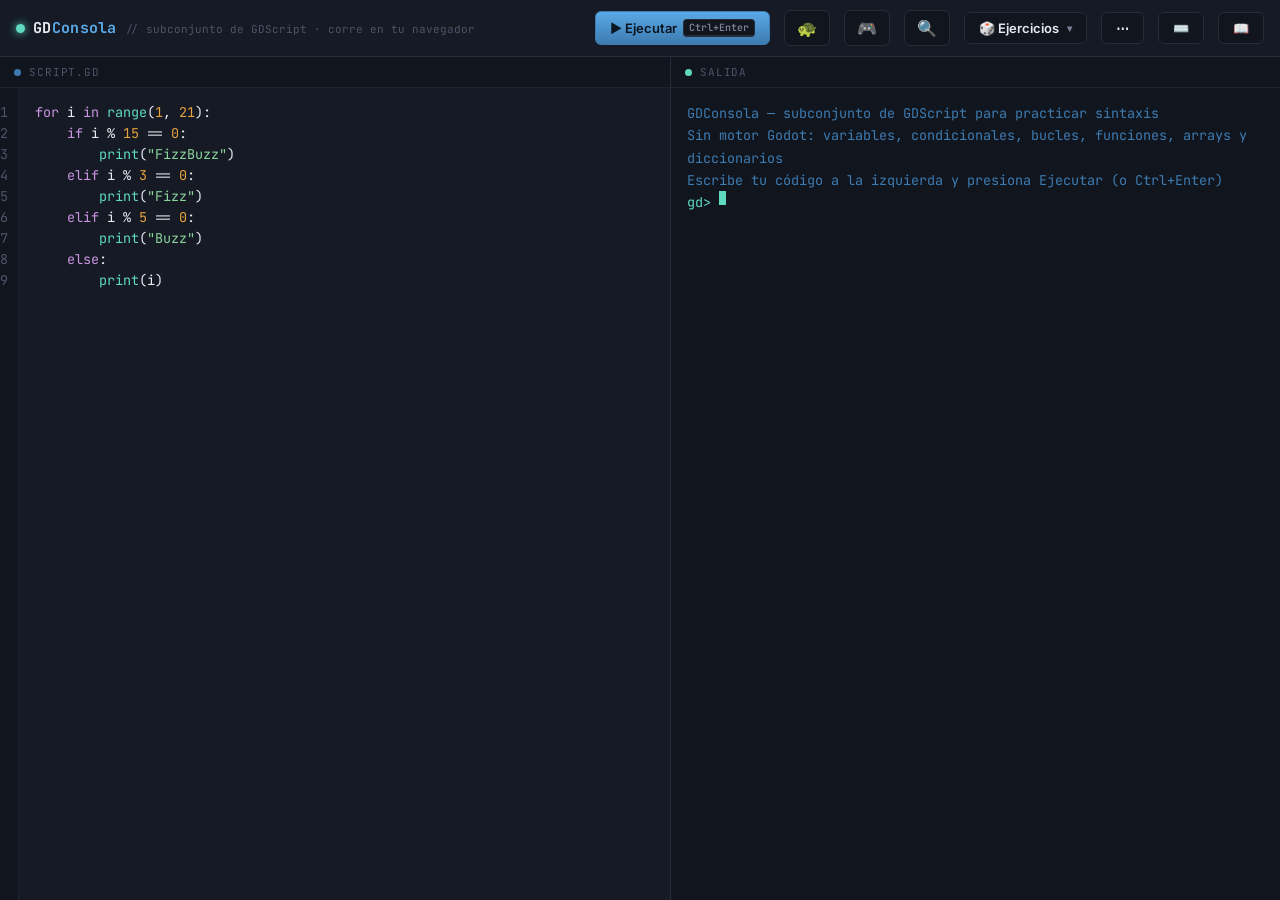
<file: index.html>
<!DOCTYPE html>
<html lang="es">
<head>
<meta charset="UTF-8">
<meta name="viewport" content="width=device-width, initial-scale=1.0">
<title>GDConsola — practica GDScript</title>
<link rel="manifest" href="manifest.json">
<link rel="icon" href="icon-192.png" type="image/png">
<link rel="apple-touch-icon" href="icon-192.png">
<meta name="theme-color" content="#0e1117">
<meta name="mobile-web-app-capable" content="yes">
<meta name="apple-mobile-web-app-capable" content="yes">
<meta name="apple-mobile-web-app-status-bar-style" content="black-translucent">
<meta name="apple-mobile-web-app-title" content="GDConsola">

<link rel="preconnect" href="https://fonts.googleapis.com">
<link href="https://fonts.googleapis.com/css2?family=JetBrains+Mono:ital,wght@0,400;0,500;0,600;0,700;1,400&family=Inter:wght@400;500;600;700&display=swap" rel="stylesheet">
<link rel="stylesheet" href="style.css">
</head>
<body>

  <div class="topbar">
    <div class="brand">
      <span class="dot"></span>
      <span class="brand-title">GD<span>Consola</span></span>
      <span class="brand-sub">// subconjunto de GDScript · corre en tu navegador</span>
    </div>
    <button class="btn btn-run" id="runBtn">▶ Ejecutar <kbd>Ctrl+Enter</kbd></button>
    <button class="btn btn-debug" id="debugBtn" title="Depurar paso a paso">🐢</button>
    <button class="btn btn-scene" id="sceneBtn" title="Escena jugable (Character2D)">🎮</button>
    <button class="btn btn-inspect" id="inspectBtn" title="Modo consulta: toca una palabra para ver qué hace">🔍</button>

    <div class="menu-wrap" id="exercisesMenuWrap">
      <button class="btn" id="exercisesToggleBtn">🎲 Ejercicios <span class="menu-caret">▾</span></button>
      <div class="dropdown-panel" id="exercisesDropdown">
        <select id="exerciseMode" class="btn" title="Modo de ejercicio">
          <option value="write">✏️ Escribir código</option>
          <option value="bug">🐞 Encuentra el error</option>
          <option value="predict">🔮 Predice la salida</option>
        </select>
        <select id="exerciseTopic" class="btn" title="Tema de ejercicios">
          <option value="">Ejercicios: elegir tema</option>
        </select>
        <select id="exerciseDifficulty" class="btn" title="Dificultad">
          <option value="">Cualquier dificultad</option>
          <option value="facil">🟢 Fácil</option>
          <option value="medio">🟡 Medio</option>
          <option value="dificil">🔴 Difícil</option>
          <option value="experto">🟣 Experto</option>
          <option value="maestro">⚫ Maestro</option>
        </select>
        <button class="btn" id="exerciseBtn">🎲 Nuevo ejercicio</button>
      </div>
    </div>

    <div class="menu-wrap" id="moreMenuWrap">
      <button class="btn" id="moreToggleBtn" title="Más opciones">⋯</button>
      <div class="dropdown-panel" id="moreDropdown">
        <select id="examples" class="btn" title="Cargar ejemplo">
          <option value="">Cargar ejemplo…</option>
        </select>
        <button class="btn" id="symbolsBtn" title="Guía rápida de símbolos y operadores">⟡ Símbolos</button>
        <button class="btn" id="condBtn" title="Chuleta de condiciones más usadas">🧮 Condicionales</button>
        <button class="btn" id="clearBtn">Limpiar salida</button>
        <button class="btn" id="clearCodeBtn">🗑 Limpiar código</button>
      </div>
    </div>

    <div class="menu-wrap" id="shortcutsMenuWrap">
      <button class="btn" id="shortcutsToggleBtn" title="Atajos táctiles">⌨️</button>
      <div class="dropdown-panel dropdown-panel-grid" id="shortcutsDropdown">
        <button class="btn" id="shortcutUndoBtn">↶ Deshacer</button>
        <button class="btn" id="shortcutRedoBtn">↷ Rehacer</button>
        <button class="btn" id="shortcutTabBtn">⇥ Tab</button>
        <button class="btn" id="shortcutDuplicateBtn">⧉ Duplicar línea</button>
        <button class="btn" id="shortcutCommentBtn"># Comentar</button>
      </div>
    </div>

    <div class="menu-wrap" id="refMenuWrap">
      <button class="btn" id="refToggleBtn" title="Sintaxis soportada">📖</button>
      <div class="dropdown-panel dropdown-panel-ref" id="refDropdown">
        <div class="ref-hint">💡 Activa 🔍 (junto a Ejecutar) y toca cualquier palabra del código para ver qué hace.</div>
        <div class="ref-grid">
          <div><code>var x = 5</code> variables</div>
          <div><code>if / elif / else:</code> condicionales</div>
          <div><code>for x in range(n):</code> bucles</div>
          <div><code>while cond:</code> bucles</div>
          <div><code>func nombre(a, b):</code> funciones</div>
          <div><code>return</code> · <code>break</code> · <code>continue</code></div>
          <div><code>print(a, b)</code> salida</div>
          <div><code>[1, 2, 3]</code> arrays: <code>.append() .size() .has()</code></div>
          <div><code>{"k": v}</code> diccionarios: <code>.keys() .values()</code></div>
          <div><code>and / or / not</code> lógicos</div>
          <div><code>x in [1,2,3]</code> · <code>x in "abc"</code> pertenece a</div>
          <div><code>+= -= *= /=</code> asignación compuesta</div>
          <div><code>"texto".to_upper()</code> strings</div>
          <div><code>match valor: / _:</code> selección múltiple</div>
          <div><code>a if cond else b</code> ternario</div>
          <div><code>func f(a, b=5):</code> parámetros por defecto</div>
          <div><code>"%s: %d" % [a, b]</code> formateo de strings</div>
          <div><code>var a, b = [1, 2]</code> reparto de array</div>
          <div><code>.map() .filter() .reduce()</code> con funciones</div>
          <div><code>var x: int = 5</code> tipado estático</div>
          <div><code>const NOMBRE = valor</code> constantes</div>
          <div><code>enum Nombre { A, B, C }</code> enumeraciones</div>
          <div><code>signal nombre</code> · <code>.connect() .emit()</code> señales</div>
          <div><code>class Nombre: / extends</code> clases y herencia</div>
          <div><code>func _init(): / self</code> constructor e instancia</div>
          <div><code>Nombre.new()</code> instanciar una clase</div>
        </div>
      </div>
    </div>
  </div>

  <div class="exercise-panel" id="exercisePanel">
    <div class="exercise-head">
      <span class="exercise-topic-pill" id="exerciseTopicLabel"></span>
      <span class="exercise-diff-pill" id="exerciseDiffLabel"></span>
      <span class="exercise-title" id="exerciseTitle"></span>
      <span class="exercise-solved-badge" id="exerciseSolvedBadge" style="display:none;">✓ ya resuelto antes</span>
    </div>
    <p class="exercise-prompt" id="exercisePrompt"></p>
    <div class="exercise-stats" id="exerciseStats">
      <span id="statProgressText">✓ 0/0 resueltos</span>
      <div class="exercise-progress-bar"><div class="exercise-progress-bar-fill" id="statProgressFill" style="width:0%"></div></div>
      <span class="stat-streak" id="statStreak">🔥 racha 0</span>
      <span id="statBest">mejor: 0</span>
      <button class="reset-progress-link" id="resetProgressBtn">reiniciar progreso</button>
    </div>
    <div class="predict-options" id="predictOptions" style="display:none;"></div>
    <div class="exercise-actions">
      <button class="btn btn-verify" id="verifyBtn">✓ Verificar</button>
      <button class="btn" id="nextExerciseBtn">🎲 Otro ejercicio</button>
      <button class="btn btn-ghost" id="closeExerciseBtn">Cerrar</button>
    </div>
    <div class="exercise-result" id="exerciseResult"></div>
  </div>

  <div class="split">
    <div class="pane pane-editor">
      <div class="pane-head"><span class="file-dot"></span> script.gd</div>
      <div class="editor-wrap">
        <div class="gutter" id="gutter">1</div>
        <div class="code-area" id="codeArea">
          <pre class="highlight-layer" id="highlight" aria-hidden="true"><code id="highlightCode"></code></pre>
          <div class="debug-line-highlight" id="debugLineHighlight" style="display:none;"></div>
          <textarea id="code" spellcheck="false" autocapitalize="off" autocomplete="off" autocorrect="off" inputmode="text" title="Ctrl+D: seleccionar palabra (o saltar a la siguiente aparición)"></textarea>
          <div class="autocomplete" id="autocomplete"></div>
          <div class="doc-tooltip" id="docTooltip"></div>
        </div>
      </div>
    </div>
    <div class="pane pane-console">
      <div class="pane-head">
        <span class="file-dot"></span>
        <span id="consolePaneLabel">salida</span>
      </div>
      <div class="console" id="console"></div>
      <div class="debug-view" id="debugView" style="display:none;">
        <div class="debug-step-controls">
          <button class="btn" id="debugPrevBtn">◂ Anterior</button>
          <span class="debug-step-count" id="debugStepCount">Paso 1/1</span>
          <button class="btn" id="debugNextBtn">Siguiente ▸</button>
          <button class="btn btn-ghost" id="debugExitBtn">Salir</button>
        </div>
        <div class="debug-vars" id="debugVars"></div>
        <div class="debug-console-label">Consola hasta este paso:</div>
        <div class="console debug-console" id="debugConsole"></div>
        <div class="debug-error" id="debugError" style="display:none;"></div>
      </div>
      <div class="scene-view" id="sceneView" style="display:none;">
        <div class="scene-controls">
          <button class="btn btn-run" id="scenePlayBtn">▶ Jugar</button>
          <button class="btn" id="sceneStopBtn" disabled>⏹ Detener</button>
          <span class="scene-hint">← → o los botones táctiles · espacio/Saltar para saltar</span>
          <button class="btn btn-ghost" id="sceneExitBtn">Salir</button>
        </div>
        <div class="scene-canvas-wrap">
          <canvas class="scene-canvas" id="sceneCanvas" width="600" height="400"></canvas>
          <div class="scene-touch-controls" id="sceneTouchControls">
            <div class="scene-touch-move">
              <button class="scene-touch-btn" id="sceneTouchLeft" title="Izquierda">◂</button>
              <button class="scene-touch-btn" id="sceneTouchRight" title="Derecha">▸</button>
            </div>
            <button class="scene-touch-btn scene-touch-jump" id="sceneTouchJump" title="Saltar">⤒ Saltar</button>
          </div>
        </div>
        <div class="scene-error" id="sceneError" style="display:none;"></div>
      </div>
    </div>
  </div>

  <div class="modal-overlay" id="symbolsOverlay">
    <div class="modal-box" role="dialog" aria-modal="true" aria-label="Símbolos y operadores">
      <div class="modal-head">
        <span>⟡ Símbolos y operadores</span>
        <button class="modal-close" id="symbolsCloseBtn" aria-label="Cerrar">✕</button>
      </div>
      <div class="modal-body">
        <div class="sym-group-title">Comparación</div>
        <div class="sym-grid">
          <div><code>==</code></div><div>igual a</div>
          <div><code>!=</code></div><div>distinto de</div>
          <div><code>&lt;</code> <code>&gt;</code></div><div>menor / mayor que</div>
          <div><code>&lt;=</code> <code>&gt;=</code></div><div>menor o igual / mayor o igual</div>
        </div>
        <div class="sym-group-title">Asignación</div>
        <div class="sym-grid">
          <div><code>=</code></div><div>asignar un valor</div>
          <div><code>+=</code> <code>-=</code></div><div>sumar / restar y asignar</div>
          <div><code>*=</code> <code>/=</code></div><div>multiplicar / dividir y asignar</div>
        </div>
        <div class="sym-group-title">Aritmética</div>
        <div class="sym-grid">
          <div><code>+</code> <code>-</code></div><div>suma / resta (o concatenar arrays/strings)</div>
          <div><code>*</code> <code>/</code></div><div>multiplicación / división</div>
          <div><code>%</code></div><div>módulo (resto) entre números</div>
          <div><code>"%s %d" % [a, b]</code></div><div>formateo de strings (%s texto, %d entero, %f decimal, %% signo %)</div>
        </div>
        <div class="sym-group-title">Lógicos</div>
        <div class="sym-grid">
          <div><code>and</code></div><div>y lógico</div>
          <div><code>or</code></div><div>o lógico</div>
          <div><code>not</code></div><div>negación</div>
        </div>
        <div class="sym-group-title">Estructura</div>
        <div class="sym-grid">
          <div><code>:</code></div><div>abre un bloque (if, for, while, func, match, case)</div>
          <div><code>,</code></div><div>separa elementos o argumentos</div>
          <div><code>.</code></div><div>accede a un miembro o método (<code>x.append()</code>)</div>
          <div><code>#</code></div><div>comentario de línea</div>
          <div><code>_</code></div><div>comodín en <code>match</code> (cualquier otro caso)</div>
        </div>
        <div class="sym-group-title">Agrupadores</div>
        <div class="sym-grid">
          <div><code>()</code></div><div>llamar función o agrupar una expresión</div>
          <div><code>[]</code></div><div>crear un Array o indexar (<code>arr[0]</code>)</div>
          <div><code>{}</code></div><div>crear un Dictionary (<code>{"k": v}</code>)</div>
          <div><code>"..."</code> <code>'...'</code></div><div>texto (String)</div>
        </div>
        <div class="sym-group-title">Expresiones especiales</div>
        <div class="sym-grid">
          <div><code>a if cond else b</code></div><div>operador ternario</div>
        </div>
        <div class="sym-group-title">Clases y señales</div>
        <div class="sym-grid">
          <div><code>class Nombre:</code></div><div>define una clase con campos (<code>var</code>) y métodos (<code>func</code>)</div>
          <div><code>extends Base</code></div><div>dentro de una clase, hereda campos y métodos de otra</div>
          <div><code>func _init(a, b):</code></div><div>constructor: se ejecuta al llamar <code>.new()</code></div>
          <div><code>self</code></div><div>referencia a la instancia actual dentro de un método</div>
          <div><code>Nombre.new(args)</code></div><div>crea una instancia de la clase</div>
          <div><code>signal nombre</code></div><div>declara una señal (evento)</div>
          <div><code>señal.connect(func)</code></div><div>conecta una función para que escuche la señal</div>
          <div><code>señal.emit(args)</code></div><div>dispara la señal y llama a todas las funciones conectadas</div>
        </div>
        <div class="sym-group-title">Tipado y constantes</div>
        <div class="sym-grid">
          <div><code>var x: int = 5</code></div><div>anotación de tipo (informativa, no cambia el comportamiento)</div>
          <div><code>func f(a: int) -> bool:</code></div><div>tipos de parámetros y de retorno</div>
          <div><code>const NOMBRE = valor</code></div><div>constante: no se puede reasignar</div>
          <div><code>enum Nombre { A, B, C }</code></div><div>enumeración con nombre; accede con <code>Nombre.A</code></div>
          <div><code>enum { A, B, C }</code></div><div>enumeración anónima; sus miembros quedan como constantes globales</div>
        </div>
      </div>
    </div>
  </div>

  <div class="modal-overlay" id="condOverlay">
    <div class="modal-box" role="dialog" aria-modal="true" aria-label="Condiciones más usadas">
      <div class="modal-head">
        <span>🧮 Condiciones más usadas</span>
        <button class="modal-close" id="condCloseBtn" aria-label="Cerrar">✕</button>
      </div>
      <div class="modal-body">
        <div class="sym-group-title">Paridad</div>
        <div class="sym-grid">
          <div><code>n % 2 == 0</code></div><div>par</div>
          <div><code>n % 2 != 0</code></div><div>impar</div>
        </div>
        <div class="sym-group-title">Múltiplos y divisibilidad</div>
        <div class="sym-grid">
          <div><code>n % 3 == 0</code></div><div>múltiplo de 3 (divisible entre 3)</div>
          <div><code>n % k == 0</code></div><div>múltiplo de <code>k</code> (cualquier número)</div>
          <div><code>n % k != 0</code></div><div>no es múltiplo de <code>k</code></div>
          <div><code>n % 3 == 0 and n % 5 == 0</code></div><div>múltiplo de 3 y de 5 a la vez</div>
          <div><code>n % 3 == 0 or n % 5 == 0</code></div><div>múltiplo de 3 o de 5</div>
        </div>
        <div class="sym-group-title">Signo</div>
        <div class="sym-grid">
          <div><code>n &gt; 0</code></div><div>positivo</div>
          <div><code>n &lt; 0</code></div><div>negativo</div>
          <div><code>n == 0</code></div><div>es cero</div>
        </div>
        <div class="sym-group-title">Rangos</div>
        <div class="sym-grid">
          <div><code>n &gt;= a and n &lt;= b</code></div><div>está dentro del rango [a, b]</div>
          <div><code>n &lt; a or n &gt; b</code></div><div>está fuera del rango [a, b]</div>
        </div>
        <div class="sym-group-title">Texto (String)</div>
        <div class="sym-grid">
          <div><code>texto == ""</code></div><div>el texto está vacío</div>
          <div><code>texto.length() == 0</code></div><div>otra forma de ver si está vacío</div>
          <div><code>texto == "hola"</code></div><div>comparar si es exactamente igual</div>
          <div><code>"a" in texto</code></div><div>el texto contiene esa letra/substring</div>
        </div>
        <div class="sym-group-title">Arrays</div>
        <div class="sym-grid">
          <div><code>arr.size() == 0</code></div><div>el array está vacío</div>
          <div><code>elemento in arr</code></div><div>el array contiene ese elemento</div>
          <div><code>arr.size() % 2 == 0</code></div><div>el array tiene una cantidad par de elementos</div>
        </div>
      </div>
    </div>
  </div>

<script src="interpreter.js"></script>
<script src="debugger.js"></script>
<script src="scene.js"></script>
<script src="docs.js"></script>
<script src="editor.js"></script>
<script src="exercises-bug.js"></script>
<script src="exercises-predict.js"></script>
<script src="exercises.js"></script>
<script src="app.js"></script>
</body>
</html>
</file>
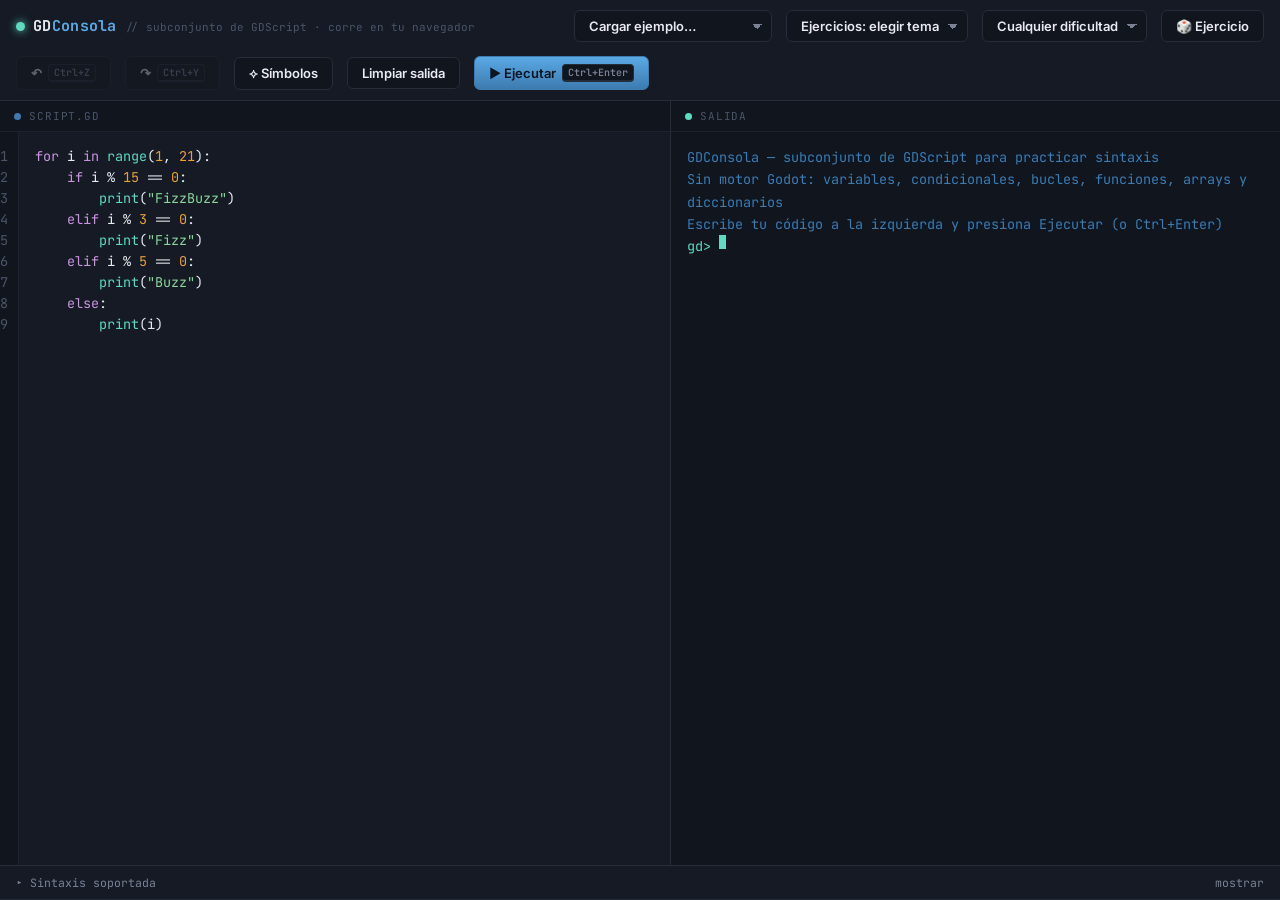
<file: gdconsola-1.html>
<!DOCTYPE html>
<html lang="es">
<head>
<meta charset="UTF-8">
<meta name="viewport" content="width=device-width, initial-scale=1.0">
<title>GDConsola — practica GDScript</title>
<link rel="manifest" href="manifest.json">
<link rel="icon" href="icon-192.png" type="image/png">
<link rel="apple-touch-icon" href="icon-192.png">
<meta name="theme-color" content="#0e1117">
<meta name="mobile-web-app-capable" content="yes">
<meta name="apple-mobile-web-app-capable" content="yes">
<meta name="apple-mobile-web-app-status-bar-style" content="black-translucent">
<meta name="apple-mobile-web-app-title" content="GDConsola">

<link rel="preconnect" href="https://fonts.googleapis.com">
<link href="https://fonts.googleapis.com/css2?family=JetBrains+Mono:ital,wght@0,400;0,500;0,600;0,700;1,400&family=Inter:wght@400;500;600;700&display=swap" rel="stylesheet">
<style>
  :root{
    --bg:#0e1117;
    --panel:#151a24;
    --panel-2:#11151e;
    --border:#252c3a;
    --border-soft:#1c222e;
    --blue:#5aa9e6;
    --blue-dim:#3d7bb0;
    --teal:#5fd9c0;
    --amber:#e8a33d;
    --red:#ff6b6b;
    --text:#e7eaf1;
    --text-muted:#7b8296;
    --text-faint:#4d5468;
    --syn-kw:#c993e0;
    --syn-str:#8bd49c;
    --syn-num:#e8a33d;
    --syn-func:#5aa9e6;
    --syn-comment:#4d5468;
    --syn-builtin:#5fd9c0;
  }
  *{box-sizing:border-box;}
  html,body{margin:0;padding:0;height:100%;background:var(--bg);}
  body{
    font-family:'Inter',sans-serif;
    color:var(--text);
    display:flex;
    flex-direction:column;
    height:100vh;
    overflow:hidden;
  }

  /* ---------- Header ---------- */
  .topbar{
    display:flex;
    align-items:center;
    gap:14px;
    padding:10px 16px;
    background:var(--panel);
    border-bottom:1px solid var(--border);
    flex-shrink:0;
    flex-wrap:wrap;
  }
  .brand{
    display:flex;
    align-items:baseline;
    gap:8px;
    margin-right:auto;
  }
  .brand .dot{
    width:9px;height:9px;border-radius:50%;
    background:var(--teal);
    box-shadow:0 0 8px var(--teal);
    display:inline-block;
  }
  .brand-title{
    font-family:'JetBrains Mono',monospace;
    font-weight:700;
    font-size:15px;
    letter-spacing:0.02em;
    color:var(--text);
  }
  .brand-title span{color:var(--blue);}
  .brand-sub{
    font-size:11px;
    color:var(--text-faint);
    font-family:'JetBrains Mono',monospace;
  }
  .btn{
    font-family:'Inter',sans-serif;
    font-size:13px;
    font-weight:600;
    padding:7px 14px;
    border-radius:6px;
    border:1px solid var(--border);
    background:var(--panel-2);
    color:var(--text);
    cursor:pointer;
    display:flex;
    align-items:center;
    gap:6px;
    transition:border-color .15s, background .15s;
  }
  .btn:hover{border-color:var(--blue-dim); background:#161c28;}
  .btn:active{transform:translateY(1px);}
  .btn:disabled{opacity:.35; cursor:default; pointer-events:none;}
  .btn-run{
    background:linear-gradient(180deg,#5aa9e6,#3d7bb0);
    border-color:#3d7bb0;
    color:#0a1520;
  }
  .btn-run:hover{filter:brightness(1.08);}
  .btn-run:disabled{opacity:.5;cursor:default;filter:none;}
  select.btn{
    -webkit-appearance:none;
    appearance:none;
    background-image:linear-gradient(45deg,transparent 50%,var(--text-muted) 50%),linear-gradient(135deg,var(--text-muted) 50%,transparent 50%);
    background-position:calc(100% - 14px) center, calc(100% - 9px) center;
    background-size:5px 5px,5px 5px;
    background-repeat:no-repeat;
    padding-right:28px;
  }
  kbd{
    font-family:'JetBrains Mono',monospace;
    font-size:10px;
    background:var(--panel-2);
    border:1px solid var(--border);
    border-bottom-width:2px;
    border-radius:4px;
    padding:1px 5px;
    color:var(--text-muted);
  }

  /* ---------- Main split ---------- */
  .split{
    flex:1;
    display:flex;
    min-height:0;
  }
  .pane{
    display:flex;
    flex-direction:column;
    min-width:0;
  }
  .pane-editor{ flex:1.1; border-right:1px solid var(--border); }
  .pane-console{ flex:1; }
  .pane-head{
    display:flex;
    align-items:center;
    gap:8px;
    padding:8px 14px;
    font-family:'JetBrains Mono',monospace;
    font-size:11px;
    color:var(--text-faint);
    background:var(--panel-2);
    border-bottom:1px solid var(--border-soft);
    text-transform:uppercase;
    letter-spacing:.08em;
    flex-shrink:0;
  }
  .pane-head .file-dot{width:7px;height:7px;border-radius:50%;background:var(--blue-dim);}
  .pane-console .pane-head .file-dot{background:var(--teal);}

  /* ---------- Editor ---------- */
  .editor-wrap{
    flex:1;
    display:flex;
    overflow:hidden;
    background:var(--panel);
    position:relative;
  }
  .gutter{
    font-family:'JetBrains Mono',monospace;
    font-size:13.5px;
    line-height:21px;
    color:var(--text-faint);
    text-align:right;
    padding:14px 10px 14px 0;
    user-select:none;
    background:var(--panel-2);
    border-right:1px solid var(--border-soft);
    overflow:hidden;
    white-space:pre;
  }
  .code-area{
    position:relative;
    flex:1;
    min-width:0;
    overflow:hidden;
  }
  .highlight-layer, textarea#code{
    position:absolute;
    inset:0;
    margin:0;
    font-family:'JetBrains Mono',monospace;
    font-size:13.5px;
    line-height:21px;
    padding:14px 16px;
    tab-size:4;
    white-space:pre;
    overflow:auto;
  }
  .highlight-layer{
    color:var(--text);
    pointer-events:none;
    z-index:1;
  }
  .highlight-layer code{font-family:inherit;}
  textarea#code{
    resize:none;
    border:none;
    outline:none;
    background:transparent;
    color:transparent;
    caret-color:var(--text);
    z-index:2;
  }
  textarea#code::selection{background:rgba(90,169,230,.28);}
  .tok-kw{color:var(--syn-kw);}
  .tok-str{color:var(--syn-str);}
  .tok-num{color:var(--syn-num);}
  .tok-func{color:var(--syn-func);}
  .tok-comment{color:var(--syn-comment); font-style:italic;}
  .tok-builtin{color:var(--syn-builtin);}

  /* ---------- Autocomplete ---------- */
  .autocomplete{
    position:absolute;
    z-index:5;
    background:var(--panel);
    border:1px solid var(--border);
    border-radius:6px;
    box-shadow:0 8px 24px rgba(0,0,0,.4);
    min-width:180px;
    max-width:280px;
    max-height:180px;
    overflow-y:auto;
    display:none;
    font-family:'JetBrains Mono',monospace;
    font-size:12.5px;
  }
  .autocomplete.open{display:block;}
  .ac-item{
    padding:6px 10px;
    cursor:pointer;
    display:flex;
    justify-content:space-between;
    gap:10px;
    color:var(--text);
    white-space:nowrap;
  }
  .ac-item .ac-hint{color:var(--text-faint); font-size:11px;}
  .ac-item.active, .ac-item:hover{background:var(--panel-2); color:var(--teal);}

  /* ---------- Indent error banner ---------- */
  .indent-error{
    background:rgba(255,107,107,.08);
    border:1px solid rgba(255,107,107,.35);
    color:var(--red);
    padding:8px 12px;
    border-radius:6px;
    font-family:'JetBrains Mono',monospace;
    font-size:12.5px;
    margin-bottom:8px;
    white-space:pre-wrap;
  }

  /* ---------- Console ---------- */
  .console{
    flex:1;
    overflow-y:auto;
    background:var(--panel-2);
    padding:14px 16px;
    font-family:'JetBrains Mono',monospace;
    font-size:13.5px;
    line-height:1.65;
  }
  .console-line{white-space:pre-wrap;word-break:break-word;}
  .console-line.stdout{color:var(--text);}
  .console-line.stderr{color:var(--red);}
  .console-line.system{color:var(--text-faint);}
  .console-line.boot{color:var(--blue-dim);}
  .console-line.error{color:var(--red);}
  .console-line.error::before{content:"✗ ";}
  .prompt-row{display:flex;gap:8px;color:var(--teal);}
  .cursor{
    display:inline-block;width:7px;height:14px;background:var(--teal);
    animation:blink 1s steps(1) infinite;
    vertical-align:-2px;
  }
  @keyframes blink{50%{opacity:0;}}

  /* ---------- Reference drawer ---------- */
  .ref-toggle{
    flex-shrink:0;
    display:flex;
    align-items:center;
    justify-content:space-between;
    padding:9px 16px;
    background:var(--panel);
    border-top:1px solid var(--border);
    font-family:'JetBrains Mono',monospace;
    font-size:11.5px;
    color:var(--text-muted);
    cursor:pointer;
    user-select:none;
  }
  .ref-toggle:hover{color:var(--text);}
  .ref-panel{
    flex-shrink:0;
    max-height:0;
    overflow:hidden;
    background:var(--panel);
    border-top:1px solid var(--border);
    transition:max-height .25s ease;
  }
  .ref-panel.open{max-height:220px; overflow-y:auto;}
  .ref-grid{
    display:grid;
    grid-template-columns:repeat(auto-fit,minmax(200px,1fr));
    gap:2px 22px;
    padding:14px 16px;
    font-family:'JetBrains Mono',monospace;
    font-size:12px;
  }
  .ref-grid code{color:var(--blue);}
  .ref-grid div{color:var(--text-muted); padding:2px 0;}

  /* ---------- Exercises ---------- */
  .exercise-panel{
    flex-shrink:0;
    background:var(--panel);
    border-bottom:1px solid var(--border);
    padding:12px 16px;
    display:none;
  }
  .exercise-panel.visible{display:block;}
  .exercise-head{
    display:flex;
    align-items:center;
    gap:10px;
    margin-bottom:6px;
    flex-wrap:wrap;
  }
  .exercise-topic-pill{
    font-family:'JetBrains Mono',monospace;
    font-size:10.5px;
    text-transform:uppercase;
    letter-spacing:.06em;
    color:var(--bg);
    background:var(--teal);
    padding:2px 9px;
    border-radius:20px;
    font-weight:700;
  }
  .exercise-diff-pill{
    font-family:'JetBrains Mono',monospace;
    font-size:10.5px;
    text-transform:uppercase;
    letter-spacing:.06em;
    padding:2px 9px;
    border-radius:20px;
    font-weight:700;
    border:1px solid;
  }
  .exercise-diff-pill.facil{color:var(--teal); border-color:rgba(95,217,192,.5); background:rgba(95,217,192,.08);}
  .exercise-diff-pill.medio{color:var(--amber); border-color:rgba(232,163,61,.5); background:rgba(232,163,61,.08);}
  .exercise-diff-pill.dificil{color:var(--red); border-color:rgba(255,107,107,.5); background:rgba(255,107,107,.08);}
  .exercise-solved-badge{
    font-family:'JetBrains Mono',monospace;
    font-size:11px;
    color:var(--teal);
    margin-left:auto;
  }
  .exercise-title{
    font-weight:700;
    font-size:14px;
    color:var(--text);
  }
  .exercise-prompt{
    margin:0 0 10px 0;
    font-size:13.5px;
    line-height:1.55;
    color:var(--text-muted);
    max-width:78ch;
  }
  .exercise-prompt code{
    font-family:'JetBrains Mono',monospace;
    background:var(--panel-2);
    border:1px solid var(--border-soft);
    padding:1px 5px;
    border-radius:4px;
    color:var(--blue);
    font-size:12.5px;
  }
  .exercise-actions{
    display:flex;
    gap:8px;
    flex-wrap:wrap;
  }
  .btn-verify{
    background:linear-gradient(180deg,#5fd9c0,#3fae98);
    border-color:#3fae98;
    color:#08201b;
  }
  .btn-verify:hover{filter:brightness(1.08);}
  .btn-ghost{background:transparent;}
  .exercise-result{
    margin-top:10px;
    font-family:'JetBrains Mono',monospace;
    font-size:13px;
    line-height:1.6;
    padding:10px 12px;
    border-radius:6px;
    display:none;
    white-space:pre-wrap;
  }
  .exercise-result.show{display:block;}
  .exercise-result.pass{background:rgba(95,217,192,.08); border:1px solid rgba(95,217,192,.35); color:var(--teal);}
  .exercise-result.fail{background:rgba(255,107,107,.08); border:1px solid rgba(255,107,107,.35); color:var(--red);}

  .exercise-stats{
    display:flex;
    align-items:center;
    gap:14px;
    flex-wrap:wrap;
    margin:2px 0 10px 0;
    font-family:'JetBrains Mono',monospace;
    font-size:11.5px;
    color:var(--text-muted);
  }
  .exercise-stats .stat-streak{color:var(--amber); font-weight:600;}
  .exercise-progress-bar{
    flex:1;
    min-width:80px;
    max-width:160px;
    height:6px;
    border-radius:3px;
    background:var(--panel-2);
    border:1px solid var(--border-soft);
    overflow:hidden;
  }
  .exercise-progress-bar-fill{
    height:100%;
    background:linear-gradient(90deg,var(--teal),var(--blue));
    border-radius:3px;
    transition:width .3s ease;
  }
  .reset-progress-link{
    color:var(--text-faint);
    text-decoration:underline;
    cursor:pointer;
    background:none;
    border:none;
    font-family:inherit;
    font-size:inherit;
    padding:0;
  }
  .reset-progress-link:hover{color:var(--red);}

  /* ---------- Symbols modal ---------- */
  .modal-overlay{
    display:none;
    position:fixed;
    inset:0;
    background:rgba(5,7,12,.65);
    z-index:50;
    align-items:center;
    justify-content:center;
    padding:20px;
  }
  .modal-overlay.open{display:flex;}
  .modal-box{
    background:var(--panel);
    border:1px solid var(--border);
    border-radius:10px;
    max-width:560px;
    width:100%;
    max-height:80vh;
    display:flex;
    flex-direction:column;
    box-shadow:0 16px 48px rgba(0,0,0,.5);
  }
  .modal-head{
    display:flex;
    align-items:center;
    justify-content:space-between;
    padding:12px 16px;
    border-bottom:1px solid var(--border);
    font-family:'JetBrains Mono',monospace;
    font-weight:700;
    font-size:13.5px;
    color:var(--text);
    flex-shrink:0;
  }
  .modal-close{
    background:none;
    border:none;
    color:var(--text-muted);
    font-size:16px;
    cursor:pointer;
    line-height:1;
    padding:2px 6px;
    border-radius:4px;
  }
  .modal-close:hover{color:var(--red); background:var(--panel-2);}
  .modal-body{
    overflow-y:auto;
    padding:6px 16px 16px;
  }
  .sym-group-title{
    font-family:'JetBrains Mono',monospace;
    font-size:11px;
    text-transform:uppercase;
    letter-spacing:.08em;
    color:var(--teal);
    margin:14px 0 6px;
  }
  .sym-grid{
    display:grid;
    grid-template-columns:auto 1fr;
    gap:5px 14px;
    font-family:'JetBrains Mono',monospace;
    font-size:12.5px;
  }
  .sym-grid code{
    color:var(--blue);
    background:var(--panel-2);
    border:1px solid var(--border-soft);
    padding:1px 6px;
    border-radius:4px;
    white-space:nowrap;
  }
  .sym-grid > div:nth-child(even){
    color:var(--text-muted);
    align-self:center;
  }
  @media (max-width:480px){
    .sym-grid{grid-template-columns:1fr; gap:2px 0;}
    .sym-grid > div:nth-child(odd){margin-top:6px;}
  }

  /* ---------- Responsive ---------- */
  @media (max-width:760px){
    .split{flex-direction:column;}
    .pane-editor{border-right:none; border-bottom:1px solid var(--border); flex:1;}
    .pane-console{flex:1;}
    .topbar{gap:8px;}
    .brand-sub{display:none;}
  }
</style>
</head>
<body>

  <div class="topbar">
    <div class="brand">
      <span class="dot"></span>
      <span class="brand-title">GD<span>Consola</span></span>
      <span class="brand-sub">// subconjunto de GDScript · corre en tu navegador</span>
    </div>
    <select id="examples" class="btn" title="Cargar ejemplo">
      <option value="">Cargar ejemplo…</option>
    </select>
    <select id="exerciseTopic" class="btn" title="Tema de ejercicios">
      <option value="">Ejercicios: elegir tema</option>
    </select>
    <select id="exerciseDifficulty" class="btn" title="Dificultad">
      <option value="">Cualquier dificultad</option>
      <option value="facil">🟢 Fácil</option>
      <option value="medio">🟡 Medio</option>
      <option value="dificil">🔴 Difícil</option>
    </select>
    <button class="btn" id="exerciseBtn">🎲 Ejercicio</button>
    <button class="btn" id="undoBtn" title="Deshacer">↶ <kbd>Ctrl+Z</kbd></button>
    <button class="btn" id="redoBtn" title="Rehacer">↷ <kbd>Ctrl+Y</kbd></button>
    <button class="btn" id="symbolsBtn" title="Guía rápida de símbolos y operadores">⟡ Símbolos</button>
    <button class="btn" id="clearBtn">Limpiar salida</button>
    <button class="btn btn-run" id="runBtn">▶ Ejecutar <kbd>Ctrl+Enter</kbd></button>
  </div>

  <div class="exercise-panel" id="exercisePanel">
    <div class="exercise-head">
      <span class="exercise-topic-pill" id="exerciseTopicLabel"></span>
      <span class="exercise-diff-pill" id="exerciseDiffLabel"></span>
      <span class="exercise-title" id="exerciseTitle"></span>
      <span class="exercise-solved-badge" id="exerciseSolvedBadge" style="display:none;">✓ ya resuelto antes</span>
    </div>
    <p class="exercise-prompt" id="exercisePrompt"></p>
    <div class="exercise-stats" id="exerciseStats">
      <span id="statProgressText">✓ 0/0 resueltos</span>
      <div class="exercise-progress-bar"><div class="exercise-progress-bar-fill" id="statProgressFill" style="width:0%"></div></div>
      <span class="stat-streak" id="statStreak">🔥 racha 0</span>
      <span id="statBest">mejor: 0</span>
      <button class="reset-progress-link" id="resetProgressBtn">reiniciar progreso</button>
    </div>
    <div class="exercise-actions">
      <button class="btn btn-verify" id="verifyBtn">✓ Verificar</button>
      <button class="btn" id="nextExerciseBtn">🎲 Otro ejercicio</button>
      <button class="btn btn-ghost" id="closeExerciseBtn">Cerrar</button>
    </div>
    <div class="exercise-result" id="exerciseResult"></div>
  </div>

  <div class="split">
    <div class="pane pane-editor">
      <div class="pane-head"><span class="file-dot"></span> script.gd</div>
      <div class="editor-wrap">
        <div class="gutter" id="gutter">1</div>
        <div class="code-area" id="codeArea">
          <pre class="highlight-layer" id="highlight" aria-hidden="true"><code id="highlightCode"></code></pre>
          <textarea id="code" spellcheck="false" autocapitalize="off" autocomplete="off"></textarea>
          <div class="autocomplete" id="autocomplete"></div>
        </div>
      </div>
    </div>
    <div class="pane pane-console">
      <div class="pane-head"><span class="file-dot"></span> salida</div>
      <div class="console" id="console"></div>
    </div>
  </div>

  <div class="ref-toggle" id="refToggle">
    <span>▸ Sintaxis soportada</span>
    <span id="refArrow">mostrar</span>
  </div>
  <div class="ref-panel" id="refPanel">
    <div class="ref-grid">
      <div><code>var x = 5</code> variables</div>
      <div><code>if / elif / else:</code> condicionales</div>
      <div><code>for x in range(n):</code> bucles</div>
      <div><code>while cond:</code> bucles</div>
      <div><code>func nombre(a, b):</code> funciones</div>
      <div><code>return</code> · <code>break</code> · <code>continue</code></div>
      <div><code>print(a, b)</code> salida</div>
      <div><code>[1, 2, 3]</code> arrays: <code>.append() .size() .has()</code></div>
      <div><code>{"k": v}</code> diccionarios: <code>.keys() .values()</code></div>
      <div><code>and / or / not</code> lógicos</div>
      <div><code>+= -= *= /=</code> asignación compuesta</div>
      <div><code>"texto".to_upper()</code> strings</div>
      <div><code>match valor: / _:</code> selección múltiple</div>
      <div><code>a if cond else b</code> ternario</div>
      <div><code>func f(a, b=5):</code> parámetros por defecto</div>
      <div><code>"%s: %d" % [a, b]</code> formateo de strings</div>
      <div><code>var a, b = [1, 2]</code> reparto de array</div>
      <div><code>.map() .filter() .reduce()</code> con funciones</div>
    </div>
  </div>

  <div class="modal-overlay" id="symbolsOverlay">
    <div class="modal-box" role="dialog" aria-modal="true" aria-label="Símbolos y operadores">
      <div class="modal-head">
        <span>⟡ Símbolos y operadores</span>
        <button class="modal-close" id="symbolsCloseBtn" aria-label="Cerrar">✕</button>
      </div>
      <div class="modal-body">
        <div class="sym-group-title">Comparación</div>
        <div class="sym-grid">
          <div><code>==</code></div><div>igual a</div>
          <div><code>!=</code></div><div>distinto de</div>
          <div><code>&lt;</code> <code>&gt;</code></div><div>menor / mayor que</div>
          <div><code>&lt;=</code> <code>&gt;=</code></div><div>menor o igual / mayor o igual</div>
        </div>
        <div class="sym-group-title">Asignación</div>
        <div class="sym-grid">
          <div><code>=</code></div><div>asignar un valor</div>
          <div><code>+=</code> <code>-=</code></div><div>sumar / restar y asignar</div>
          <div><code>*=</code> <code>/=</code></div><div>multiplicar / dividir y asignar</div>
        </div>
        <div class="sym-group-title">Aritmética</div>
        <div class="sym-grid">
          <div><code>+</code> <code>-</code></div><div>suma / resta (o concatenar arrays/strings)</div>
          <div><code>*</code> <code>/</code></div><div>multiplicación / división</div>
          <div><code>%</code></div><div>módulo (resto) entre números</div>
          <div><code>"%s %d" % [a, b]</code></div><div>formateo de strings (%s texto, %d entero, %f decimal, %% signo %)</div>
        </div>
        <div class="sym-group-title">Lógicos</div>
        <div class="sym-grid">
          <div><code>and</code></div><div>y lógico</div>
          <div><code>or</code></div><div>o lógico</div>
          <div><code>not</code></div><div>negación</div>
        </div>
        <div class="sym-group-title">Estructura</div>
        <div class="sym-grid">
          <div><code>:</code></div><div>abre un bloque (if, for, while, func, match, case)</div>
          <div><code>,</code></div><div>separa elementos o argumentos</div>
          <div><code>.</code></div><div>accede a un miembro o método (<code>x.append()</code>)</div>
          <div><code>#</code></div><div>comentario de línea</div>
          <div><code>_</code></div><div>comodín en <code>match</code> (cualquier otro caso)</div>
        </div>
        <div class="sym-group-title">Agrupadores</div>
        <div class="sym-grid">
          <div><code>()</code></div><div>llamar función o agrupar una expresión</div>
          <div><code>[]</code></div><div>crear un Array o indexar (<code>arr[0]</code>)</div>
          <div><code>{}</code></div><div>crear un Dictionary (<code>{"k": v}</code>)</div>
          <div><code>"..."</code> <code>'...'</code></div><div>texto (String)</div>
        </div>
        <div class="sym-group-title">Expresiones especiales</div>
        <div class="sym-grid">
          <div><code>a if cond else b</code></div><div>operador ternario</div>
        </div>
      </div>
    </div>
  </div>

<script>
// ---------- Mini GDScript interpreter (subset) ----------

function stripComment(s) {
  let inStr = false, q = null;
  for (let i = 0; i < s.length; i++) {
    const c = s[i];
    if (inStr) {
      if (c === '\\') { i++; continue; }
      if (c === q) inStr = false;
    } else {
      if (c === '"' || c === "'") { inStr = true; q = c; }
      else if (c === '#') return s.slice(0, i);
    }
  }
  return s;
}

function splitLines(code) {
  const rawLines = code.split('\n');
  const lines = [];
  for (let ln = 0; ln < rawLines.length; ln++) {
    let raw = rawLines[ln].replace(/\t/g, '    ');
    const noComment = stripComment(raw);
    const content = noComment.trim();
    if (content === '') continue;
    const indent = noComment.length - noComment.trimStart().length;
    lines.push({ indent, content, lineNo: ln + 1 });
  }
  return lines;
}

// ---------- Expression tokenizer ----------
function tokenize(expr) {
  const toks = [];
  let i = 0;
  const n = expr.length;
  while (i < n) {
    const c = expr[i];
    if (c === ' ') { i++; continue; }
    if (c === '"' || c === "'") {
      const q = c; let j = i + 1; let val = '';
      while (j < n && expr[j] !== q) {
        if (expr[j] === '\\' && j + 1 < n) { val += ({'n':'\n','t':'\t'}[expr[j+1]] ?? expr[j+1]); j += 2; }
        else { val += expr[j]; j++; }
      }
      toks.push({ type: 'str', value: val });
      i = j + 1; continue;
    }
    if (/[0-9]/.test(c) || (c === '.' && /[0-9]/.test(expr[i+1] || ''))) {
      let j = i; let isFloat = false;
      while (j < n && (/[0-9]/.test(expr[j]) || (expr[j] === '.' && !isFloat))) {
        if (expr[j] === '.') isFloat = true;
        j++;
      }
      toks.push({ type: 'num', value: isFloat ? parseFloat(expr.slice(i, j)) : parseInt(expr.slice(i, j), 10) });
      i = j; continue;
    }
    if (/[A-Za-z_]/.test(c)) {
      let j = i;
      while (j < n && /[A-Za-z0-9_]/.test(expr[j])) j++;
      const word = expr.slice(i, j);
      const kw = ['and', 'or', 'not', 'true', 'false', 'null'];
      toks.push({ type: kw.includes(word) ? word : 'ident', value: word });
      i = j; continue;
    }
    const two = expr.slice(i, i + 2);
    if (['==', '!=', '<=', '>=', '+=', '-=', '*=', '/='].includes(two)) {
      toks.push({ type: 'op', value: two }); i += 2; continue;
    }
    if ('+-*/%<>()[]{},.:'.includes(c)) {
      toks.push({ type: 'op', value: c }); i++; continue;
    }
    if (c === '=') { toks.push({ type: 'op', value: '=' }); i++; continue; }
    throw new Error(`Carácter inesperado '${c}'`);
  }
  toks.push({ type: 'eof' });
  return toks;
}

// ---------- Expression parser (Pratt / recursive descent) ----------
function parseExpr(tokens) {
  let pos = 0;
  const peek = () => tokens[pos];
  const next = () => tokens[pos++];
  const expect = (val) => {
    const t = next();
    if (t.value !== val) throw new Error(`Se esperaba '${val}' pero se encontró '${t.value ?? t.type}'`);
    return t;
  };

  function parseTernary() {
    const left = parseOr();
    if (peek().type === 'ident' && peek().value === 'if') {
      next();
      const cond = parseOr();
      if (!(peek().type === 'ident' && peek().value === 'else')) {
        throw new Error(`Se esperaba 'else' en expresión ternaria`);
      }
      next();
      const otherwise = parseTernary();
      return { type: 'ternary', cond, then: left, otherwise };
    }
    return left;
  }
  function parseOr() {
    let left = parseAnd();
    while (peek().type === 'or') { next(); left = { type: 'or', left, right: parseAnd() }; }
    return left;
  }
  function parseAnd() {
    let left = parseNot();
    while (peek().type === 'and') { next(); left = { type: 'and', left, right: parseNot() }; }
    return left;
  }
  function parseNot() {
    if (peek().type === 'not') { next(); return { type: 'not', value: parseNot() }; }
    return parseComparison();
  }
  function parseComparison() {
    let left = parseAdd();
    while (peek().type === 'op' && ['==', '!=', '<', '>', '<=', '>='].includes(peek().value)) {
      const op = next().value;
      left = { type: 'cmp', op, left, right: parseAdd() };
    }
    return left;
  }
  function parseAdd() {
    let left = parseMul();
    while (peek().type === 'op' && ['+', '-'].includes(peek().value)) {
      const op = next().value;
      left = { type: 'bin', op, left, right: parseMul() };
    }
    return left;
  }
  function parseMul() {
    let left = parseUnary();
    while (peek().type === 'op' && ['*', '/', '%'].includes(peek().value)) {
      const op = next().value;
      left = { type: 'bin', op, left, right: parseUnary() };
    }
    return left;
  }
  function parseUnary() {
    if (peek().type === 'op' && peek().value === '-') { next(); return { type: 'neg', value: parseUnary() }; }
    return parsePostfix();
  }
  function parsePostfix() {
    let node = parsePrimary();
    while (true) {
      if (peek().type === 'op' && peek().value === '.') {
        next();
        const name = expect_ident();
        if (peek().type === 'op' && peek().value === '(') {
          next();
          const args = parseArgs();
          node = { type: 'method', target: node, name, args };
        } else {
          node = { type: 'member', target: node, name };
        }
      } else if (peek().type === 'op' && peek().value === '[') {
        next();
        const idx = parseTernary();
        expect(']');
        node = { type: 'index', target: node, index: idx };
      } else if (peek().type === 'op' && peek().value === '(') {
        next();
        const args = parseArgs();
        node = { type: 'call', callee: node, args };
      } else break;
    }
    return node;
  }
  function expect_ident() {
    const t = next();
    if (t.type !== 'ident') throw new Error('Se esperaba un identificador');
    return t.value;
  }
  function parseArgs() {
    const args = [];
    if (peek().type === 'op' && peek().value === ')') { next(); return args; }
    while (true) {
      args.push(parseTernary());
      if (peek().type === 'op' && peek().value === ',') { next(); continue; }
      expect(')');
      break;
    }
    return args;
  }
  function parsePrimary() {
    const t = peek();
    if (t.type === 'num') { next(); return { type: 'lit', value: t.value }; }
    if (t.type === 'str') { next(); return { type: 'lit', value: t.value }; }
    if (t.type === 'true') { next(); return { type: 'lit', value: true }; }
    if (t.type === 'false') { next(); return { type: 'lit', value: false }; }
    if (t.type === 'null') { next(); return { type: 'lit', value: null }; }
    if (t.type === 'ident') { next(); return { type: 'var', name: t.value }; }
    if (t.type === 'op' && t.value === '(') {
      next(); const e = parseTernary(); expect(')'); return e;
    }
    if (t.type === 'op' && t.value === '[') {
      next();
      const items = [];
      if (!(peek().type === 'op' && peek().value === ']')) {
        while (true) {
          items.push(parseTernary());
          if (peek().type === 'op' && peek().value === ',') { next(); continue; }
          break;
        }
      }
      expect(']');
      return { type: 'array', items };
    }
    if (t.type === 'op' && t.value === '{') {
      next();
      const pairs = [];
      if (!(peek().type === 'op' && peek().value === '}')) {
        while (true) {
          const k = parseTernary();
          expect(':');
          const v = parseTernary();
          pairs.push([k, v]);
          if (peek().type === 'op' && peek().value === ',') { next(); continue; }
          break;
        }
      }
      expect('}');
      return { type: 'dict', pairs };
    }
    throw new Error(`Expresión inesperada cerca de '${t.value ?? t.type}'`);
  }

  const result = parseTernary();
  if (peek().type !== 'eof') throw new Error(`Token inesperado '${peek().value}'`);
  return result;
}

function parseExprString(s) { return parseExpr(tokenize(s)); }

// ---------- Statement parser ----------
function findColonHeader(content) {
  // header ends with ':' (compound statement)
  return content.endsWith(':');
}

function parseBlock(lines, pos, indent) {
  const stmts = [];
  while (pos < lines.length && lines[pos].indent === indent) {
    const [stmt, newPos] = parseStatement(lines, pos, indent);
    stmts.push(stmt);
    pos = newPos;
  }
  return [stmts, pos];
}

function parseNestedBlock(lines, pos, parentIndent) {
  if (pos >= lines.length || lines[pos].indent <= parentIndent) return [[], pos];
  const nestedIndent = lines[pos].indent;
  return parseBlock(lines, pos, nestedIndent);
}

function parseStatement(lines, pos, indent) {
  const line = lines[pos];
  const c = line.content;
  const lineNo = line.lineNo;

  const kw = (word) => c === word || c.startsWith(word + ' ') || c.startsWith(word + ':') || c.startsWith(word + '(');

  try {
    if (kw('if') && findColonHeader(c)) {
      const cond = c.slice(2, -1).trim();
      pos++;
      const [body, p1] = parseNestedBlock(lines, pos, indent);
      pos = p1;
      const branches = [{ cond: parseExprString(cond), body }];
      let elseBody = [];
      while (pos < lines.length && lines[pos].indent === indent && (lines[pos].content.startsWith('elif ') )) {
        const econd = lines[pos].content.slice(5, -1).trim();
        pos++;
        const [ebody, p2] = parseNestedBlock(lines, pos, indent);
        pos = p2;
        branches.push({ cond: parseExprString(econd), body: ebody });
      }
      if (pos < lines.length && lines[pos].indent === indent && lines[pos].content === 'else:') {
        pos++;
        const [ebody, p3] = parseNestedBlock(lines, pos, indent);
        pos = p3;
        elseBody = ebody;
      }
      return [{ type: 'if', branches, elseBody, lineNo }, pos];
    }

    if (kw('for') && findColonHeader(c)) {
      const m = c.match(/^for\s+([A-Za-z_][A-Za-z0-9_]*)\s+in\s+(.+):$/);
      if (!m) throw new Error(`Sintaxis de 'for' inválida`);
      const varName = m[1];
      const iterExpr = m[2].trim();
      pos++;
      const [body, p1] = parseNestedBlock(lines, pos, indent);
      return [{ type: 'for', varName, iterExpr: parseIterExpr(iterExpr), body, lineNo }, p1];
    }

    if (kw('match') && findColonHeader(c)) {
      const exprStr = c.slice(5, -1).trim();
      const matchExpr = parseExprString(exprStr);
      pos++;
      const cases = [];
      if (pos < lines.length && lines[pos].indent > indent) {
        const caseIndent = lines[pos].indent;
        while (pos < lines.length && lines[pos].indent === caseIndent) {
          const caseLine = lines[pos];
          const cc = caseLine.content;
          if (!findColonHeader(cc)) throw new Error(`Línea ${caseLine.lineNo}: se esperaba un caso terminado en ':'`);
          const patternStr = cc.slice(0, -1).trim();
          pos++;
          const [body, p2] = parseNestedBlock(lines, pos, caseIndent);
          pos = p2;
          const patterns = patternStr === '_' ? null : splitTopLevelCommas(patternStr).map(s => parseExprString(s.trim()));
          cases.push({ patterns, body });
        }
      }
      return [{ type: 'match', expr: matchExpr, cases, lineNo }, pos];
    }

    if (kw('while') && findColonHeader(c)) {
      const cond = c.slice(5, -1).trim();
      pos++;
      const [body, p1] = parseNestedBlock(lines, pos, indent);
      return [{ type: 'while', cond: parseExprString(cond), body, lineNo }, p1];
    }

    if (kw('func') && findColonHeader(c)) {
      const m = c.match(/^func\s+([A-Za-z_][A-Za-z0-9_]*)\s*\((.*)\)\s*(->\s*\w+\s*)?:$/);
      if (!m) throw new Error(`Sintaxis de 'func' inválida`);
      const name = m[1];
      const params = m[2].trim() === '' ? [] : splitTopLevelCommas(m[2]).map(s => {
        const ps = s.trim();
        const eq = matchAssignment(ps);
        if (eq && eq.op === '=') return { name: eq.targetStr, defaultExpr: parseExprString(eq.exprStr) };
        return { name: ps, defaultExpr: null };
      });
      pos++;
      const [body, p1] = parseNestedBlock(lines, pos, indent);
      return [{ type: 'func', name, params, body, lineNo }, p1];
    }

    if (c === 'pass') return [{ type: 'pass', lineNo }, pos + 1];
    if (c === 'break') return [{ type: 'break', lineNo }, pos + 1];
    if (c === 'continue') return [{ type: 'continue', lineNo }, pos + 1];

    if (c.startsWith('return')) {
      const rest = c.slice(6).trim();
      return [{ type: 'return', expr: rest ? parseExprString(rest) : null, lineNo }, pos + 1];
    }

    if (c.startsWith('print(') || c.startsWith('prints(') || c.startsWith('printerr(')) {
      const isErr = c.startsWith('printerr(');
      const argsStr = c.slice(c.indexOf('(') + 1, c.lastIndexOf(')'));
      const args = splitTopLevelCommas(argsStr).filter(s => s.trim() !== '').map(parseExprString);
      return [{ type: 'print', args, isErr, lineNo }, pos + 1];
    }

    if (kw('var')) {
      const mMulti = c.match(/^var\s+([A-Za-z_][A-Za-z0-9_]*(?:\s*,\s*[A-Za-z_][A-Za-z0-9_]*)+)\s*=\s*(.+)$/);
      if (mMulti) {
        const names = mMulti[1].split(',').map(s => s.trim());
        const expr = parseExprString(mMulti[2].trim());
        return [{ type: 'vardestruct', names, expr, lineNo }, pos + 1];
      }
      const m = c.match(/^var\s+([A-Za-z_][A-Za-z0-9_]*)\s*(=\s*(.+))?$/);
      if (!m) throw new Error(`Sintaxis de 'var' inválida`);
      const name = m[1];
      const expr = m[3] ? parseExprString(m[3].trim()) : { type: 'lit', value: null };
      return [{ type: 'var', name, expr, lineNo }, pos + 1];
    }

    // assignment / compound assignment / bare expression (incl. method calls, .append, etc.)
    const assignMatch = matchAssignment(c);
    if (assignMatch) {
      const { targetStr, op, exprStr } = assignMatch;
      return [{ type: 'assign', target: parseExprString(targetStr), op, expr: parseExprString(exprStr), lineNo }, pos + 1];
    }

    // bare expression statement (e.g., function call, arr.append(x))
    return [{ type: 'exprstmt', expr: parseExprString(c), lineNo }, pos + 1];
  } catch (e) {
    throw new Error(`Línea ${lineNo}: ${e.message}`);
  }
}

function splitTopLevelCommas(s) {
  const parts = []; let depth = 0; let cur = ''; let inStr = false, q = null;
  for (let i = 0; i < s.length; i++) {
    const c = s[i];
    if (inStr) {
      cur += c;
      if (c === '\\') { i++; cur += s[i]; continue; }
      if (c === q) inStr = false;
      continue;
    }
    if (c === '"' || c === "'") { inStr = true; q = c; cur += c; continue; }
    if ('([{'.includes(c)) depth++;
    if (')]}'.includes(c)) depth--;
    if (c === ',' && depth === 0) { parts.push(cur); cur = ''; continue; }
    cur += c;
  }
  if (cur.trim() !== '') parts.push(cur);
  return parts;
}

function matchAssignment(c) {
  // find top-level assignment operator not inside strings/brackets, and not '==' etc.
  let depth = 0, inStr = false, q = null;
  const ops = ['+=', '-=', '*=', '/=', '='];
  for (let i = 0; i < c.length; i++) {
    const ch = c[i];
    if (inStr) { if (ch === '\\') { i++; continue; } if (ch === q) inStr = false; continue; }
    if (ch === '"' || ch === "'") { inStr = true; q = ch; continue; }
    if ('([{'.includes(ch)) depth++;
    if (')]}'.includes(ch)) depth--;
    if (depth === 0) {
      for (const op of ops) {
        if (c.slice(i, i + op.length) === op) {
          // avoid matching == != <= >=
          const prev = c[i - 1]; const nextCh = c[i + op.length];
          if (op === '=' && (prev === '=' || prev === '!' || prev === '<' || prev === '>' || nextCh === '=')) continue;
          return { targetStr: c.slice(0, i).trim(), op, exprStr: c.slice(i + op.length).trim() };
        }
      }
    }
  }
  return null;
}

function parseIterExpr(s) {
  const m = s.match(/^range\((.*)\)$/);
  if (m) {
    const args = splitTopLevelCommas(m[1]).map(x => parseExprString(x.trim()));
    return { type: 'range', args };
  }
  return { type: 'expr', expr: parseExprString(s) };
}

// ---------- Evaluator ----------
class BreakSignal {}
class ContinueSignal {}
class ReturnSignal { constructor(v) { this.value = v; } }

function gdStr(v) {
  if (v === null || v === undefined) return 'null';
  if (typeof v === 'boolean') return v ? 'true' : 'false';
  if (Array.isArray(v)) return '[' + v.map(gdStr).join(', ') + ']';
  if (typeof v === 'object' && v.__gdfunc) return `<Callable: ${v.__gdfunc}>`;
  if (typeof v === 'object') {
    return '{' + Object.entries(v).map(([k, val]) => `${JSON.stringify(k)}: ${gdStr(val)}`).join(', ') + '}';
  }
  return String(v);
}

function gdFormat(fmt, arg) {
  const args = Array.isArray(arg) ? arg.slice() : [arg];
  let i = 0;
  return fmt.replace(/%[sd%f]/g, (m) => {
    if (m === '%%') return '%';
    const val = args[i++];
    if (m === '%d') return String(Math.trunc(Number(val)));
    if (m === '%f') return String(Number(val));
    return gdStr(val);
  });
}

function truthy(v) {
  if (Array.isArray(v)) return v.length > 0;
  if (v === null || v === undefined) return false;
  return !!v;
}

class Interpreter {
  constructor(onPrint) {
    this.functions = {};
    this.globals = {};
    this.onPrint = onPrint || (() => {});
    this.steps = 0;
    this.MAX_STEPS = 200000;
  }

  tick() {
    this.steps++;
    if (this.steps > this.MAX_STEPS) throw new Error('Se excedió el límite de ejecución (¿bucle infinito?)');
  }

  run(code) {
    const lines = splitLines(code);
    const [stmts] = parseBlock(lines, 0, lines.length ? lines[0].indent : 0);
    // hoist funcs
    for (const s of stmts) if (s.type === 'func') this.functions[s.name] = s;
    const scope = this.globals;
    for (const s of stmts) {
      if (s.type === 'func') continue;
      this.execStmt(s, scope);
    }
  }

  execBlock(stmts, scope) {
    for (const s of stmts) this.execStmt(s, scope);
  }

  execStmt(s, scope) {
    this.tick();
    try {
      return this.execStmtInner(s, scope);
    } catch (e) {
      if (e instanceof BreakSignal || e instanceof ContinueSignal || e instanceof ReturnSignal) throw e;
      if (e instanceof Error && !e.__lineTagged && s.lineNo) {
        e.message = `Línea ${s.lineNo}: ${e.message}`;
        e.__lineTagged = true;
      }
      throw e;
    }
  }

  execStmtInner(s, scope) {
    switch (s.type) {
      case 'var':
        scope[s.name] = this.eval(s.expr, scope);
        return;
      case 'vardestruct': {
        const val = this.eval(s.expr, scope);
        if (!Array.isArray(val)) throw new Error(`Se esperaba un Array para repartir en ${s.names.length} variables`);
        s.names.forEach((name, i) => { scope[name] = val[i] !== undefined ? val[i] : null; });
        return;
      }
      case 'assign': {
        const val = this.eval(s.expr, scope);
        this.assignTo(s.target, s.op, val, scope);
        return;
      }
      case 'print': {
        const parts = s.args.map(a => gdStr(this.eval(a, scope)));
        this.onPrint(parts.join(''), s.isErr);
        return;
      }
      case 'if': {
        for (const b of s.branches) {
          if (truthy(this.eval(b.cond, scope))) { this.execBlock(b.body, scope); return; }
        }
        this.execBlock(s.elseBody, scope);
        return;
      }
      case 'for': {
        const iter = this.resolveIter(s.iterExpr, scope);
        for (const v of iter) {
          scope[s.varName] = v;
          try { this.execBlock(s.body, scope); }
          catch (e) { if (e instanceof BreakSignal) break; if (e instanceof ContinueSignal) continue; throw e; }
        }
        return;
      }
      case 'match': {
        const val = this.eval(s.expr, scope);
        for (const c of s.cases) {
          if (c.patterns === null) { this.execBlock(c.body, scope); return; }
          for (const p of c.patterns) {
            if (JSON.stringify(this.eval(p, scope)) === JSON.stringify(val)) { this.execBlock(c.body, scope); return; }
          }
        }
        return;
      }
      case 'while': {
        while (truthy(this.eval(s.cond, scope))) {
          this.tick();
          try { this.execBlock(s.body, scope); }
          catch (e) { if (e instanceof BreakSignal) break; if (e instanceof ContinueSignal) continue; throw e; }
        }
        return;
      }
      case 'func':
        this.functions[s.name] = s;
        return;
      case 'return':
        throw new ReturnSignal(s.expr ? this.eval(s.expr, scope) : null);
      case 'break':
        throw new BreakSignal();
      case 'continue':
        throw new ContinueSignal();
      case 'pass':
        return;
      case 'exprstmt':
        this.eval(s.expr, scope);
        return;
      default:
        throw new Error(`Sentencia no soportada: ${s.type}`);
    }
  }

  resolveIter(iterExpr, scope) {
    if (iterExpr.type === 'range') {
      const vals = iterExpr.args.map(a => this.eval(a, scope));
      let start = 0, stop, step = 1;
      if (vals.length === 1) stop = vals[0];
      else if (vals.length === 2) { start = vals[0]; stop = vals[1]; }
      else { start = vals[0]; stop = vals[1]; step = vals[2]; }
      const out = [];
      if (step > 0) for (let i = start; i < stop; i += step) out.push(i);
      else if (step < 0) for (let i = start; i > stop; i += step) out.push(i);
      return out;
    }
    const v = this.eval(iterExpr.expr, scope);
    if (typeof v === 'number') return this.resolveIter({ type: 'range', args: [{ type: 'lit', value: v }] }, scope);
    if (Array.isArray(v)) return v;
    if (typeof v === 'string') return v.split('');
    if (v && typeof v === 'object') return Object.keys(v);
    throw new Error('No se puede iterar sobre este valor');
  }

  assignTo(target, op, val, scope) {
    const combine = (old) => {
      switch (op) {
        case '=': return val;
        case '+=': return Array.isArray(old) ? old.concat(val) : old + val;
        case '-=': return old - val;
        case '*=': return old * val;
        case '/=': return old / val;
        default: throw new Error(`Operador no soportado: ${op}`);
      }
    };
    if (target.type === 'var') {
      const old = scope.hasOwnProperty(target.name) ? scope[target.name] : this.globals[target.name];
      scope[target.name] = combine(old);
      return;
    }
    if (target.type === 'index') {
      const obj = this.eval(target.target, scope);
      const idx = this.eval(target.index, scope);
      obj[idx] = combine(obj[idx]);
      return;
    }
    if (target.type === 'member') {
      const obj = this.eval(target.target, scope);
      obj[target.name] = combine(obj[target.name]);
      return;
    }
    throw new Error('Destino de asignación no válido');
  }

  callFunction(name, args, scope) {
    // built-ins
    const builtins = {
      len: (v) => Array.isArray(v) ? v.length : (typeof v === 'string' ? v.length : Object.keys(v).length),
      str: (v) => gdStr(v),
      int: (v) => Math.trunc(Number(v)),
      float: (v) => Number(v),
      abs: (v) => Math.abs(v),
      min: (...a) => Math.min(...(a.length === 1 && Array.isArray(a[0]) ? a[0] : a)),
      max: (...a) => Math.max(...(a.length === 1 && Array.isArray(a[0]) ? a[0] : a)),
      floor: (v) => Math.floor(v),
      ceil: (v) => Math.ceil(v),
      round: (v) => Math.round(v),
      randi: () => Math.floor(Math.random() * 2147483647),
      randf: () => Math.random(),
      randi_range: (a, b) => Math.floor(Math.random() * (b - a + 1)) + a,
      typeof: (v) => Array.isArray(v) ? 'Array' : (v === null ? 'Nil' : typeof v === 'object' ? 'Dictionary' : typeof v === 'string' ? 'String' : typeof v === 'boolean' ? 'bool' : Number.isInteger(v) ? 'int' : 'float'),
      range: (...a) => this.resolveIter({ type: 'range', args: a.map(x => ({ type: 'lit', value: x })) }, scope),
      keys: (d) => Object.keys(d),
      values: (d) => Object.values(d),
    };
    if (this.functions[name]) {
      const def = this.functions[name];
      const local = {};
      def.params.forEach((p, i) => {
        if (i < args.length && args[i] !== undefined) local[p.name] = args[i];
        else if (p.defaultExpr) local[p.name] = this.eval(p.defaultExpr, local);
        else local[p.name] = null;
      });
      try {
        this.execBlock(def.body, local);
      } catch (e) {
        if (e instanceof ReturnSignal) return e.value;
        throw e;
      }
      return null;
    }
    if (builtins[name]) return builtins[name](...args);
    throw new Error(`Función no definida: ${name}`);
  }

  eval(node, scope) {
    this.tick();
    switch (node.type) {
      case 'lit': return node.value;
      case 'var': {
        if (scope.hasOwnProperty(node.name)) return scope[node.name];
        if (this.globals.hasOwnProperty(node.name)) return this.globals[node.name];
        if (this.functions[node.name]) return { __gdfunc: node.name };
        throw new Error(`Variable no definida: ${node.name}`);
      }
      case 'array': return node.items.map(i => this.eval(i, scope));
      case 'dict': {
        const o = {};
        for (const [k, v] of node.pairs) o[this.eval(k, scope)] = this.eval(v, scope);
        return o;
      }
      case 'ternary': return truthy(this.eval(node.cond, scope)) ? this.eval(node.then, scope) : this.eval(node.otherwise, scope);
      case 'neg': return -this.eval(node.value, scope);
      case 'not': return !truthy(this.eval(node.value, scope));
      case 'and': return truthy(this.eval(node.left, scope)) ? truthy(this.eval(node.right, scope)) : false;
      case 'or': return truthy(this.eval(node.left, scope)) ? true : truthy(this.eval(node.right, scope));
      case 'cmp': {
        const l = this.eval(node.left, scope), r = this.eval(node.right, scope);
        switch (node.op) {
          case '==': return JSON.stringify(l) === JSON.stringify(r);
          case '!=': return JSON.stringify(l) !== JSON.stringify(r);
          case '<': return l < r; case '>': return l > r;
          case '<=': return l <= r; case '>=': return l >= r;
        }
      }
      case 'bin': {
        const l = this.eval(node.left, scope), r = this.eval(node.right, scope);
        switch (node.op) {
          case '+': return Array.isArray(l) ? l.concat(r) : l + r;
          case '-': return l - r;
          case '*': return l * r;
          case '/': return (Number.isInteger(l) && Number.isInteger(r)) ? Math.trunc(l / r) : l / r;
          case '%': return typeof l === 'string' ? gdFormat(l, r) : l % r;
        }
      }
      case 'index': {
        const obj = this.eval(node.target, scope);
        const idx = this.eval(node.index, scope);
        return obj[idx];
      }
      case 'member': {
        const obj = this.eval(node.target, scope);
        if (node.name === 'size') return () => (Array.isArray(obj) ? obj.length : Object.keys(obj).length);
        return obj[node.name];
      }
      case 'method': {
        const obj = this.eval(node.target, scope);
        const args = node.args.map(a => this.eval(a, scope));
        return this.callMethod(obj, node.name, args);
      }
      case 'call': {
        if (node.callee.type === 'var') {
          const args = node.args.map(a => this.eval(a, scope));
          return this.callFunction(node.callee.name, args, scope);
        }
        throw new Error('Llamada no soportada');
      }
      default:
        throw new Error(`Nodo no soportado: ${node.type}`);
    }
  }

  callCallable(fn, args) {
    if (fn && typeof fn === 'object' && fn.__gdfunc) return this.callFunction(fn.__gdfunc, args, this.globals);
    throw new Error('Se esperaba una función (Callable), ej. pasar el nombre de una función sin paréntesis');
  }

  callMethod(obj, name, args) {
    if (Array.isArray(obj)) {
      switch (name) {
        case 'append': obj.push(args[0]); return null;
        case 'push_back': obj.push(args[0]); return null;
        case 'pop_back': return obj.pop();
        case 'pop_front': return obj.shift();
        case 'size': return obj.length;
        case 'has': return obj.includes(args[0]);
        case 'find': return obj.indexOf(args[0]);
        case 'erase': { const i = obj.indexOf(args[0]); if (i >= 0) obj.splice(i, 1); return null; }
        case 'reverse': obj.reverse(); return null;
        case 'sort': obj.sort((a, b) => a < b ? -1 : a > b ? 1 : 0); return null;
        case 'clear': obj.length = 0; return null;
        case 'duplicate': return obj.slice();
        case 'slice': return obj.slice(args[0], args[1]);
        case 'count': return obj.filter(v => JSON.stringify(v) === JSON.stringify(args[0])).length;
        case 'insert': obj.splice(args[0], 0, args[1]); return null;
        case 'join': return obj.map(v => gdStr(v)).join(args[0] ?? '');
        case 'map': return obj.map(v => this.callCallable(args[0], [v]));
        case 'filter': return obj.filter(v => truthy(this.callCallable(args[0], [v])));
        case 'reduce': {
          if (obj.length === 0 && args.length < 2) throw new Error("reduce() en un Array vacío necesita un valor inicial");
          let acc = args.length > 1 ? args[1] : obj[0];
          const start = args.length > 1 ? 0 : 1;
          for (let i = start; i < obj.length; i++) acc = this.callCallable(args[0], [acc, obj[i]]);
          return acc;
        }
      }
    } else if (typeof obj === 'string') {
      switch (name) {
        case 'to_upper': return obj.toUpperCase();
        case 'to_lower': return obj.toLowerCase();
        case 'length': return obj.length;
        case 'strip_edges': return obj.trim();
        case 'split': return obj.split(args[0] ?? ' ');
        case 'begins_with': return obj.startsWith(args[0]);
        case 'ends_with': return obj.endsWith(args[0]);
        case 'replace': return obj.split(args[0]).join(args[1]);
        case 'count': return args[0] ? obj.split(args[0]).length - 1 : 0;
        case 'substr': return args[1] !== undefined ? obj.substr(args[0], args[1]) : obj.substr(args[0]);
        case 'find': return obj.indexOf(args[0]);
        case 'format': return gdFormat(obj, args[0]);
      }
    } else if (obj && typeof obj === 'object') {
      switch (name) {
        case 'keys': return Object.keys(obj);
        case 'values': return Object.values(obj);
        case 'has': return Object.prototype.hasOwnProperty.call(obj, args[0]);
        case 'size': return Object.keys(obj).length;
        case 'erase': { delete obj[args[0]]; return null; }
        case 'duplicate': return { ...obj };
      }
    }
    throw new Error(`Método no soportado: .${name}()`);
  }
}


// ---------- UI wiring ----------
const codeEl = document.getElementById('code');
const gutterEl = document.getElementById('gutter');
const consoleEl = document.getElementById('console');
const runBtn = document.getElementById('runBtn');
const clearBtn = document.getElementById('clearBtn');
const examplesEl = document.getElementById('examples');
const refToggle = document.getElementById('refToggle');
const refPanel = document.getElementById('refPanel');
const refArrow = document.getElementById('refArrow');
const highlightCodeEl = document.getElementById('highlightCode');
const highlightEl = document.getElementById('highlight');
const codeAreaEl = document.getElementById('codeArea');
const autocompleteEl = document.getElementById('autocomplete');
const undoBtn = document.getElementById('undoBtn');
const redoBtn = document.getElementById('redoBtn');

const EXAMPLES = {
  "Variables y tipos": `var nombre = "Ana"
var edad = 30
var activo = true

print("Nombre: ", nombre)
print("Edad: ", edad)
print("Activo: ", activo)`,

  "Condicionales": `var edad = 16

if edad < 13:
    print("Eres un niño")
elif edad < 18:
    print("Eres adolescente")
else:
    print("Eres adulto")`,

  "Bucle for + range": `for i in range(1, 6):
    print("Iteración ", i)

var frutas = ["manzana", "pera", "uva"]
for f in frutas:
    print("Fruta: ", f)`,

  "Bucle while": `var contador = 0
while contador < 5:
    print("Contador: ", contador)
    contador += 1`,

  "Funciones y recursión": `func factorial(n):
    if n <= 1:
        return 1
    return n * factorial(n - 1)

func es_par(n):
    return n % 2 == 0

print("5! = ", factorial(5))
print("¿8 es par? ", es_par(8))`,

  "Arrays (Array)": `var numeros = [4, 1, 7, 3]
numeros.append(9)
numeros.sort()

print("Array: ", numeros)
print("Tamaño: ", numeros.size())
print("¿Tiene 7?: ", numeros.has(7))

for n in numeros:
    print(n, " al cuadrado es ", n * n)`,

  "Diccionarios (Dictionary)": `var jugador = {"nombre": "Rex", "vida": 100, "nivel": 3}

print("Jugador: ", jugador["nombre"])
jugador["nivel"] += 1

for clave in jugador.keys():
    print(clave, " -> ", jugador[clave])`,

  "FizzBuzz": `for i in range(1, 21):
    if i % 15 == 0:
        print("FizzBuzz")
    elif i % 3 == 0:
        print("Fizz")
    elif i % 5 == 0:
        print("Buzz")
    else:
        print(i)`,
};

for (const name of Object.keys(EXAMPLES)) {
  const opt = document.createElement('option');
  opt.value = name;
  opt.textContent = name;
  examplesEl.appendChild(opt);
}
examplesEl.addEventListener('change', () => {
  if (examplesEl.value) {
    setEditorValue(EXAMPLES[examplesEl.value], EXAMPLES[examplesEl.value].length, true);
    examplesEl.value = '';
    codeEl.focus();
  }
});

// ---- gutter (line numbers) sync ----
function updateGutter() {
  const lines = codeEl.value.split('\n').length;
  let out = '';
  for (let i = 1; i <= lines; i++) out += i + '\n';
  gutterEl.textContent = out;
}

// ---- syntax highlighting ----
function escapeHtml(s) {
  return s.replace(/&/g, '&amp;').replace(/</g, '&lt;').replace(/>/g, '&gt;');
}

const HL_KEYWORDS = new Set(['var','if','elif','else','for','in','while','func','return','break','continue','pass','and','or','not','match']);
const HL_CONSTS = new Set(['true','false','null']);
const HL_BUILTINS = new Set(['len','str','int','float','abs','min','max','floor','ceil','round','randi','randf','randi_range','typeof','range','keys','values','print','prints','printerr']);
const HL_RE = /(#[^\n]*)|("(?:\\.|[^"\\])*"|'(?:\\.|[^'\\])*')|\b(\d+\.\d+|\d+)\b|\b([A-Za-z_]\w*)\b/g;

function highlightToHtml(code) {
  let out = '';
  let last = 0;
  let m;
  let prevWasFunc = false;
  HL_RE.lastIndex = 0;
  while ((m = HL_RE.exec(code))) {
    out += escapeHtml(code.slice(last, m.index));
    last = HL_RE.lastIndex;
    if (m[1] !== undefined) {
      out += `<span class="tok-comment">${escapeHtml(m[1])}</span>`;
      prevWasFunc = false;
    } else if (m[2] !== undefined) {
      out += `<span class="tok-str">${escapeHtml(m[2])}</span>`;
      prevWasFunc = false;
    } else if (m[3] !== undefined) {
      out += `<span class="tok-num">${escapeHtml(m[3])}</span>`;
      prevWasFunc = false;
    } else if (m[4] !== undefined) {
      const word = m[4];
      if (prevWasFunc) {
        out += `<span class="tok-func">${escapeHtml(word)}</span>`;
      } else if (HL_KEYWORDS.has(word) || HL_CONSTS.has(word)) {
        out += `<span class="tok-kw">${escapeHtml(word)}</span>`;
      } else if (HL_BUILTINS.has(word)) {
        out += `<span class="tok-builtin">${escapeHtml(word)}</span>`;
      } else if (/^\s*\(/.test(code.slice(last))) {
        out += `<span class="tok-func">${escapeHtml(word)}</span>`;
      } else {
        out += escapeHtml(word);
      }
      prevWasFunc = (word === 'func');
    }
  }
  out += escapeHtml(code.slice(last));
  return out;
}

function updateHighlight() {
  highlightCodeEl.innerHTML = highlightToHtml(codeEl.value) + '\n';
}

function syncOverlayScroll() {
  gutterEl.scrollTop = codeEl.scrollTop;
  highlightEl.scrollTop = codeEl.scrollTop;
  highlightEl.scrollLeft = codeEl.scrollLeft;
}

// ---- undo / redo history ----
let editHistory = [''];
let historyIndex = 0;
let historyTimer = null;
const MAX_HISTORY = 300;

function commitHistory() {
  const v = codeEl.value;
  if (v === editHistory[historyIndex]) return;
  editHistory = editHistory.slice(0, historyIndex + 1);
  editHistory.push(v);
  if (editHistory.length > MAX_HISTORY) editHistory.shift();
  historyIndex = editHistory.length - 1;
  updateUndoRedoButtons();
}

function scheduleHistoryCommit() {
  clearTimeout(historyTimer);
  historyTimer = setTimeout(commitHistory, 450);
}

function updateUndoRedoButtons() {
  undoBtn.disabled = historyIndex <= 0;
  redoBtn.disabled = historyIndex >= editHistory.length - 1;
}

function afterProgrammaticEdit() {
  updateGutter();
  updateHighlight();
  closeAutocomplete();
}

// sets editor content programmatically (examples, snippets, undo/redo) and records history
function setEditorValue(text, cursorPos, commitNow) {
  clearTimeout(historyTimer);
  if (commitNow) commitHistory();
  codeEl.value = text;
  codeEl.selectionStart = codeEl.selectionEnd = (cursorPos === undefined ? text.length : cursorPos);
  afterProgrammaticEdit();
  commitHistory();
}

function undo() {
  clearTimeout(historyTimer);
  commitHistory();
  if (historyIndex > 0) {
    historyIndex--;
    codeEl.value = editHistory[historyIndex];
    codeEl.selectionStart = codeEl.selectionEnd = codeEl.value.length;
    afterProgrammaticEdit();
    updateUndoRedoButtons();
  }
}

function redo() {
  if (historyIndex < editHistory.length - 1) {
    historyIndex++;
    codeEl.value = editHistory[historyIndex];
    codeEl.selectionStart = codeEl.selectionEnd = codeEl.value.length;
    afterProgrammaticEdit();
    updateUndoRedoButtons();
  }
}

undoBtn.addEventListener('click', undo);
redoBtn.addEventListener('click', redo);

// ---- snippets / autocomplete ----
const SNIPPETS = {
  'if': { template: 'if «cond»:\n    ', desc: 'condicional' },
  'elif': { template: 'elif «cond»:\n    ', desc: 'condicional adicional' },
  'else': { template: 'else:\n    ', desc: 'alternativa' },
  'for': { template: 'for i in range(«n»):\n    ', desc: 'bucle for' },
  'while': { template: 'while «cond»:\n    ', desc: 'bucle while' },
  'func': { template: 'func «nombre»(«params»):\n    ', desc: 'función' },
  'var': { template: 'var «nombre» = «valor»', desc: 'variable' },
  'print': { template: 'print(«valor»)', desc: 'imprimir' },
  'return': { template: 'return «valor»', desc: 'retornar' },
  'break': { template: 'break', desc: 'salir del bucle' },
  'continue': { template: 'continue', desc: 'siguiente iteración' },
  'pass': { template: 'pass', desc: 'no-op' },
  'range': { template: 'range(«n»)', desc: 'builtin' },
  'len': { template: 'len(«valor»)', desc: 'builtin' },
  'match': { template: 'match «valor»:\n    «caso»:\n        pass\n    _:\n        pass', desc: 'sentencia match' },
};
const SNIPPET_KEYS = Object.keys(SNIPPETS);

function buildSnippetInsertion(template) {
  let result = '';
  let selStart = -1, selEnd = -1;
  let firstDone = false;
  let i = 0;
  while (i < template.length) {
    if (template[i] === '«') {
      const end = template.indexOf('»', i);
      const word = template.slice(i + 1, end);
      if (!firstDone) { selStart = result.length; }
      result += word;
      if (!firstDone) { selEnd = result.length; firstDone = true; }
      i = end + 1;
    } else {
      result += template[i]; i++;
    }
  }
  if (selStart === -1) { selStart = selEnd = result.length; }
  return { text: result, selStart, selEnd };
}

let acItems = [];
let acIndex = 0;
let acWordStart = 0, acWordEnd = 0;

function getCurrentWord() {
  const pos = codeEl.selectionStart;
  const text = codeEl.value;
  let start = pos;
  while (start > 0 && /[A-Za-z_0-9]/.test(text[start - 1])) start--;
  return { word: text.slice(start, pos), start, end: pos };
}

function getCaretCoords(textarea, position) {
  const div = document.createElement('div');
  const style = getComputedStyle(textarea);
  ['boxSizing','width','paddingTop','paddingRight','paddingBottom','paddingLeft','borderTopWidth','borderRightWidth','borderBottomWidth','borderLeftWidth','fontFamily','fontSize','fontWeight','lineHeight','letterSpacing','tabSize'].forEach(p => { div.style[p] = style[p]; });
  div.style.position = 'absolute';
  div.style.visibility = 'hidden';
  div.style.whiteSpace = 'pre';
  div.style.top = '0';
  div.style.left = '-9999px';
  document.body.appendChild(div);
  div.textContent = textarea.value.substring(0, position);
  const span = document.createElement('span');
  span.textContent = textarea.value.substring(position) || '.';
  div.appendChild(span);
  const rect = span.getBoundingClientRect();
  const divRect = div.getBoundingClientRect();
  const coords = { top: rect.top - divRect.top, left: rect.left - divRect.left };
  document.body.removeChild(div);
  return coords;
}

function closeAutocomplete() {
  autocompleteEl.classList.remove('open');
  autocompleteEl.innerHTML = '';
  acItems = [];
}

function renderAutocomplete() {
  autocompleteEl.innerHTML = '';
  acItems.forEach((key, idx) => {
    const div = document.createElement('div');
    div.className = 'ac-item' + (idx === acIndex ? ' active' : '');
    div.innerHTML = `<span>${key}</span><span class="ac-hint">${SNIPPETS[key].desc}</span>`;
    div.addEventListener('mousedown', (e) => { e.preventDefault(); applySnippet(key); });
    autocompleteEl.appendChild(div);
  });
}

function openAutocompleteAt(start) {
  const coords = getCaretCoords(codeEl, start);
  autocompleteEl.style.left = (coords.left - codeEl.scrollLeft) + 'px';
  autocompleteEl.style.top = (coords.top - codeEl.scrollTop + 21) + 'px';
  autocompleteEl.classList.add('open');
}

function updateAutocomplete() {
  const { word, start, end } = getCurrentWord();
  if (!word) { closeAutocomplete(); return; }
  const list = SNIPPET_KEYS.filter(k => k.startsWith(word.toLowerCase()));
  if (list.length === 0) { closeAutocomplete(); return; }
  acItems = list;
  acIndex = 0;
  acWordStart = start; acWordEnd = end;
  renderAutocomplete();
  openAutocompleteAt(start);
}

function applySnippet(key) {
  const snip = SNIPPETS[key];
  const { text, selStart, selEnd } = buildSnippetInsertion(snip.template);
  const before = codeEl.value.slice(0, acWordStart);
  const after = codeEl.value.slice(acWordEnd);
  clearTimeout(historyTimer);
  commitHistory();
  codeEl.value = before + text + after;
  codeEl.selectionStart = before.length + selStart;
  codeEl.selectionEnd = before.length + selEnd;
  afterProgrammaticEdit();
  commitHistory();
  codeEl.focus();
}

// ---- indentation checker ----
function checkIndentation(code) {
  const rawLines = code.split('\n');
  const lines = [];
  for (let i = 0; i < rawLines.length; i++) {
    const raw = rawLines[i].replace(/\t/g, '    ');
    const noComment = stripComment(raw);
    const content = noComment.trim();
    if (content === '') continue;
    const indent = noComment.length - noComment.trimStart().length;
    lines.push({ indent, content, lineNo: i + 1 });
  }
  const errors = [];
  const warnings = [];
  const stack = [0];
  let expectIndent = false;
  for (const line of lines) {
    if (line.indent % 4 !== 0) {
      warnings.push(`Línea ${line.lineNo}: la indentación (${line.indent} espacios) no es múltiplo de 4`);
    }
    if (expectIndent) {
      if (line.indent <= stack[stack.length - 1]) {
        errors.push(`Línea ${line.lineNo}: se esperaba un bloque indentado después de ':'`);
      } else {
        stack.push(line.indent);
      }
      expectIndent = false;
    } else if (line.indent > stack[stack.length - 1]) {
      errors.push(`Línea ${line.lineNo}: indentación inesperada (la línea anterior no termina en ':')`);
      stack.push(line.indent);
    } else if (line.indent < stack[stack.length - 1]) {
      while (stack.length > 1 && stack[stack.length - 1] > line.indent) stack.pop();
      if (stack[stack.length - 1] !== line.indent) {
        errors.push(`Línea ${line.lineNo}: la indentación no coincide con ningún bloque anterior`);
        stack.push(line.indent);
      }
    }
    if (line.content.endsWith(':')) expectIndent = true;
  }
  return { errors, warnings };
}

// ---- event wiring ----
codeEl.addEventListener('input', () => {
  updateGutter();
  updateHighlight();
  scheduleHistoryCommit();
  updateAutocomplete();
});
codeEl.addEventListener('scroll', syncOverlayScroll);
codeEl.addEventListener('click', closeAutocomplete);
codeEl.addEventListener('blur', () => setTimeout(closeAutocomplete, 150));

codeEl.addEventListener('keydown', (e) => {
  if (autocompleteEl.classList.contains('open')) {
    if (e.key === 'ArrowDown') { e.preventDefault(); acIndex = (acIndex + 1) % acItems.length; renderAutocomplete(); return; }
    if (e.key === 'ArrowUp') { e.preventDefault(); acIndex = (acIndex - 1 + acItems.length) % acItems.length; renderAutocomplete(); return; }
    if (e.key === 'Enter' || e.key === 'Tab') { e.preventDefault(); applySnippet(acItems[acIndex]); return; }
    if (e.key === 'Escape') { e.preventDefault(); closeAutocomplete(); return; }
  }

  if ((e.ctrlKey || e.metaKey) && !e.shiftKey && e.key.toLowerCase() === 'z') {
    e.preventDefault();
    undo();
    return;
  }
  if (((e.ctrlKey || e.metaKey) && e.shiftKey && e.key.toLowerCase() === 'z') || ((e.ctrlKey || e.metaKey) && e.key.toLowerCase() === 'y')) {
    e.preventDefault();
    redo();
    return;
  }

  if (e.key === 'Tab') {
    e.preventDefault();
    clearTimeout(historyTimer);
    commitHistory();
    const s = codeEl.selectionStart, en = codeEl.selectionEnd;
    codeEl.value = codeEl.value.slice(0, s) + '    ' + codeEl.value.slice(en);
    codeEl.selectionStart = codeEl.selectionEnd = s + 4;
    afterProgrammaticEdit();
    commitHistory();
  }
  if ((e.ctrlKey || e.metaKey) && e.key === 'Enter') {
    e.preventDefault();
    executeCode();
  }
  if (e.key === 'Enter') {
    // auto-indent: keep same indent as current line, add 4 more if line ends with ':'
    const s = codeEl.selectionStart;
    const before = codeEl.value.slice(0, s);
    const lineStart = before.lastIndexOf('\n') + 1;
    const currentLine = before.slice(lineStart);
    const indentMatch = currentLine.match(/^[ ]*/);
    let indent = indentMatch ? indentMatch[0] : '';
    if (currentLine.trim().endsWith(':')) indent += '    ';
    if (indent) {
      e.preventDefault();
      clearTimeout(historyTimer);
      commitHistory();
      const en = codeEl.selectionEnd;
      const insert = '\n' + indent;
      codeEl.value = codeEl.value.slice(0, s) + insert + codeEl.value.slice(en);
      codeEl.selectionStart = codeEl.selectionEnd = s + insert.length;
      afterProgrammaticEdit();
      commitHistory();
    }
  }
});

// ---- console rendering ----
function printLine(text, cls) {
  const div = document.createElement('div');
  div.className = 'console-line ' + (cls || 'stdout');
  div.textContent = text;
  consoleEl.appendChild(div);
  consoleEl.scrollTop = consoleEl.scrollHeight;
}

function printIndentBanner(errors) {
  const div = document.createElement('div');
  div.className = 'indent-error';
  div.textContent = '✗ Errores de indentación — corrígelos antes de ejecutar:\n' + errors.map(e => '· ' + e).join('\n');
  consoleEl.appendChild(div);
}

function clearConsole() {
  consoleEl.innerHTML = '';
}

function executeCode() {
  clearConsole();
  const code = codeEl.value;

  const { errors, warnings } = checkIndentation(code);
  if (errors.length > 0) {
    printIndentBanner(errors);
    return;
  }
  warnings.forEach(w => printLine('⚠ ' + w, 'system'));

  const interp = new Interpreter((msg, isErr) => printLine(msg, isErr ? 'stderr' : 'stdout'));
  const t0 = performance.now();
  try {
    interp.run(code);
    const ms = (performance.now() - t0).toFixed(1);
    printLine(`— ejecución terminada en ${ms} ms —`, 'system');
  } catch (e) {
    printLine(e.message, 'error');
  }
  const row = document.createElement('div');
  row.className = 'prompt-row';
  row.innerHTML = 'gd&gt; <span class="cursor"></span>';
  consoleEl.appendChild(row);
  consoleEl.scrollTop = consoleEl.scrollHeight;
}

runBtn.addEventListener('click', executeCode);
clearBtn.addEventListener('click', clearConsole);
refToggle.addEventListener('click', () => {
  const open = refPanel.classList.toggle('open');
  refArrow.textContent = open ? 'ocultar' : 'mostrar';
});

// ---- exercises ----
const EXERCISES = {
  variables: {
    label: 'Variables',
    items: [
      { id: 'variables-1', difficulty: 'facil', title: 'Declarar e imprimir', prompt: 'Crea una variable llamada <code>mensaje</code> con el valor <code>"Hola GDScript"</code> e imprímela con <code>print()</code>.', expected: 'Hola GDScript' },
      { id: 'variables-2', difficulty: 'facil', title: 'Suma de dos variables', prompt: 'Crea dos variables <code>a = 8</code> y <code>b = 15</code>. Imprime su suma con <code>print(a + b)</code>.', expected: '23' },
      { id: 'variables-3', difficulty: 'facil', title: 'Intercambiar valores', prompt: 'Crea <code>x = 3</code> e <code>y = 9</code>. Imprime primero el valor de <code>y</code> y luego el de <code>x</code>, cada uno con su propio <code>print()</code>.', expected: '9\n3' },
      { id: 'variables-4', difficulty: 'medio', title: 'Concatenar texto', prompt: 'Crea <code>nombre = "Luna"</code> y <code>edad = 12</code>. Imprime exactamente <code>Luna tiene 12 años</code> usando un solo <code>print(nombre, " tiene ", edad, " años")</code>.', expected: 'Luna tiene 12 años' },
      { id: 'variables-5', difficulty: 'medio', title: 'Tipo de dato', prompt: 'Crea <code>var valor = 3.5</code>. Imprime su tipo con <code>print(typeof(valor))</code>.', expected: 'float' },
      { id: 'variables-6', difficulty: 'facil', title: 'Multiplicación simple', prompt: 'Crea <code>a = 6</code> y <code>b = 7</code>. Imprime su producto con <code>print(a * b)</code>.', expected: '42' },
      { id: 'variables-7', difficulty: 'facil', title: 'Asignación compuesta', prompt: 'Crea <code>contador = 10</code>. Súmale 5 con <code>contador += 5</code> e imprímelo.', expected: '15' },
      { id: 'variables-8', difficulty: 'medio', title: 'Conversión de tipo', prompt: 'Crea <code>texto = "42"</code>. Imprime <code>int(texto) + 8</code>.', expected: '50' },
      { id: 'variables-9', difficulty: 'facil', title: 'Valor absoluto', prompt: 'Crea <code>n = -15</code>. Imprime <code>abs(n)</code>.', expected: '15' },
      { id: 'variables-10', difficulty: 'medio', title: 'Booleanos combinados', prompt: 'Crea <code>activo = true</code> y <code>nivel = 5</code>. Imprime <code>activo and nivel > 3</code>.', expected: 'true' },
    ]
  },
  condicionales: {
    label: 'Condicionales',
    items: [
      { id: 'condicionales-1', difficulty: 'facil', title: 'Comparar con 5', prompt: 'Crea <code>num = 7</code>. Si <code>num</code> es mayor que 5, imprime <code>"Mayor"</code>. Si no, imprime <code>"Menor o igual"</code>.', expected: 'Mayor' },
      { id: 'condicionales-2', difficulty: 'medio', title: 'Positivo, negativo o cero', prompt: 'Crea <code>num = -4</code>. Usa <code>if/elif/else</code> para imprimir <code>"Positivo"</code> si es mayor que 0, <code>"Negativo"</code> si es menor que 0, o <code>"Cero"</code> si es igual.', expected: 'Negativo' },
      { id: 'condicionales-3', difficulty: 'facil', title: 'Par o impar', prompt: 'Crea <code>num = 17</code>. Imprime <code>"Par"</code> si <code>num % 2 == 0</code>, si no imprime <code>"Impar"</code>.', expected: 'Impar' },
      { id: 'condicionales-4', difficulty: 'medio', title: 'Rango de edad', prompt: 'Crea <code>edad = 65</code>. Con <code>if/elif/else</code> imprime <code>"Niño"</code> si es menor a 13, <code>"Adolescente"</code> si es menor a 18, <code>"Adulto"</code> si es menor a 65, o <code>"Adulto mayor"</code> en cualquier otro caso.', expected: 'Adulto mayor' },
      { id: 'condicionales-5', difficulty: 'facil', title: 'Nota aprobatoria', prompt: 'Crea <code>nota = 6.5</code>. Imprime <code>"Aprobado"</code> si <code>nota >= 6</code>, si no imprime <code>"Reprobado"</code>.', expected: 'Aprobado' },
      { id: 'condicionales-6', difficulty: 'medio', title: 'Múltiplo de 3 y 5', prompt: 'Crea <code>num = 30</code>. Si es múltiplo de 3 <b>y</b> de 5 imprime <code>"FizzBuzz"</code>, si no imprime <code>"No"</code>.', expected: 'FizzBuzz' },
      { id: 'condicionales-7', difficulty: 'facil', title: 'Comparar strings', prompt: 'Crea <code>nombre = "Ana"</code>. Si <code>nombre == "Ana"</code> imprime <code>"Coincide"</code>, si no imprime <code>"No coincide"</code>.', expected: 'Coincide' },
      { id: 'condicionales-8', difficulty: 'medio', title: 'Validar rango', prompt: 'Crea <code>x = 55</code>. Si <code>x</code> está entre 1 y 100 (inclusive) imprime <code>"En rango"</code>, si no imprime <code>"Fuera de rango"</code>.', expected: 'En rango' },
      { id: 'condicionales-9', difficulty: 'dificil', title: 'Negar una condición', prompt: 'Crea <code>n = 0</code>. Usa <code>not n</code> en un <code>if</code> para imprimir <code>"Es cero"</code> si <code>n</code> es "falsy", si no imprime <code>"No es cero"</code>.', expected: 'Es cero' },
      { id: 'condicionales-10', difficulty: 'medio', title: 'Categoría de nota', prompt: 'Crea <code>nota = 82</code>. Con <code>if/elif/elif/else</code> imprime <code>"A"</code> (>=90), <code>"B"</code> (>=80), <code>"C"</code> (>=70) o <code>"D"</code>.', expected: 'B' },
    ]
  },
  bucles: {
    label: 'Bucles',
    items: [
      { id: 'bucles-1', difficulty: 'facil', title: 'Contar del 1 al 5', prompt: 'Usa un <code>for</code> con <code>range()</code> para imprimir los números del 1 al 5, cada uno en su propia línea.', expected: '1\n2\n3\n4\n5' },
      { id: 'bucles-2', difficulty: 'medio', title: 'Sumar del 1 al 10', prompt: 'Usa un <code>for</code> con <code>range()</code> para sumar los números del 1 al 10 en una variable <code>suma</code>, y al final imprime el resultado con un solo <code>print()</code>.', expected: '55' },
      { id: 'bucles-3', difficulty: 'medio', title: 'Tabla del 3', prompt: 'Con un <code>for</code>, imprime la tabla del 3 del 1 al 5. Cada línea con <code>print(3, " x ", i, " = ", 3*i)</code>.', expected: '3 x 1 = 3\n3 x 2 = 6\n3 x 3 = 9\n3 x 4 = 12\n3 x 5 = 15' },
      { id: 'bucles-4', difficulty: 'facil', title: 'Pares con while', prompt: 'Usa un <code>while</code> para imprimir los números pares del 2 al 10 (2,4,6,8,10), cada uno en su propia línea.', expected: '2\n4\n6\n8\n10' },
      { id: 'bucles-5', difficulty: 'medio', title: 'Saltar múltiplos de 3', prompt: 'Usa un <code>for</code> con <code>range(1, 11)</code> y <code>continue</code> para imprimir todos los números del 1 al 10 excepto los múltiplos de 3.', expected: '1\n2\n4\n5\n7\n8\n10' },
      { id: 'bucles-6', difficulty: 'medio', title: 'Cuenta regresiva', prompt: 'Usa <code>range(5, 0, -1)</code> en un <code>for</code> para imprimir del 5 al 1, cada uno en su propia línea.', expected: '5\n4\n3\n2\n1' },
      { id: 'bucles-7', difficulty: 'dificil', title: 'Suma con while y break', prompt: 'Crea <code>i = 0</code> y <code>suma = 0</code>. Con <code>while true:</code> suma <code>i</code> a <code>suma</code> y aumenta <code>i</code> en 1, usando <code>if i >= 5: break</code> para detenerte. Imprime <code>suma</code> al final.', expected: '10' },
      { id: 'bucles-8', difficulty: 'medio', title: 'Bucle anidado', prompt: 'Usa dos <code>for</code> anidados con <code>range(1, 3)</code> para imprimir <code>print(i, "-", j)</code> para cada combinación.', expected: '1-1\n1-2\n2-1\n2-2' },
      { id: 'bucles-9', difficulty: 'medio', title: 'Filtrar impares con continue', prompt: 'Usa un <code>for</code> con <code>range(1, 11)</code> y <code>continue</code> para imprimir solo los números pares del 1 al 10.', expected: '2\n4\n6\n8\n10' },
      { id: 'bucles-10', difficulty: 'facil', title: 'Recorrer un string', prompt: 'Crea <code>palabra = "sol"</code>. Usa un <code>for</code> para imprimir cada letra en su propia línea.', expected: 's\no\nl' },
    ]
  },
  funciones: {
    label: 'Funciones',
    items: [
      { id: 'funciones-1', difficulty: 'facil', title: 'Función simple', prompt: 'Crea una función <code>saludar(nombre)</code> que retorne <code>"Hola, " + nombre + "!"</code>. Llama <code>saludar("Mundo")</code> e imprime el resultado.', expected: 'Hola, Mundo!' },
      { id: 'funciones-2', difficulty: 'facil', title: 'Suma de dos números', prompt: 'Crea una función <code>sumar(a, b)</code> que retorne <code>a + b</code>. Imprime <code>sumar(4, 9)</code>.', expected: '13' },
      { id: 'funciones-3', difficulty: 'medio', title: 'Es par', prompt: 'Crea <code>es_par(n)</code> que retorne <code>true</code> si <code>n</code> es par y <code>false</code> si no. Imprime <code>es_par(10)</code> y luego <code>es_par(7)</code>, cada uno en su propia línea.', expected: 'true\nfalse' },
      { id: 'funciones-4', difficulty: 'dificil', title: 'Factorial recursivo', prompt: 'Crea una función recursiva <code>factorial(n)</code> (caso base: <code>n <= 1</code> retorna 1). Imprime <code>factorial(6)</code>.', expected: '720' },
      { id: 'funciones-5', difficulty: 'medio', title: 'Máximo de dos', prompt: 'Crea <code>mayor(a, b)</code> que retorne el mayor de los dos con <code>if/else</code>. Imprime <code>mayor(15, 9)</code>.', expected: '15' },
      { id: 'funciones-6', difficulty: 'facil', title: 'Función sin retorno', prompt: 'Crea <code>despedir(nombre)</code> que imprima directamente <code>"Chau, " + nombre + "!"</code> (sin usar <code>return</code>). Llama <code>despedir("Tom")</code>.', expected: 'Chau, Tom!' },
      { id: 'funciones-7', difficulty: 'medio', title: 'Promedio de tres', prompt: 'Crea <code>promedio(a, b, c)</code> que retorne <code>(a + b + c) / 3</code>. Imprime <code>promedio(4, 5, 9)</code>.', expected: '6' },
      { id: 'funciones-8', difficulty: 'dificil', title: 'Fibonacci recursivo', prompt: 'Crea <code>fib(n)</code> recursiva (caso base <code>n <= 1</code> retorna <code>n</code>). Imprime <code>fib(7)</code>.', expected: '13' },
      { id: 'funciones-9', difficulty: 'medio', title: 'Función con array', prompt: 'Crea <code>contiene_par(lista)</code> que recorra la lista y retorne <code>true</code> si encuentra algún número par, o <code>false</code> si no. Imprime <code>contiene_par([1, 3, 5, 4])</code>.', expected: 'true' },
      { id: 'funciones-10', difficulty: 'medio', title: 'Función que llama a otra', prompt: 'Crea <code>cuadrado(n)</code> que retorne <code>n * n</code>, y <code>suma_cuadrados(a, b)</code> que retorne <code>cuadrado(a) + cuadrado(b)</code>. Imprime <code>suma_cuadrados(3, 4)</code>.', expected: '25' },
    ]
  },
  arrays: {
    label: 'Arrays',
    items: [
      { id: 'arrays-1', difficulty: 'facil', title: 'Crear e imprimir', prompt: 'Crea <code>numeros = [10, 20, 30]</code> e imprímelo directamente con <code>print(numeros)</code>.', expected: '[10, 20, 30]' },
      { id: 'arrays-2', difficulty: 'facil', title: 'Agregar elemento', prompt: 'Crea <code>numeros = [1, 2, 3]</code>. Usa <code>.append()</code> para agregar el 4. Imprime el array completo.', expected: '[1, 2, 3, 4]' },
      { id: 'arrays-3', difficulty: 'facil', title: 'Tamaño del array', prompt: 'Crea <code>frutas = ["manzana", "pera", "uva", "kiwi"]</code>. Imprime su tamaño con <code>print(frutas.size())</code>.', expected: '4' },
      { id: 'arrays-4', difficulty: 'medio', title: 'Recorrer y sumar', prompt: 'Crea <code>numeros = [4, 8, 15, 16, 23]</code>. Usa un <code>for</code> para sumar todos sus elementos en <code>suma</code>, luego imprime el resultado.', expected: '66' },
      { id: 'arrays-5', difficulty: 'facil', title: 'Buscar elemento', prompt: 'Crea <code>colores = ["rojo", "verde", "azul"]</code>. Imprime directamente el resultado de <code>colores.has("verde")</code>.', expected: 'true' },
      { id: 'arrays-6', difficulty: 'facil', title: 'Eliminar elemento', prompt: 'Crea <code>lista = [1, 2, 3, 4, 5]</code>. Usa <code>.erase(3)</code> para quitar el valor 3. Imprime la lista.', expected: '[1, 2, 4, 5]' },
      { id: 'arrays-7', difficulty: 'facil', title: 'Invertir array', prompt: 'Crea <code>letras = ["a", "b", "c"]</code>. Usa <code>.reverse()</code> e imprime el resultado.', expected: '[c, b, a]' },
      { id: 'arrays-8', difficulty: 'medio', title: 'Duplicar sin afectar el original', prompt: 'Crea <code>original = [1, 2, 3]</code>. Crea <code>copia = original.duplicate()</code>, agrégale un 4 con <code>.append()</code>, e imprime primero <code>original</code> y luego <code>copia</code>.', expected: '[1, 2, 3]\n[1, 2, 3, 4]' },
      { id: 'arrays-9', difficulty: 'medio', title: 'Ordenar de mayor a menor', prompt: 'Crea <code>n = [5, 1, 4, 2, 3]</code>. Usa <code>.sort()</code> y luego <code>.reverse()</code> para dejarlo de mayor a menor. Imprímelo.', expected: '[5, 4, 3, 2, 1]' },
      { id: 'arrays-10', difficulty: 'dificil', title: 'Filtrar mayores a 10', prompt: 'Crea <code>numeros = [3, 8, 12, 7, 20, 5]</code> y una lista vacía <code>mayores = []</code>. Recórrela y agrega a <code>mayores</code> los valores mayores a 10. Imprime <code>mayores</code>.', expected: '[12, 20]' },
    ]
  },
  diccionarios: {
    label: 'Diccionarios',
    items: [
      { id: 'diccionarios-1', difficulty: 'facil', title: 'Crear y acceder', prompt: 'Crea <code>persona = {"nombre": "Eli", "edad": 25}</code>. Imprime <code>persona["nombre"]</code>.', expected: 'Eli' },
      { id: 'diccionarios-2', difficulty: 'medio', title: 'Agregar clave', prompt: 'Crea <code>datos = {"a": 1}</code>. Agrega la clave <code>"b"</code> con valor 2 (<code>datos["b"] = 2</code>). Imprime el diccionario completo con <code>print(datos)</code>.', expected: '{"a": 1, "b": 2}' },
      { id: 'diccionarios-3', difficulty: 'facil', title: 'Tamaño del diccionario', prompt: 'Crea <code>inventario = {"espada": 1, "escudo": 2, "poción": 5}</code>. Imprime su tamaño con <code>print(inventario.size())</code>.', expected: '3' },
      { id: 'diccionarios-4', difficulty: 'medio', title: 'Recorrer claves', prompt: 'Crea <code>puntajes = {"Ana": 90, "Leo": 75}</code>. Con un <code>for</code> sobre <code>puntajes.keys()</code>, imprime cada línea como <code>print(clave, ": ", puntajes[clave])</code>.', expected: 'Ana: 90\nLeo: 75' },
      { id: 'diccionarios-5', difficulty: 'facil', title: 'Verificar existencia', prompt: 'Crea <code>stock = {"manzanas": 10}</code>. Imprime directamente el resultado de <code>stock.has("peras")</code>.', expected: 'false' },
      { id: 'diccionarios-6', difficulty: 'facil', title: 'Eliminar una clave', prompt: 'Crea <code>d = {"a": 1, "b": 2, "c": 3}</code>. Usa <code>.erase("b")</code> e imprime el diccionario resultante.', expected: '{"a": 1, "c": 3}' },
      { id: 'diccionarios-7', difficulty: 'medio', title: 'Sumar todos los valores', prompt: 'Crea <code>precios = {"pan": 2, "leche": 3, "huevo": 4}</code>. Recorre <code>precios.keys()</code> y suma todos los valores en <code>total</code>. Imprime <code>total</code>.', expected: '9' },
      { id: 'diccionarios-8', difficulty: 'medio', title: 'Agregar si no existe', prompt: 'Crea <code>stock = {"manzana": 5}</code>. Si <code>not stock.has("pera")</code>, agrega <code>stock["pera"] = 0</code>. Imprime <code>stock</code>.', expected: '{"manzana": 5, "pera": 0}' },
      { id: 'diccionarios-9', difficulty: 'dificil', title: 'Diccionario con array adentro', prompt: 'Crea <code>jugador = {"nombre": "Kai", "items": ["espada", "escudo"]}</code>. Imprime <code>jugador["items"].size()</code>.', expected: '2' },
      { id: 'diccionarios-10', difficulty: 'medio', title: 'Contar mayores de edad', prompt: 'Crea <code>edades = {"Ana": 15, "Leo": 22, "Sol": 9, "Max": 30}</code>. Recorre <code>edades.values()</code> y cuenta en <code>adultos</code> cuántos son <code>>= 18</code>. Imprime <code>adultos</code>.', expected: '2' },
    ]
  },
};

const DIFFICULTY_LABEL = { facil: '🟢 Fácil', medio: '🟡 Medio', dificil: '🔴 Difícil' };

const exerciseTopicEl = document.getElementById('exerciseTopic');
const exerciseDifficultyEl = document.getElementById('exerciseDifficulty');
const exerciseBtnEl = document.getElementById('exerciseBtn');
const exercisePanelEl = document.getElementById('exercisePanel');
const exerciseTopicLabelEl = document.getElementById('exerciseTopicLabel');
const exerciseDiffLabelEl = document.getElementById('exerciseDiffLabel');
const exerciseTitleEl = document.getElementById('exerciseTitle');
const exerciseSolvedBadgeEl = document.getElementById('exerciseSolvedBadge');
const exercisePromptEl = document.getElementById('exercisePrompt');
const exerciseResultEl = document.getElementById('exerciseResult');
const verifyBtnEl = document.getElementById('verifyBtn');
const nextExerciseBtnEl = document.getElementById('nextExerciseBtn');
const closeExerciseBtnEl = document.getElementById('closeExerciseBtn');
const statProgressTextEl = document.getElementById('statProgressText');
const statProgressFillEl = document.getElementById('statProgressFill');
const statStreakEl = document.getElementById('statStreak');
const statBestEl = document.getElementById('statBest');
const resetProgressBtnEl = document.getElementById('resetProgressBtn');

// ---- progress / streak persistence ----
const LS_SOLVED = 'gdconsola_solved_v1';
const LS_STREAK = 'gdconsola_streak_v1';
const LS_BEST = 'gdconsola_best_streak_v1';

function lsGetSet(key) {
  try {
    const raw = localStorage.getItem(key);
    return raw ? new Set(JSON.parse(raw)) : new Set();
  } catch (e) { return new Set(); }
}
function lsSaveSet(key, set) {
  try { localStorage.setItem(key, JSON.stringify(Array.from(set))); } catch (e) { /* storage unavailable */ }
}
function lsGetNum(key) {
  try { return parseInt(localStorage.getItem(key) || '0', 10) || 0; } catch (e) { return 0; }
}
function lsSaveNum(key, val) {
  try { localStorage.setItem(key, String(val)); } catch (e) { /* storage unavailable */ }
}

let solvedIds = lsGetSet(LS_SOLVED);
let currentStreak = lsGetNum(LS_STREAK);
let bestStreak = lsGetNum(LS_BEST);

function allExerciseItems() {
  const out = [];
  for (const topicKey of Object.keys(EXERCISES)) {
    for (const item of EXERCISES[topicKey].items) out.push({ topicKey, item });
  }
  return out;
}

function refreshTopicOptions() {
  const prevValue = exerciseTopicEl.value;
  exerciseTopicEl.innerHTML = '';
  const optAll = document.createElement('option');
  optAll.value = '';
  optAll.textContent = 'Ejercicios: elegir tema';
  exerciseTopicEl.appendChild(optAll);
  for (const key of Object.keys(EXERCISES)) {
    const items = EXERCISES[key].items;
    const solvedCount = items.filter(it => solvedIds.has(it.id)).length;
    const opt = document.createElement('option');
    opt.value = key;
    opt.textContent = `${EXERCISES[key].label} (${solvedCount}/${items.length})`;
    exerciseTopicEl.appendChild(opt);
  }
  exerciseTopicEl.value = prevValue;
}

function refreshStats() {
  const all = allExerciseItems();
  const solvedCount = all.filter(({ item }) => solvedIds.has(item.id)).length;
  const pct = all.length ? Math.round((solvedCount / all.length) * 100) : 0;
  statProgressTextEl.textContent = `✓ ${solvedCount}/${all.length} resueltos`;
  statProgressFillEl.style.width = pct + '%';
  statStreakEl.textContent = `🔥 racha ${currentStreak}`;
  statBestEl.textContent = `mejor: ${bestStreak}`;
  refreshTopicOptions();
}

function resetProgress() {
  solvedIds = new Set();
  currentStreak = 0;
  bestStreak = 0;
  lsSaveSet(LS_SOLVED, solvedIds);
  lsSaveNum(LS_STREAK, 0);
  lsSaveNum(LS_BEST, 0);
  refreshStats();
  if (currentExercise) updateSolvedBadge();
}

resetProgressBtnEl.addEventListener('click', () => {
  if (confirm('¿Reiniciar todo el progreso, la racha y los ejercicios resueltos? Esta acción no se puede deshacer.')) {
    resetProgress();
  }
});

refreshStats();

let currentExercise = null;
let currentTopicKey = null;
let lastExerciseKey = null;

function updateSolvedBadge() {
  if (currentExercise && solvedIds.has(currentExercise.id)) {
    exerciseSolvedBadgeEl.style.display = '';
  } else {
    exerciseSolvedBadgeEl.style.display = 'none';
  }
}

function pickExercise() {
  let topicKey = exerciseTopicEl.value;
  if (!topicKey) {
    const keys = Object.keys(EXERCISES);
    topicKey = keys[Math.floor(Math.random() * keys.length)];
    exerciseTopicEl.value = topicKey;
  }
  const diffFilter = exerciseDifficultyEl.value;
  let pool = EXERCISES[topicKey].items.filter(it => !diffFilter || it.difficulty === diffFilter);
  if (pool.length === 0) pool = EXERCISES[topicKey].items; // fallback if a topic has no items at that difficulty

  // prefer exercises not yet solved, when possible
  const unsolved = pool.filter(it => !solvedIds.has(it.id));
  const candidates = unsolved.length > 0 ? unsolved : pool;

  let idx = Math.floor(Math.random() * candidates.length);
  let picked = candidates[idx];
  if (candidates.length > 1 && picked.id === lastExerciseKey) {
    idx = (idx + 1) % candidates.length;
    picked = candidates[idx];
  }
  lastExerciseKey = picked.id;
  currentExercise = picked;
  currentTopicKey = topicKey;
  exerciseTopicLabelEl.textContent = EXERCISES[topicKey].label;
  exerciseDiffLabelEl.textContent = DIFFICULTY_LABEL[picked.difficulty];
  exerciseDiffLabelEl.className = 'exercise-diff-pill ' + picked.difficulty;
  exerciseTitleEl.textContent = currentExercise.title;
  exercisePromptEl.innerHTML = currentExercise.prompt;
  exerciseResultEl.className = 'exercise-result';
  exerciseResultEl.textContent = '';
  updateSolvedBadge();
  exercisePanelEl.classList.add('visible');
  setEditorValue('', 0, true);
  clearConsole();
  codeEl.focus();
}

function verifyExercise() {
  if (!currentExercise) return;
  clearConsole();
  const code = codeEl.value;
  const lines = [];
  const interp = new Interpreter((msg, isErr) => {
    printLine(msg, isErr ? 'stderr' : 'stdout');
    if (!isErr) lines.push(msg);
  });
  try {
    interp.run(code);
  } catch (e) {
    printLine(e.message, 'error');
    exerciseResultEl.className = 'exercise-result show fail';
    exerciseResultEl.textContent = '✗ Tu código tiene un error — revisa la salida de la consola.';
    currentStreak = 0;
    lsSaveNum(LS_STREAK, currentStreak);
    refreshStats();
    return;
  }
  const actual = lines.join('\n').trim();
  const expected = currentExercise.expected.trim();
  if (actual === expected) {
    exerciseResultEl.className = 'exercise-result show pass';
    const alreadySolved = solvedIds.has(currentExercise.id);
    exerciseResultEl.textContent = alreadySolved
      ? '✓ ¡Correcto! (ya lo habías resuelto antes)'
      : '✓ ¡Correcto! La salida coincide.';
    if (!alreadySolved) {
      solvedIds.add(currentExercise.id);
      lsSaveSet(LS_SOLVED, solvedIds);
    }
    currentStreak += 1;
    if (currentStreak > bestStreak) { bestStreak = currentStreak; lsSaveNum(LS_BEST, bestStreak); }
    lsSaveNum(LS_STREAK, currentStreak);
    updateSolvedBadge();
    refreshStats();
  } else {
    exerciseResultEl.className = 'exercise-result show fail';
    exerciseResultEl.textContent = '✗ Aún no — tu salida fue:\n' + (actual || '(sin salida)') + '\n\nSe esperaba:\n' + expected;
    currentStreak = 0;
    lsSaveNum(LS_STREAK, currentStreak);
    refreshStats();
  }
}

exerciseBtnEl.addEventListener('click', pickExercise);
nextExerciseBtnEl.addEventListener('click', pickExercise);
verifyBtnEl.addEventListener('click', verifyExercise);
closeExerciseBtnEl.addEventListener('click', () => {
  exercisePanelEl.classList.remove('visible');
  currentExercise = null;
});

// ---- symbols modal ----
const symbolsBtnEl = document.getElementById('symbolsBtn');
const symbolsOverlayEl = document.getElementById('symbolsOverlay');
const symbolsCloseBtnEl = document.getElementById('symbolsCloseBtn');

function openSymbolsModal() { symbolsOverlayEl.classList.add('open'); }
function closeSymbolsModal() { symbolsOverlayEl.classList.remove('open'); }

symbolsBtnEl.addEventListener('click', openSymbolsModal);
symbolsCloseBtnEl.addEventListener('click', closeSymbolsModal);
symbolsOverlayEl.addEventListener('click', (e) => { if (e.target === symbolsOverlayEl) closeSymbolsModal(); });
document.addEventListener('keydown', (e) => { if (e.key === 'Escape' && symbolsOverlayEl.classList.contains('open')) closeSymbolsModal(); });

// ---- boot sequence ----
const BOOT_LINES = [
  'GDConsola — subconjunto de GDScript para practicar sintaxis',
  'Sin motor Godot: variables, condicionales, bucles, funciones, arrays y diccionarios',
  'Escribe tu código a la izquierda y presiona Ejecutar (o Ctrl+Enter)',
];

function bootSequence() {
  let i = 0;
  function step() {
    if (i < BOOT_LINES.length) {
      printLine(BOOT_LINES[i], 'boot');
      i++;
      setTimeout(step, 220);
    } else {
      const row = document.createElement('div');
      row.className = 'prompt-row';
      row.innerHTML = 'gd&gt; <span class="cursor"></span>';
      consoleEl.appendChild(row);
    }
  }
  step();
}

codeEl.value = EXAMPLES["FizzBuzz"];
updateGutter();
updateHighlight();
editHistory = [codeEl.value];
historyIndex = 0;
updateUndoRedoButtons();
bootSequence();
</script>
</body>
</html>
</file>
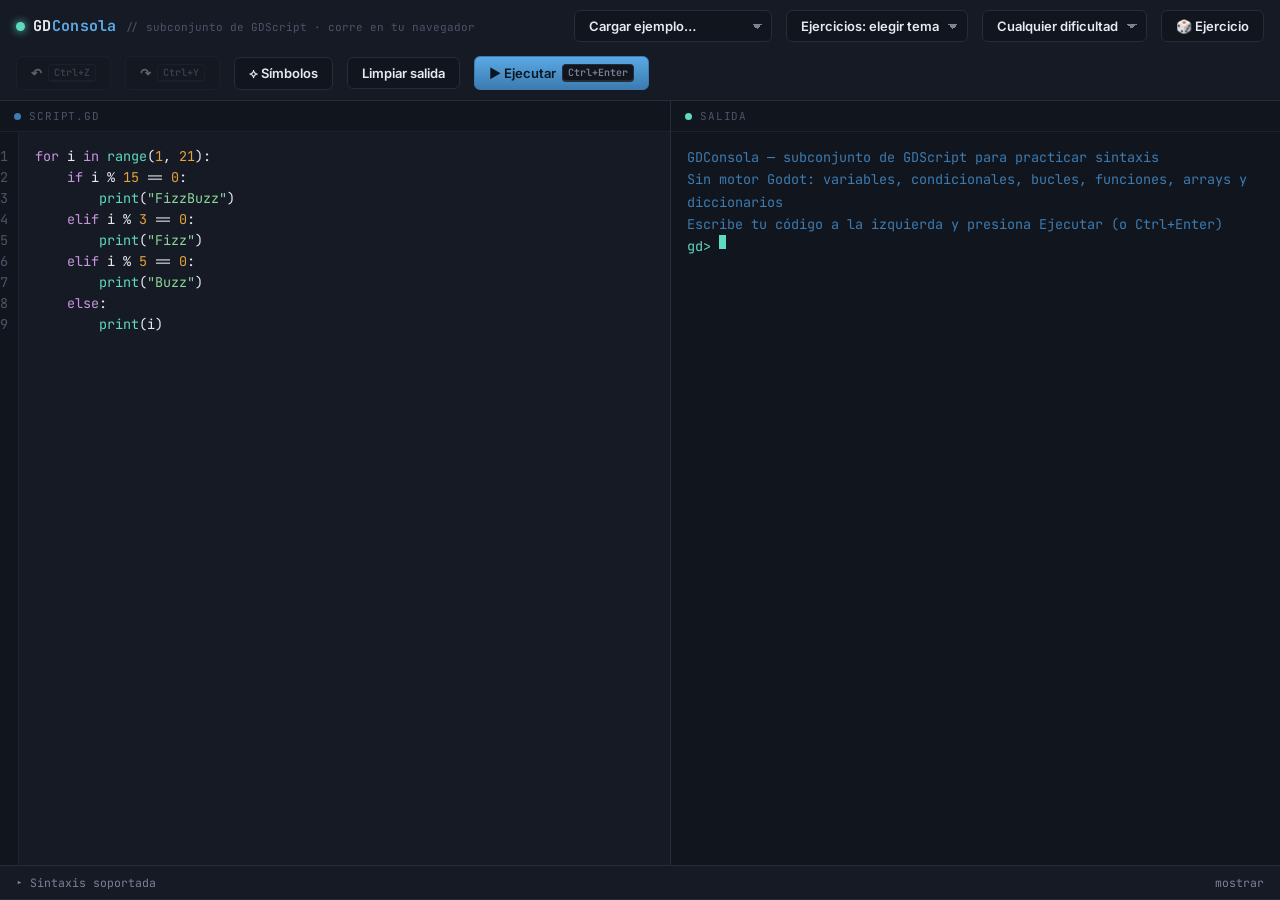
<file: gdconsola-2.html>
<!DOCTYPE html>
<html lang="es">
<head>
<meta charset="UTF-8">
<meta name="viewport" content="width=device-width, initial-scale=1.0">
<title>GDConsola — practica GDScript</title>
<link rel="manifest" href="manifest.json">
<link rel="icon" href="icon-192.png" type="image/png">
<link rel="apple-touch-icon" href="icon-192.png">
<meta name="theme-color" content="#0e1117">
<meta name="mobile-web-app-capable" content="yes">
<meta name="apple-mobile-web-app-capable" content="yes">
<meta name="apple-mobile-web-app-status-bar-style" content="black-translucent">
<meta name="apple-mobile-web-app-title" content="GDConsola">

<link rel="preconnect" href="https://fonts.googleapis.com">
<link href="https://fonts.googleapis.com/css2?family=JetBrains+Mono:ital,wght@0,400;0,500;0,600;0,700;1,400&family=Inter:wght@400;500;600;700&display=swap" rel="stylesheet">
<style>
  :root{
    --bg:#0e1117;
    --panel:#151a24;
    --panel-2:#11151e;
    --border:#252c3a;
    --border-soft:#1c222e;
    --blue:#5aa9e6;
    --blue-dim:#3d7bb0;
    --teal:#5fd9c0;
    --amber:#e8a33d;
    --red:#ff6b6b;
    --text:#e7eaf1;
    --text-muted:#7b8296;
    --text-faint:#4d5468;
    --syn-kw:#c993e0;
    --syn-str:#8bd49c;
    --syn-num:#e8a33d;
    --syn-func:#5aa9e6;
    --syn-comment:#4d5468;
    --syn-builtin:#5fd9c0;
  }
  *{box-sizing:border-box;}
  html,body{margin:0;padding:0;height:100%;background:var(--bg);}
  body{
    font-family:'Inter',sans-serif;
    color:var(--text);
    display:flex;
    flex-direction:column;
    height:100vh;
    overflow:hidden;
  }

  /* ---------- Header ---------- */
  .topbar{
    display:flex;
    align-items:center;
    gap:14px;
    padding:10px 16px;
    background:var(--panel);
    border-bottom:1px solid var(--border);
    flex-shrink:0;
    flex-wrap:wrap;
  }
  .brand{
    display:flex;
    align-items:baseline;
    gap:8px;
    margin-right:auto;
  }
  .brand .dot{
    width:9px;height:9px;border-radius:50%;
    background:var(--teal);
    box-shadow:0 0 8px var(--teal);
    display:inline-block;
  }
  .brand-title{
    font-family:'JetBrains Mono',monospace;
    font-weight:700;
    font-size:15px;
    letter-spacing:0.02em;
    color:var(--text);
  }
  .brand-title span{color:var(--blue);}
  .brand-sub{
    font-size:11px;
    color:var(--text-faint);
    font-family:'JetBrains Mono',monospace;
  }
  .btn{
    font-family:'Inter',sans-serif;
    font-size:13px;
    font-weight:600;
    padding:7px 14px;
    border-radius:6px;
    border:1px solid var(--border);
    background:var(--panel-2);
    color:var(--text);
    cursor:pointer;
    display:flex;
    align-items:center;
    gap:6px;
    transition:border-color .15s, background .15s;
  }
  .btn:hover{border-color:var(--blue-dim); background:#161c28;}
  .btn:active{transform:translateY(1px);}
  .btn:disabled{opacity:.35; cursor:default; pointer-events:none;}
  .btn-run{
    background:linear-gradient(180deg,#5aa9e6,#3d7bb0);
    border-color:#3d7bb0;
    color:#0a1520;
  }
  .btn-run:hover{filter:brightness(1.08);}
  .btn-run:disabled{opacity:.5;cursor:default;filter:none;}
  select.btn{
    -webkit-appearance:none;
    appearance:none;
    background-image:linear-gradient(45deg,transparent 50%,var(--text-muted) 50%),linear-gradient(135deg,var(--text-muted) 50%,transparent 50%);
    background-position:calc(100% - 14px) center, calc(100% - 9px) center;
    background-size:5px 5px,5px 5px;
    background-repeat:no-repeat;
    padding-right:28px;
  }
  kbd{
    font-family:'JetBrains Mono',monospace;
    font-size:10px;
    background:var(--panel-2);
    border:1px solid var(--border);
    border-bottom-width:2px;
    border-radius:4px;
    padding:1px 5px;
    color:var(--text-muted);
  }

  /* ---------- Main split ---------- */
  .split{
    flex:1;
    display:flex;
    min-height:0;
  }
  .pane{
    display:flex;
    flex-direction:column;
    min-width:0;
  }
  .pane-editor{ flex:1.1; border-right:1px solid var(--border); }
  .pane-console{ flex:1; }
  .pane-head{
    display:flex;
    align-items:center;
    gap:8px;
    padding:8px 14px;
    font-family:'JetBrains Mono',monospace;
    font-size:11px;
    color:var(--text-faint);
    background:var(--panel-2);
    border-bottom:1px solid var(--border-soft);
    text-transform:uppercase;
    letter-spacing:.08em;
    flex-shrink:0;
  }
  .pane-head .file-dot{width:7px;height:7px;border-radius:50%;background:var(--blue-dim);}
  .pane-console .pane-head .file-dot{background:var(--teal);}

  /* ---------- Editor ---------- */
  .editor-wrap{
    flex:1;
    display:flex;
    overflow:hidden;
    background:var(--panel);
    position:relative;
  }
  .gutter{
    font-family:'JetBrains Mono',monospace;
    font-size:13.5px;
    line-height:21px;
    color:var(--text-faint);
    text-align:right;
    padding:14px 10px 14px 0;
    user-select:none;
    background:var(--panel-2);
    border-right:1px solid var(--border-soft);
    overflow:hidden;
    white-space:pre;
  }
  .code-area{
    position:relative;
    flex:1;
    min-width:0;
    overflow:hidden;
  }
  .highlight-layer, textarea#code{
    position:absolute;
    inset:0;
    margin:0;
    font-family:'JetBrains Mono',monospace;
    font-size:13.5px;
    line-height:21px;
    padding:14px 16px;
    tab-size:4;
    white-space:pre;
    overflow:auto;
  }
  .highlight-layer{
    color:var(--text);
    pointer-events:none;
    z-index:1;
  }
  .highlight-layer code{font-family:inherit;}
  textarea#code{
    resize:none;
    border:none;
    outline:none;
    background:transparent;
    color:transparent;
    caret-color:var(--text);
    z-index:2;
  }
  textarea#code::selection{background:rgba(90,169,230,.28);}
  .tok-kw{color:var(--syn-kw);}
  .tok-str{color:var(--syn-str);}
  .tok-num{color:var(--syn-num);}
  .tok-func{color:var(--syn-func);}
  .tok-comment{color:var(--syn-comment); font-style:italic;}
  .tok-builtin{color:var(--syn-builtin);}

  /* ---------- Autocomplete ---------- */
  .autocomplete{
    position:absolute;
    z-index:5;
    background:var(--panel);
    border:1px solid var(--border);
    border-radius:6px;
    box-shadow:0 8px 24px rgba(0,0,0,.4);
    min-width:180px;
    max-width:280px;
    max-height:180px;
    overflow-y:auto;
    display:none;
    font-family:'JetBrains Mono',monospace;
    font-size:12.5px;
  }
  .autocomplete.open{display:block;}
  .ac-item{
    padding:6px 10px;
    cursor:pointer;
    display:flex;
    justify-content:space-between;
    gap:10px;
    color:var(--text);
    white-space:nowrap;
  }
  .ac-item .ac-hint{color:var(--text-faint); font-size:11px;}
  .ac-item.active, .ac-item:hover{background:var(--panel-2); color:var(--teal);}

  /* ---------- Indent error banner ---------- */
  .indent-error{
    background:rgba(255,107,107,.08);
    border:1px solid rgba(255,107,107,.35);
    color:var(--red);
    padding:8px 12px;
    border-radius:6px;
    font-family:'JetBrains Mono',monospace;
    font-size:12.5px;
    margin-bottom:8px;
    white-space:pre-wrap;
  }

  /* ---------- Console ---------- */
  .console{
    flex:1;
    overflow-y:auto;
    background:var(--panel-2);
    padding:14px 16px;
    font-family:'JetBrains Mono',monospace;
    font-size:13.5px;
    line-height:1.65;
  }
  .console-line{white-space:pre-wrap;word-break:break-word;}
  .console-line.stdout{color:var(--text);}
  .console-line.stderr{color:var(--red);}
  .console-line.system{color:var(--text-faint);}
  .console-line.boot{color:var(--blue-dim);}
  .console-line.error{color:var(--red);}
  .console-line.error::before{content:"✗ ";}
  .prompt-row{display:flex;gap:8px;color:var(--teal);}
  .cursor{
    display:inline-block;width:7px;height:14px;background:var(--teal);
    animation:blink 1s steps(1) infinite;
    vertical-align:-2px;
  }
  @keyframes blink{50%{opacity:0;}}

  /* ---------- Reference drawer ---------- */
  .ref-toggle{
    flex-shrink:0;
    display:flex;
    align-items:center;
    justify-content:space-between;
    padding:9px 16px;
    background:var(--panel);
    border-top:1px solid var(--border);
    font-family:'JetBrains Mono',monospace;
    font-size:11.5px;
    color:var(--text-muted);
    cursor:pointer;
    user-select:none;
  }
  .ref-toggle:hover{color:var(--text);}
  .ref-panel{
    flex-shrink:0;
    max-height:0;
    overflow:hidden;
    background:var(--panel);
    border-top:1px solid var(--border);
    transition:max-height .25s ease;
  }
  .ref-panel.open{max-height:220px; overflow-y:auto;}
  .ref-grid{
    display:grid;
    grid-template-columns:repeat(auto-fit,minmax(200px,1fr));
    gap:2px 22px;
    padding:14px 16px;
    font-family:'JetBrains Mono',monospace;
    font-size:12px;
  }
  .ref-grid code{color:var(--blue);}
  .ref-grid div{color:var(--text-muted); padding:2px 0;}

  /* ---------- Exercises ---------- */
  .exercise-panel{
    flex-shrink:0;
    background:var(--panel);
    border-bottom:1px solid var(--border);
    padding:12px 16px;
    display:none;
  }
  .exercise-panel.visible{display:block;}
  .exercise-head{
    display:flex;
    align-items:center;
    gap:10px;
    margin-bottom:6px;
    flex-wrap:wrap;
  }
  .exercise-topic-pill{
    font-family:'JetBrains Mono',monospace;
    font-size:10.5px;
    text-transform:uppercase;
    letter-spacing:.06em;
    color:var(--bg);
    background:var(--teal);
    padding:2px 9px;
    border-radius:20px;
    font-weight:700;
  }
  .exercise-diff-pill{
    font-family:'JetBrains Mono',monospace;
    font-size:10.5px;
    text-transform:uppercase;
    letter-spacing:.06em;
    padding:2px 9px;
    border-radius:20px;
    font-weight:700;
    border:1px solid;
  }
  .exercise-diff-pill.facil{color:var(--teal); border-color:rgba(95,217,192,.5); background:rgba(95,217,192,.08);}
  .exercise-diff-pill.medio{color:var(--amber); border-color:rgba(232,163,61,.5); background:rgba(232,163,61,.08);}
  .exercise-diff-pill.dificil{color:var(--red); border-color:rgba(255,107,107,.5); background:rgba(255,107,107,.08);}
  .exercise-solved-badge{
    font-family:'JetBrains Mono',monospace;
    font-size:11px;
    color:var(--teal);
    margin-left:auto;
  }
  .exercise-title{
    font-weight:700;
    font-size:14px;
    color:var(--text);
  }
  .exercise-prompt{
    margin:0 0 10px 0;
    font-size:13.5px;
    line-height:1.55;
    color:var(--text-muted);
    max-width:78ch;
  }
  .exercise-prompt code{
    font-family:'JetBrains Mono',monospace;
    background:var(--panel-2);
    border:1px solid var(--border-soft);
    padding:1px 5px;
    border-radius:4px;
    color:var(--blue);
    font-size:12.5px;
  }
  .exercise-actions{
    display:flex;
    gap:8px;
    flex-wrap:wrap;
  }
  .btn-verify{
    background:linear-gradient(180deg,#5fd9c0,#3fae98);
    border-color:#3fae98;
    color:#08201b;
  }
  .btn-verify:hover{filter:brightness(1.08);}
  .btn-ghost{background:transparent;}
  .exercise-result{
    margin-top:10px;
    font-family:'JetBrains Mono',monospace;
    font-size:13px;
    line-height:1.6;
    padding:10px 12px;
    border-radius:6px;
    display:none;
    white-space:pre-wrap;
  }
  .exercise-result.show{display:block;}
  .exercise-result.pass{background:rgba(95,217,192,.08); border:1px solid rgba(95,217,192,.35); color:var(--teal);}
  .exercise-result.fail{background:rgba(255,107,107,.08); border:1px solid rgba(255,107,107,.35); color:var(--red);}

  .exercise-stats{
    display:flex;
    align-items:center;
    gap:14px;
    flex-wrap:wrap;
    margin:2px 0 10px 0;
    font-family:'JetBrains Mono',monospace;
    font-size:11.5px;
    color:var(--text-muted);
  }
  .exercise-stats .stat-streak{color:var(--amber); font-weight:600;}
  .exercise-progress-bar{
    flex:1;
    min-width:80px;
    max-width:160px;
    height:6px;
    border-radius:3px;
    background:var(--panel-2);
    border:1px solid var(--border-soft);
    overflow:hidden;
  }
  .exercise-progress-bar-fill{
    height:100%;
    background:linear-gradient(90deg,var(--teal),var(--blue));
    border-radius:3px;
    transition:width .3s ease;
  }
  .reset-progress-link{
    color:var(--text-faint);
    text-decoration:underline;
    cursor:pointer;
    background:none;
    border:none;
    font-family:inherit;
    font-size:inherit;
    padding:0;
  }
  .reset-progress-link:hover{color:var(--red);}

  /* ---------- Symbols modal ---------- */
  .modal-overlay{
    display:none;
    position:fixed;
    inset:0;
    background:rgba(5,7,12,.65);
    z-index:50;
    align-items:center;
    justify-content:center;
    padding:20px;
  }
  .modal-overlay.open{display:flex;}
  .modal-box{
    background:var(--panel);
    border:1px solid var(--border);
    border-radius:10px;
    max-width:560px;
    width:100%;
    max-height:80vh;
    display:flex;
    flex-direction:column;
    box-shadow:0 16px 48px rgba(0,0,0,.5);
  }
  .modal-head{
    display:flex;
    align-items:center;
    justify-content:space-between;
    padding:12px 16px;
    border-bottom:1px solid var(--border);
    font-family:'JetBrains Mono',monospace;
    font-weight:700;
    font-size:13.5px;
    color:var(--text);
    flex-shrink:0;
  }
  .modal-close{
    background:none;
    border:none;
    color:var(--text-muted);
    font-size:16px;
    cursor:pointer;
    line-height:1;
    padding:2px 6px;
    border-radius:4px;
  }
  .modal-close:hover{color:var(--red); background:var(--panel-2);}
  .modal-body{
    overflow-y:auto;
    padding:6px 16px 16px;
  }
  .sym-group-title{
    font-family:'JetBrains Mono',monospace;
    font-size:11px;
    text-transform:uppercase;
    letter-spacing:.08em;
    color:var(--teal);
    margin:14px 0 6px;
  }
  .sym-grid{
    display:grid;
    grid-template-columns:auto 1fr;
    gap:5px 14px;
    font-family:'JetBrains Mono',monospace;
    font-size:12.5px;
  }
  .sym-grid code{
    color:var(--blue);
    background:var(--panel-2);
    border:1px solid var(--border-soft);
    padding:1px 6px;
    border-radius:4px;
    white-space:nowrap;
  }
  .sym-grid > div:nth-child(even){
    color:var(--text-muted);
    align-self:center;
  }
  @media (max-width:480px){
    .sym-grid{grid-template-columns:1fr; gap:2px 0;}
    .sym-grid > div:nth-child(odd){margin-top:6px;}
  }

  /* ---------- Responsive ---------- */
  @media (max-width:760px){
    .split{flex-direction:column;}
    .pane-editor{border-right:none; border-bottom:1px solid var(--border); flex:1;}
    .pane-console{flex:1;}
    .topbar{gap:8px;}
    .brand-sub{display:none;}
  }
</style>
</head>
<body>

  <div class="topbar">
    <div class="brand">
      <span class="dot"></span>
      <span class="brand-title">GD<span>Consola</span></span>
      <span class="brand-sub">// subconjunto de GDScript · corre en tu navegador</span>
    </div>
    <select id="examples" class="btn" title="Cargar ejemplo">
      <option value="">Cargar ejemplo…</option>
    </select>
    <select id="exerciseTopic" class="btn" title="Tema de ejercicios">
      <option value="">Ejercicios: elegir tema</option>
    </select>
    <select id="exerciseDifficulty" class="btn" title="Dificultad">
      <option value="">Cualquier dificultad</option>
      <option value="facil">🟢 Fácil</option>
      <option value="medio">🟡 Medio</option>
      <option value="dificil">🔴 Difícil</option>
    </select>
    <button class="btn" id="exerciseBtn">🎲 Ejercicio</button>
    <button class="btn" id="undoBtn" title="Deshacer">↶ <kbd>Ctrl+Z</kbd></button>
    <button class="btn" id="redoBtn" title="Rehacer">↷ <kbd>Ctrl+Y</kbd></button>
    <button class="btn" id="symbolsBtn" title="Guía rápida de símbolos y operadores">⟡ Símbolos</button>
    <button class="btn" id="clearBtn">Limpiar salida</button>
    <button class="btn btn-run" id="runBtn">▶ Ejecutar <kbd>Ctrl+Enter</kbd></button>
  </div>

  <div class="exercise-panel" id="exercisePanel">
    <div class="exercise-head">
      <span class="exercise-topic-pill" id="exerciseTopicLabel"></span>
      <span class="exercise-diff-pill" id="exerciseDiffLabel"></span>
      <span class="exercise-title" id="exerciseTitle"></span>
      <span class="exercise-solved-badge" id="exerciseSolvedBadge" style="display:none;">✓ ya resuelto antes</span>
    </div>
    <p class="exercise-prompt" id="exercisePrompt"></p>
    <div class="exercise-stats" id="exerciseStats">
      <span id="statProgressText">✓ 0/0 resueltos</span>
      <div class="exercise-progress-bar"><div class="exercise-progress-bar-fill" id="statProgressFill" style="width:0%"></div></div>
      <span class="stat-streak" id="statStreak">🔥 racha 0</span>
      <span id="statBest">mejor: 0</span>
      <button class="reset-progress-link" id="resetProgressBtn">reiniciar progreso</button>
    </div>
    <div class="exercise-actions">
      <button class="btn btn-verify" id="verifyBtn">✓ Verificar</button>
      <button class="btn" id="nextExerciseBtn">🎲 Otro ejercicio</button>
      <button class="btn btn-ghost" id="closeExerciseBtn">Cerrar</button>
    </div>
    <div class="exercise-result" id="exerciseResult"></div>
  </div>

  <div class="split">
    <div class="pane pane-editor">
      <div class="pane-head"><span class="file-dot"></span> script.gd</div>
      <div class="editor-wrap">
        <div class="gutter" id="gutter">1</div>
        <div class="code-area" id="codeArea">
          <pre class="highlight-layer" id="highlight" aria-hidden="true"><code id="highlightCode"></code></pre>
          <textarea id="code" spellcheck="false" autocapitalize="off" autocomplete="off"></textarea>
          <div class="autocomplete" id="autocomplete"></div>
        </div>
      </div>
    </div>
    <div class="pane pane-console">
      <div class="pane-head"><span class="file-dot"></span> salida</div>
      <div class="console" id="console"></div>
    </div>
  </div>

  <div class="ref-toggle" id="refToggle">
    <span>▸ Sintaxis soportada</span>
    <span id="refArrow">mostrar</span>
  </div>
  <div class="ref-panel" id="refPanel">
    <div class="ref-grid">
      <div><code>var x = 5</code> variables</div>
      <div><code>if / elif / else:</code> condicionales</div>
      <div><code>for x in range(n):</code> bucles</div>
      <div><code>while cond:</code> bucles</div>
      <div><code>func nombre(a, b):</code> funciones</div>
      <div><code>return</code> · <code>break</code> · <code>continue</code></div>
      <div><code>print(a, b)</code> salida</div>
      <div><code>[1, 2, 3]</code> arrays: <code>.append() .size() .has()</code></div>
      <div><code>{"k": v}</code> diccionarios: <code>.keys() .values()</code></div>
      <div><code>and / or / not</code> lógicos</div>
      <div><code>+= -= *= /=</code> asignación compuesta</div>
      <div><code>"texto".to_upper()</code> strings</div>
      <div><code>match valor: / _:</code> selección múltiple</div>
      <div><code>a if cond else b</code> ternario</div>
      <div><code>func f(a, b=5):</code> parámetros por defecto</div>
      <div><code>"%s: %d" % [a, b]</code> formateo de strings</div>
      <div><code>var a, b = [1, 2]</code> reparto de array</div>
      <div><code>.map() .filter() .reduce()</code> con funciones</div>
    </div>
  </div>

  <div class="modal-overlay" id="symbolsOverlay">
    <div class="modal-box" role="dialog" aria-modal="true" aria-label="Símbolos y operadores">
      <div class="modal-head">
        <span>⟡ Símbolos y operadores</span>
        <button class="modal-close" id="symbolsCloseBtn" aria-label="Cerrar">✕</button>
      </div>
      <div class="modal-body">
        <div class="sym-group-title">Comparación</div>
        <div class="sym-grid">
          <div><code>==</code></div><div>igual a</div>
          <div><code>!=</code></div><div>distinto de</div>
          <div><code>&lt;</code> <code>&gt;</code></div><div>menor / mayor que</div>
          <div><code>&lt;=</code> <code>&gt;=</code></div><div>menor o igual / mayor o igual</div>
        </div>
        <div class="sym-group-title">Asignación</div>
        <div class="sym-grid">
          <div><code>=</code></div><div>asignar un valor</div>
          <div><code>+=</code> <code>-=</code></div><div>sumar / restar y asignar</div>
          <div><code>*=</code> <code>/=</code></div><div>multiplicar / dividir y asignar</div>
        </div>
        <div class="sym-group-title">Aritmética</div>
        <div class="sym-grid">
          <div><code>+</code> <code>-</code></div><div>suma / resta (o concatenar arrays/strings)</div>
          <div><code>*</code> <code>/</code></div><div>multiplicación / división</div>
          <div><code>%</code></div><div>módulo (resto) entre números</div>
          <div><code>"%s %d" % [a, b]</code></div><div>formateo de strings (%s texto, %d entero, %f decimal, %% signo %)</div>
        </div>
        <div class="sym-group-title">Lógicos</div>
        <div class="sym-grid">
          <div><code>and</code></div><div>y lógico</div>
          <div><code>or</code></div><div>o lógico</div>
          <div><code>not</code></div><div>negación</div>
        </div>
        <div class="sym-group-title">Estructura</div>
        <div class="sym-grid">
          <div><code>:</code></div><div>abre un bloque (if, for, while, func, match, case)</div>
          <div><code>,</code></div><div>separa elementos o argumentos</div>
          <div><code>.</code></div><div>accede a un miembro o método (<code>x.append()</code>)</div>
          <div><code>#</code></div><div>comentario de línea</div>
          <div><code>_</code></div><div>comodín en <code>match</code> (cualquier otro caso)</div>
        </div>
        <div class="sym-group-title">Agrupadores</div>
        <div class="sym-grid">
          <div><code>()</code></div><div>llamar función o agrupar una expresión</div>
          <div><code>[]</code></div><div>crear un Array o indexar (<code>arr[0]</code>)</div>
          <div><code>{}</code></div><div>crear un Dictionary (<code>{"k": v}</code>)</div>
          <div><code>"..."</code> <code>'...'</code></div><div>texto (String)</div>
        </div>
        <div class="sym-group-title">Expresiones especiales</div>
        <div class="sym-grid">
          <div><code>a if cond else b</code></div><div>operador ternario</div>
        </div>
      </div>
    </div>
  </div>

<script>
// ---------- Mini GDScript interpreter (subset) ----------

function stripComment(s) {
  let inStr = false, q = null;
  for (let i = 0; i < s.length; i++) {
    const c = s[i];
    if (inStr) {
      if (c === '\\') { i++; continue; }
      if (c === q) inStr = false;
    } else {
      if (c === '"' || c === "'") { inStr = true; q = c; }
      else if (c === '#') return s.slice(0, i);
    }
  }
  return s;
}

function splitLines(code) {
  const rawLines = code.split('\n');
  const lines = [];
  for (let ln = 0; ln < rawLines.length; ln++) {
    let raw = rawLines[ln].replace(/\t/g, '    ');
    const noComment = stripComment(raw);
    const content = noComment.trim();
    if (content === '') continue;
    const indent = noComment.length - noComment.trimStart().length;
    lines.push({ indent, content, lineNo: ln + 1 });
  }
  return lines;
}

// ---------- Expression tokenizer ----------
function tokenize(expr) {
  const toks = [];
  let i = 0;
  const n = expr.length;
  while (i < n) {
    const c = expr[i];
    if (c === ' ') { i++; continue; }
    if (c === '"' || c === "'") {
      const q = c; let j = i + 1; let val = '';
      while (j < n && expr[j] !== q) {
        if (expr[j] === '\\' && j + 1 < n) { val += ({'n':'\n','t':'\t'}[expr[j+1]] ?? expr[j+1]); j += 2; }
        else { val += expr[j]; j++; }
      }
      toks.push({ type: 'str', value: val });
      i = j + 1; continue;
    }
    if (/[0-9]/.test(c) || (c === '.' && /[0-9]/.test(expr[i+1] || ''))) {
      let j = i; let isFloat = false;
      while (j < n && (/[0-9]/.test(expr[j]) || (expr[j] === '.' && !isFloat))) {
        if (expr[j] === '.') isFloat = true;
        j++;
      }
      toks.push({ type: 'num', value: isFloat ? parseFloat(expr.slice(i, j)) : parseInt(expr.slice(i, j), 10) });
      i = j; continue;
    }
    if (/[A-Za-z_]/.test(c)) {
      let j = i;
      while (j < n && /[A-Za-z0-9_]/.test(expr[j])) j++;
      const word = expr.slice(i, j);
      const kw = ['and', 'or', 'not', 'true', 'false', 'null'];
      toks.push({ type: kw.includes(word) ? word : 'ident', value: word });
      i = j; continue;
    }
    const two = expr.slice(i, i + 2);
    if (['==', '!=', '<=', '>=', '+=', '-=', '*=', '/='].includes(two)) {
      toks.push({ type: 'op', value: two }); i += 2; continue;
    }
    if ('+-*/%<>()[]{},.:'.includes(c)) {
      toks.push({ type: 'op', value: c }); i++; continue;
    }
    if (c === '=') { toks.push({ type: 'op', value: '=' }); i++; continue; }
    throw new Error(`Carácter inesperado '${c}'`);
  }
  toks.push({ type: 'eof' });
  return toks;
}

// ---------- Expression parser (Pratt / recursive descent) ----------
function parseExpr(tokens) {
  let pos = 0;
  const peek = () => tokens[pos];
  const next = () => tokens[pos++];
  const expect = (val) => {
    const t = next();
    if (t.value !== val) throw new Error(`Se esperaba '${val}' pero se encontró '${t.value ?? t.type}'`);
    return t;
  };

  function parseTernary() {
    const left = parseOr();
    if (peek().type === 'ident' && peek().value === 'if') {
      next();
      const cond = parseOr();
      if (!(peek().type === 'ident' && peek().value === 'else')) {
        throw new Error(`Se esperaba 'else' en expresión ternaria`);
      }
      next();
      const otherwise = parseTernary();
      return { type: 'ternary', cond, then: left, otherwise };
    }
    return left;
  }
  function parseOr() {
    let left = parseAnd();
    while (peek().type === 'or') { next(); left = { type: 'or', left, right: parseAnd() }; }
    return left;
  }
  function parseAnd() {
    let left = parseNot();
    while (peek().type === 'and') { next(); left = { type: 'and', left, right: parseNot() }; }
    return left;
  }
  function parseNot() {
    if (peek().type === 'not') { next(); return { type: 'not', value: parseNot() }; }
    return parseComparison();
  }
  function parseComparison() {
    let left = parseAdd();
    while (peek().type === 'op' && ['==', '!=', '<', '>', '<=', '>='].includes(peek().value)) {
      const op = next().value;
      left = { type: 'cmp', op, left, right: parseAdd() };
    }
    return left;
  }
  function parseAdd() {
    let left = parseMul();
    while (peek().type === 'op' && ['+', '-'].includes(peek().value)) {
      const op = next().value;
      left = { type: 'bin', op, left, right: parseMul() };
    }
    return left;
  }
  function parseMul() {
    let left = parseUnary();
    while (peek().type === 'op' && ['*', '/', '%'].includes(peek().value)) {
      const op = next().value;
      left = { type: 'bin', op, left, right: parseUnary() };
    }
    return left;
  }
  function parseUnary() {
    if (peek().type === 'op' && peek().value === '-') { next(); return { type: 'neg', value: parseUnary() }; }
    return parsePostfix();
  }
  function parsePostfix() {
    let node = parsePrimary();
    while (true) {
      if (peek().type === 'op' && peek().value === '.') {
        next();
        const name = expect_ident();
        if (peek().type === 'op' && peek().value === '(') {
          next();
          const args = parseArgs();
          node = { type: 'method', target: node, name, args };
        } else {
          node = { type: 'member', target: node, name };
        }
      } else if (peek().type === 'op' && peek().value === '[') {
        next();
        const idx = parseTernary();
        expect(']');
        node = { type: 'index', target: node, index: idx };
      } else if (peek().type === 'op' && peek().value === '(') {
        next();
        const args = parseArgs();
        node = { type: 'call', callee: node, args };
      } else break;
    }
    return node;
  }
  function expect_ident() {
    const t = next();
    if (t.type !== 'ident') throw new Error('Se esperaba un identificador');
    return t.value;
  }
  function parseArgs() {
    const args = [];
    if (peek().type === 'op' && peek().value === ')') { next(); return args; }
    while (true) {
      args.push(parseTernary());
      if (peek().type === 'op' && peek().value === ',') { next(); continue; }
      expect(')');
      break;
    }
    return args;
  }
  function parsePrimary() {
    const t = peek();
    if (t.type === 'num') { next(); return { type: 'lit', value: t.value }; }
    if (t.type === 'str') { next(); return { type: 'lit', value: t.value }; }
    if (t.type === 'true') { next(); return { type: 'lit', value: true }; }
    if (t.type === 'false') { next(); return { type: 'lit', value: false }; }
    if (t.type === 'null') { next(); return { type: 'lit', value: null }; }
    if (t.type === 'ident') { next(); return { type: 'var', name: t.value }; }
    if (t.type === 'op' && t.value === '(') {
      next(); const e = parseTernary(); expect(')'); return e;
    }
    if (t.type === 'op' && t.value === '[') {
      next();
      const items = [];
      if (!(peek().type === 'op' && peek().value === ']')) {
        while (true) {
          items.push(parseTernary());
          if (peek().type === 'op' && peek().value === ',') { next(); continue; }
          break;
        }
      }
      expect(']');
      return { type: 'array', items };
    }
    if (t.type === 'op' && t.value === '{') {
      next();
      const pairs = [];
      if (!(peek().type === 'op' && peek().value === '}')) {
        while (true) {
          const k = parseTernary();
          expect(':');
          const v = parseTernary();
          pairs.push([k, v]);
          if (peek().type === 'op' && peek().value === ',') { next(); continue; }
          break;
        }
      }
      expect('}');
      return { type: 'dict', pairs };
    }
    throw new Error(`Expresión inesperada cerca de '${t.value ?? t.type}'`);
  }

  const result = parseTernary();
  if (peek().type !== 'eof') throw new Error(`Token inesperado '${peek().value}'`);
  return result;
}

function parseExprString(s) { return parseExpr(tokenize(s)); }

// ---------- Statement parser ----------
function findColonHeader(content) {
  // header ends with ':' (compound statement)
  return content.endsWith(':');
}

function parseBlock(lines, pos, indent) {
  const stmts = [];
  while (pos < lines.length && lines[pos].indent === indent) {
    const [stmt, newPos] = parseStatement(lines, pos, indent);
    stmts.push(stmt);
    pos = newPos;
  }
  return [stmts, pos];
}

function parseNestedBlock(lines, pos, parentIndent) {
  if (pos >= lines.length || lines[pos].indent <= parentIndent) return [[], pos];
  const nestedIndent = lines[pos].indent;
  return parseBlock(lines, pos, nestedIndent);
}

function parseStatement(lines, pos, indent) {
  const line = lines[pos];
  const c = line.content;
  const lineNo = line.lineNo;

  const kw = (word) => c === word || c.startsWith(word + ' ') || c.startsWith(word + ':') || c.startsWith(word + '(');

  try {
    if (kw('if') && findColonHeader(c)) {
      const cond = c.slice(2, -1).trim();
      pos++;
      const [body, p1] = parseNestedBlock(lines, pos, indent);
      pos = p1;
      const branches = [{ cond: parseExprString(cond), body }];
      let elseBody = [];
      while (pos < lines.length && lines[pos].indent === indent && (lines[pos].content.startsWith('elif ') )) {
        const econd = lines[pos].content.slice(5, -1).trim();
        pos++;
        const [ebody, p2] = parseNestedBlock(lines, pos, indent);
        pos = p2;
        branches.push({ cond: parseExprString(econd), body: ebody });
      }
      if (pos < lines.length && lines[pos].indent === indent && lines[pos].content === 'else:') {
        pos++;
        const [ebody, p3] = parseNestedBlock(lines, pos, indent);
        pos = p3;
        elseBody = ebody;
      }
      return [{ type: 'if', branches, elseBody, lineNo }, pos];
    }

    if (kw('for') && findColonHeader(c)) {
      const m = c.match(/^for\s+([A-Za-z_][A-Za-z0-9_]*)\s+in\s+(.+):$/);
      if (!m) throw new Error(`Sintaxis de 'for' inválida`);
      const varName = m[1];
      const iterExpr = m[2].trim();
      pos++;
      const [body, p1] = parseNestedBlock(lines, pos, indent);
      return [{ type: 'for', varName, iterExpr: parseIterExpr(iterExpr), body, lineNo }, p1];
    }

    if (kw('match') && findColonHeader(c)) {
      const exprStr = c.slice(5, -1).trim();
      const matchExpr = parseExprString(exprStr);
      pos++;
      const cases = [];
      if (pos < lines.length && lines[pos].indent > indent) {
        const caseIndent = lines[pos].indent;
        while (pos < lines.length && lines[pos].indent === caseIndent) {
          const caseLine = lines[pos];
          const cc = caseLine.content;
          if (!findColonHeader(cc)) throw new Error(`Línea ${caseLine.lineNo}: se esperaba un caso terminado en ':'`);
          const patternStr = cc.slice(0, -1).trim();
          pos++;
          const [body, p2] = parseNestedBlock(lines, pos, caseIndent);
          pos = p2;
          const patterns = patternStr === '_' ? null : splitTopLevelCommas(patternStr).map(s => parseExprString(s.trim()));
          cases.push({ patterns, body });
        }
      }
      return [{ type: 'match', expr: matchExpr, cases, lineNo }, pos];
    }

    if (kw('while') && findColonHeader(c)) {
      const cond = c.slice(5, -1).trim();
      pos++;
      const [body, p1] = parseNestedBlock(lines, pos, indent);
      return [{ type: 'while', cond: parseExprString(cond), body, lineNo }, p1];
    }

    if (kw('func') && findColonHeader(c)) {
      const m = c.match(/^func\s+([A-Za-z_][A-Za-z0-9_]*)\s*\((.*)\)\s*(->\s*\w+\s*)?:$/);
      if (!m) throw new Error(`Sintaxis de 'func' inválida`);
      const name = m[1];
      const params = m[2].trim() === '' ? [] : splitTopLevelCommas(m[2]).map(s => {
        const ps = s.trim();
        const eq = matchAssignment(ps);
        if (eq && eq.op === '=') return { name: eq.targetStr, defaultExpr: parseExprString(eq.exprStr) };
        return { name: ps, defaultExpr: null };
      });
      pos++;
      const [body, p1] = parseNestedBlock(lines, pos, indent);
      return [{ type: 'func', name, params, body, lineNo }, p1];
    }

    if (c === 'pass') return [{ type: 'pass', lineNo }, pos + 1];
    if (c === 'break') return [{ type: 'break', lineNo }, pos + 1];
    if (c === 'continue') return [{ type: 'continue', lineNo }, pos + 1];

    if (c.startsWith('return')) {
      const rest = c.slice(6).trim();
      return [{ type: 'return', expr: rest ? parseExprString(rest) : null, lineNo }, pos + 1];
    }

    if (c.startsWith('print(') || c.startsWith('prints(') || c.startsWith('printerr(')) {
      const isErr = c.startsWith('printerr(');
      const argsStr = c.slice(c.indexOf('(') + 1, c.lastIndexOf(')'));
      const args = splitTopLevelCommas(argsStr).filter(s => s.trim() !== '').map(parseExprString);
      return [{ type: 'print', args, isErr, lineNo }, pos + 1];
    }

    if (kw('var')) {
      const mMulti = c.match(/^var\s+([A-Za-z_][A-Za-z0-9_]*(?:\s*,\s*[A-Za-z_][A-Za-z0-9_]*)+)\s*=\s*(.+)$/);
      if (mMulti) {
        const names = mMulti[1].split(',').map(s => s.trim());
        const expr = parseExprString(mMulti[2].trim());
        return [{ type: 'vardestruct', names, expr, lineNo }, pos + 1];
      }
      const m = c.match(/^var\s+([A-Za-z_][A-Za-z0-9_]*)\s*(=\s*(.+))?$/);
      if (!m) throw new Error(`Sintaxis de 'var' inválida`);
      const name = m[1];
      const expr = m[3] ? parseExprString(m[3].trim()) : { type: 'lit', value: null };
      return [{ type: 'var', name, expr, lineNo }, pos + 1];
    }

    // assignment / compound assignment / bare expression (incl. method calls, .append, etc.)
    const assignMatch = matchAssignment(c);
    if (assignMatch) {
      const { targetStr, op, exprStr } = assignMatch;
      return [{ type: 'assign', target: parseExprString(targetStr), op, expr: parseExprString(exprStr), lineNo }, pos + 1];
    }

    // bare expression statement (e.g., function call, arr.append(x))
    return [{ type: 'exprstmt', expr: parseExprString(c), lineNo }, pos + 1];
  } catch (e) {
    throw new Error(`Línea ${lineNo}: ${e.message}`);
  }
}

function splitTopLevelCommas(s) {
  const parts = []; let depth = 0; let cur = ''; let inStr = false, q = null;
  for (let i = 0; i < s.length; i++) {
    const c = s[i];
    if (inStr) {
      cur += c;
      if (c === '\\') { i++; cur += s[i]; continue; }
      if (c === q) inStr = false;
      continue;
    }
    if (c === '"' || c === "'") { inStr = true; q = c; cur += c; continue; }
    if ('([{'.includes(c)) depth++;
    if (')]}'.includes(c)) depth--;
    if (c === ',' && depth === 0) { parts.push(cur); cur = ''; continue; }
    cur += c;
  }
  if (cur.trim() !== '') parts.push(cur);
  return parts;
}

function matchAssignment(c) {
  // find top-level assignment operator not inside strings/brackets, and not '==' etc.
  let depth = 0, inStr = false, q = null;
  const ops = ['+=', '-=', '*=', '/=', '='];
  for (let i = 0; i < c.length; i++) {
    const ch = c[i];
    if (inStr) { if (ch === '\\') { i++; continue; } if (ch === q) inStr = false; continue; }
    if (ch === '"' || ch === "'") { inStr = true; q = ch; continue; }
    if ('([{'.includes(ch)) depth++;
    if (')]}'.includes(ch)) depth--;
    if (depth === 0) {
      for (const op of ops) {
        if (c.slice(i, i + op.length) === op) {
          // avoid matching == != <= >=
          const prev = c[i - 1]; const nextCh = c[i + op.length];
          if (op === '=' && (prev === '=' || prev === '!' || prev === '<' || prev === '>' || nextCh === '=')) continue;
          return { targetStr: c.slice(0, i).trim(), op, exprStr: c.slice(i + op.length).trim() };
        }
      }
    }
  }
  return null;
}

function parseIterExpr(s) {
  const m = s.match(/^range\((.*)\)$/);
  if (m) {
    const args = splitTopLevelCommas(m[1]).map(x => parseExprString(x.trim()));
    return { type: 'range', args };
  }
  return { type: 'expr', expr: parseExprString(s) };
}

// ---------- Evaluator ----------
class BreakSignal {}
class ContinueSignal {}
class ReturnSignal { constructor(v) { this.value = v; } }

function gdStr(v) {
  if (v === null || v === undefined) return 'null';
  if (typeof v === 'boolean') return v ? 'true' : 'false';
  if (Array.isArray(v)) return '[' + v.map(gdStr).join(', ') + ']';
  if (typeof v === 'object' && v.__gdfunc) return `<Callable: ${v.__gdfunc}>`;
  if (typeof v === 'object') {
    return '{' + Object.entries(v).map(([k, val]) => `${JSON.stringify(k)}: ${gdStr(val)}`).join(', ') + '}';
  }
  return String(v);
}

function gdFormat(fmt, arg) {
  const args = Array.isArray(arg) ? arg.slice() : [arg];
  let i = 0;
  return fmt.replace(/%[sd%f]/g, (m) => {
    if (m === '%%') return '%';
    const val = args[i++];
    if (m === '%d') return String(Math.trunc(Number(val)));
    if (m === '%f') return String(Number(val));
    return gdStr(val);
  });
}

function truthy(v) {
  if (Array.isArray(v)) return v.length > 0;
  if (v === null || v === undefined) return false;
  return !!v;
}

class Interpreter {
  constructor(onPrint) {
    this.functions = {};
    this.globals = {};
    this.onPrint = onPrint || (() => {});
    this.steps = 0;
    this.MAX_STEPS = 200000;
  }

  tick() {
    this.steps++;
    if (this.steps > this.MAX_STEPS) throw new Error('Se excedió el límite de ejecución (¿bucle infinito?)');
  }

  run(code) {
    const lines = splitLines(code);
    const [stmts] = parseBlock(lines, 0, lines.length ? lines[0].indent : 0);
    // hoist funcs
    for (const s of stmts) if (s.type === 'func') this.functions[s.name] = s;
    const scope = this.globals;
    for (const s of stmts) {
      if (s.type === 'func') continue;
      this.execStmt(s, scope);
    }
  }

  execBlock(stmts, scope) {
    for (const s of stmts) this.execStmt(s, scope);
  }

  execStmt(s, scope) {
    this.tick();
    try {
      return this.execStmtInner(s, scope);
    } catch (e) {
      if (e instanceof BreakSignal || e instanceof ContinueSignal || e instanceof ReturnSignal) throw e;
      if (e instanceof Error && !e.__lineTagged && s.lineNo) {
        e.message = `Línea ${s.lineNo}: ${e.message}`;
        e.__lineTagged = true;
      }
      throw e;
    }
  }

  execStmtInner(s, scope) {
    switch (s.type) {
      case 'var':
        scope[s.name] = this.eval(s.expr, scope);
        return;
      case 'vardestruct': {
        const val = this.eval(s.expr, scope);
        if (!Array.isArray(val)) throw new Error(`Se esperaba un Array para repartir en ${s.names.length} variables`);
        s.names.forEach((name, i) => { scope[name] = val[i] !== undefined ? val[i] : null; });
        return;
      }
      case 'assign': {
        const val = this.eval(s.expr, scope);
        this.assignTo(s.target, s.op, val, scope);
        return;
      }
      case 'print': {
        const parts = s.args.map(a => gdStr(this.eval(a, scope)));
        this.onPrint(parts.join(''), s.isErr);
        return;
      }
      case 'if': {
        for (const b of s.branches) {
          if (truthy(this.eval(b.cond, scope))) { this.execBlock(b.body, scope); return; }
        }
        this.execBlock(s.elseBody, scope);
        return;
      }
      case 'for': {
        const iter = this.resolveIter(s.iterExpr, scope);
        for (const v of iter) {
          scope[s.varName] = v;
          try { this.execBlock(s.body, scope); }
          catch (e) { if (e instanceof BreakSignal) break; if (e instanceof ContinueSignal) continue; throw e; }
        }
        return;
      }
      case 'match': {
        const val = this.eval(s.expr, scope);
        for (const c of s.cases) {
          if (c.patterns === null) { this.execBlock(c.body, scope); return; }
          for (const p of c.patterns) {
            if (JSON.stringify(this.eval(p, scope)) === JSON.stringify(val)) { this.execBlock(c.body, scope); return; }
          }
        }
        return;
      }
      case 'while': {
        while (truthy(this.eval(s.cond, scope))) {
          this.tick();
          try { this.execBlock(s.body, scope); }
          catch (e) { if (e instanceof BreakSignal) break; if (e instanceof ContinueSignal) continue; throw e; }
        }
        return;
      }
      case 'func':
        this.functions[s.name] = s;
        return;
      case 'return':
        throw new ReturnSignal(s.expr ? this.eval(s.expr, scope) : null);
      case 'break':
        throw new BreakSignal();
      case 'continue':
        throw new ContinueSignal();
      case 'pass':
        return;
      case 'exprstmt':
        this.eval(s.expr, scope);
        return;
      default:
        throw new Error(`Sentencia no soportada: ${s.type}`);
    }
  }

  resolveIter(iterExpr, scope) {
    if (iterExpr.type === 'range') {
      const vals = iterExpr.args.map(a => this.eval(a, scope));
      let start = 0, stop, step = 1;
      if (vals.length === 1) stop = vals[0];
      else if (vals.length === 2) { start = vals[0]; stop = vals[1]; }
      else { start = vals[0]; stop = vals[1]; step = vals[2]; }
      const out = [];
      if (step > 0) for (let i = start; i < stop; i += step) out.push(i);
      else if (step < 0) for (let i = start; i > stop; i += step) out.push(i);
      return out;
    }
    const v = this.eval(iterExpr.expr, scope);
    if (typeof v === 'number') return this.resolveIter({ type: 'range', args: [{ type: 'lit', value: v }] }, scope);
    if (Array.isArray(v)) return v;
    if (typeof v === 'string') return v.split('');
    if (v && typeof v === 'object') return Object.keys(v);
    throw new Error('No se puede iterar sobre este valor');
  }

  assignTo(target, op, val, scope) {
    const combine = (old) => {
      switch (op) {
        case '=': return val;
        case '+=': return Array.isArray(old) ? old.concat(val) : old + val;
        case '-=': return old - val;
        case '*=': return old * val;
        case '/=': return old / val;
        default: throw new Error(`Operador no soportado: ${op}`);
      }
    };
    if (target.type === 'var') {
      const old = scope.hasOwnProperty(target.name) ? scope[target.name] : this.globals[target.name];
      scope[target.name] = combine(old);
      return;
    }
    if (target.type === 'index') {
      const obj = this.eval(target.target, scope);
      const idx = this.eval(target.index, scope);
      obj[idx] = combine(obj[idx]);
      return;
    }
    if (target.type === 'member') {
      const obj = this.eval(target.target, scope);
      obj[target.name] = combine(obj[target.name]);
      return;
    }
    throw new Error('Destino de asignación no válido');
  }

  callFunction(name, args, scope) {
    // built-ins
    const builtins = {
      len: (v) => Array.isArray(v) ? v.length : (typeof v === 'string' ? v.length : Object.keys(v).length),
      str: (v) => gdStr(v),
      int: (v) => Math.trunc(Number(v)),
      float: (v) => Number(v),
      abs: (v) => Math.abs(v),
      min: (...a) => Math.min(...(a.length === 1 && Array.isArray(a[0]) ? a[0] : a)),
      max: (...a) => Math.max(...(a.length === 1 && Array.isArray(a[0]) ? a[0] : a)),
      floor: (v) => Math.floor(v),
      ceil: (v) => Math.ceil(v),
      round: (v) => Math.round(v),
      randi: () => Math.floor(Math.random() * 2147483647),
      randf: () => Math.random(),
      randi_range: (a, b) => Math.floor(Math.random() * (b - a + 1)) + a,
      typeof: (v) => Array.isArray(v) ? 'Array' : (v === null ? 'Nil' : typeof v === 'object' ? 'Dictionary' : typeof v === 'string' ? 'String' : typeof v === 'boolean' ? 'bool' : Number.isInteger(v) ? 'int' : 'float'),
      range: (...a) => this.resolveIter({ type: 'range', args: a.map(x => ({ type: 'lit', value: x })) }, scope),
      keys: (d) => Object.keys(d),
      values: (d) => Object.values(d),
    };
    if (this.functions[name]) {
      const def = this.functions[name];
      const local = {};
      def.params.forEach((p, i) => {
        if (i < args.length && args[i] !== undefined) local[p.name] = args[i];
        else if (p.defaultExpr) local[p.name] = this.eval(p.defaultExpr, local);
        else local[p.name] = null;
      });
      try {
        this.execBlock(def.body, local);
      } catch (e) {
        if (e instanceof ReturnSignal) return e.value;
        throw e;
      }
      return null;
    }
    if (builtins[name]) return builtins[name](...args);
    throw new Error(`Función no definida: ${name}`);
  }

  eval(node, scope) {
    this.tick();
    switch (node.type) {
      case 'lit': return node.value;
      case 'var': {
        if (scope.hasOwnProperty(node.name)) return scope[node.name];
        if (this.globals.hasOwnProperty(node.name)) return this.globals[node.name];
        if (this.functions[node.name]) return { __gdfunc: node.name };
        throw new Error(`Variable no definida: ${node.name}`);
      }
      case 'array': return node.items.map(i => this.eval(i, scope));
      case 'dict': {
        const o = {};
        for (const [k, v] of node.pairs) o[this.eval(k, scope)] = this.eval(v, scope);
        return o;
      }
      case 'ternary': return truthy(this.eval(node.cond, scope)) ? this.eval(node.then, scope) : this.eval(node.otherwise, scope);
      case 'neg': return -this.eval(node.value, scope);
      case 'not': return !truthy(this.eval(node.value, scope));
      case 'and': return truthy(this.eval(node.left, scope)) ? truthy(this.eval(node.right, scope)) : false;
      case 'or': return truthy(this.eval(node.left, scope)) ? true : truthy(this.eval(node.right, scope));
      case 'cmp': {
        const l = this.eval(node.left, scope), r = this.eval(node.right, scope);
        switch (node.op) {
          case '==': return JSON.stringify(l) === JSON.stringify(r);
          case '!=': return JSON.stringify(l) !== JSON.stringify(r);
          case '<': return l < r; case '>': return l > r;
          case '<=': return l <= r; case '>=': return l >= r;
        }
      }
      case 'bin': {
        const l = this.eval(node.left, scope), r = this.eval(node.right, scope);
        switch (node.op) {
          case '+': return Array.isArray(l) ? l.concat(r) : l + r;
          case '-': return l - r;
          case '*': return l * r;
          case '/': return (Number.isInteger(l) && Number.isInteger(r)) ? Math.trunc(l / r) : l / r;
          case '%': return typeof l === 'string' ? gdFormat(l, r) : l % r;
        }
      }
      case 'index': {
        const obj = this.eval(node.target, scope);
        const idx = this.eval(node.index, scope);
        return obj[idx];
      }
      case 'member': {
        const obj = this.eval(node.target, scope);
        if (node.name === 'size') return () => (Array.isArray(obj) ? obj.length : Object.keys(obj).length);
        return obj[node.name];
      }
      case 'method': {
        const obj = this.eval(node.target, scope);
        const args = node.args.map(a => this.eval(a, scope));
        return this.callMethod(obj, node.name, args);
      }
      case 'call': {
        if (node.callee.type === 'var') {
          const args = node.args.map(a => this.eval(a, scope));
          return this.callFunction(node.callee.name, args, scope);
        }
        throw new Error('Llamada no soportada');
      }
      default:
        throw new Error(`Nodo no soportado: ${node.type}`);
    }
  }

  callCallable(fn, args) {
    if (fn && typeof fn === 'object' && fn.__gdfunc) return this.callFunction(fn.__gdfunc, args, this.globals);
    throw new Error('Se esperaba una función (Callable), ej. pasar el nombre de una función sin paréntesis');
  }

  callMethod(obj, name, args) {
    if (Array.isArray(obj)) {
      switch (name) {
        case 'append': obj.push(args[0]); return null;
        case 'push_back': obj.push(args[0]); return null;
        case 'pop_back': return obj.pop();
        case 'pop_front': return obj.shift();
        case 'size': return obj.length;
        case 'has': return obj.includes(args[0]);
        case 'find': return obj.indexOf(args[0]);
        case 'erase': { const i = obj.indexOf(args[0]); if (i >= 0) obj.splice(i, 1); return null; }
        case 'reverse': obj.reverse(); return null;
        case 'sort': obj.sort((a, b) => a < b ? -1 : a > b ? 1 : 0); return null;
        case 'clear': obj.length = 0; return null;
        case 'duplicate': return obj.slice();
        case 'slice': return obj.slice(args[0], args[1]);
        case 'count': return obj.filter(v => JSON.stringify(v) === JSON.stringify(args[0])).length;
        case 'insert': obj.splice(args[0], 0, args[1]); return null;
        case 'join': return obj.map(v => gdStr(v)).join(args[0] ?? '');
        case 'map': return obj.map(v => this.callCallable(args[0], [v]));
        case 'filter': return obj.filter(v => truthy(this.callCallable(args[0], [v])));
        case 'reduce': {
          if (obj.length === 0 && args.length < 2) throw new Error("reduce() en un Array vacío necesita un valor inicial");
          let acc = args.length > 1 ? args[1] : obj[0];
          const start = args.length > 1 ? 0 : 1;
          for (let i = start; i < obj.length; i++) acc = this.callCallable(args[0], [acc, obj[i]]);
          return acc;
        }
      }
    } else if (typeof obj === 'string') {
      switch (name) {
        case 'to_upper': return obj.toUpperCase();
        case 'to_lower': return obj.toLowerCase();
        case 'length': return obj.length;
        case 'strip_edges': return obj.trim();
        case 'split': return obj.split(args[0] ?? ' ');
        case 'begins_with': return obj.startsWith(args[0]);
        case 'ends_with': return obj.endsWith(args[0]);
        case 'replace': return obj.split(args[0]).join(args[1]);
        case 'count': return args[0] ? obj.split(args[0]).length - 1 : 0;
        case 'substr': return args[1] !== undefined ? obj.substr(args[0], args[1]) : obj.substr(args[0]);
        case 'find': return obj.indexOf(args[0]);
        case 'format': return gdFormat(obj, args[0]);
      }
    } else if (obj && typeof obj === 'object') {
      switch (name) {
        case 'keys': return Object.keys(obj);
        case 'values': return Object.values(obj);
        case 'has': return Object.prototype.hasOwnProperty.call(obj, args[0]);
        case 'size': return Object.keys(obj).length;
        case 'erase': { delete obj[args[0]]; return null; }
        case 'duplicate': return { ...obj };
      }
    }
    throw new Error(`Método no soportado: .${name}()`);
  }
}


// ---------- UI wiring ----------
const codeEl = document.getElementById('code');
const gutterEl = document.getElementById('gutter');
const consoleEl = document.getElementById('console');
const runBtn = document.getElementById('runBtn');
const clearBtn = document.getElementById('clearBtn');
const examplesEl = document.getElementById('examples');
const refToggle = document.getElementById('refToggle');
const refPanel = document.getElementById('refPanel');
const refArrow = document.getElementById('refArrow');
const highlightCodeEl = document.getElementById('highlightCode');
const highlightEl = document.getElementById('highlight');
const codeAreaEl = document.getElementById('codeArea');
const autocompleteEl = document.getElementById('autocomplete');
const undoBtn = document.getElementById('undoBtn');
const redoBtn = document.getElementById('redoBtn');

const EXAMPLES = {
  "Variables y tipos": `var nombre = "Ana"
var edad = 30
var activo = true

print("Nombre: ", nombre)
print("Edad: ", edad)
print("Activo: ", activo)`,

  "Condicionales": `var edad = 16

if edad < 13:
    print("Eres un niño")
elif edad < 18:
    print("Eres adolescente")
else:
    print("Eres adulto")`,

  "Bucle for + range": `for i in range(1, 6):
    print("Iteración ", i)

var frutas = ["manzana", "pera", "uva"]
for f in frutas:
    print("Fruta: ", f)`,

  "Bucle while": `var contador = 0
while contador < 5:
    print("Contador: ", contador)
    contador += 1`,

  "Funciones y recursión": `func factorial(n):
    if n <= 1:
        return 1
    return n * factorial(n - 1)

func es_par(n):
    return n % 2 == 0

print("5! = ", factorial(5))
print("¿8 es par? ", es_par(8))`,

  "Arrays (Array)": `var numeros = [4, 1, 7, 3]
numeros.append(9)
numeros.sort()

print("Array: ", numeros)
print("Tamaño: ", numeros.size())
print("¿Tiene 7?: ", numeros.has(7))

for n in numeros:
    print(n, " al cuadrado es ", n * n)`,

  "Diccionarios (Dictionary)": `var jugador = {"nombre": "Rex", "vida": 100, "nivel": 3}

print("Jugador: ", jugador["nombre"])
jugador["nivel"] += 1

for clave in jugador.keys():
    print(clave, " -> ", jugador[clave])`,

  "FizzBuzz": `for i in range(1, 21):
    if i % 15 == 0:
        print("FizzBuzz")
    elif i % 3 == 0:
        print("Fizz")
    elif i % 5 == 0:
        print("Buzz")
    else:
        print(i)`,
};

for (const name of Object.keys(EXAMPLES)) {
  const opt = document.createElement('option');
  opt.value = name;
  opt.textContent = name;
  examplesEl.appendChild(opt);
}
examplesEl.addEventListener('change', () => {
  if (examplesEl.value) {
    setEditorValue(EXAMPLES[examplesEl.value], EXAMPLES[examplesEl.value].length, true);
    examplesEl.value = '';
    codeEl.focus();
  }
});

// ---- gutter (line numbers) sync ----
function updateGutter() {
  const lines = codeEl.value.split('\n').length;
  let out = '';
  for (let i = 1; i <= lines; i++) out += i + '\n';
  gutterEl.textContent = out;
}

// ---- syntax highlighting ----
function escapeHtml(s) {
  return s.replace(/&/g, '&amp;').replace(/</g, '&lt;').replace(/>/g, '&gt;');
}

const HL_KEYWORDS = new Set(['var','if','elif','else','for','in','while','func','return','break','continue','pass','and','or','not','match']);
const HL_CONSTS = new Set(['true','false','null']);
const HL_BUILTINS = new Set(['len','str','int','float','abs','min','max','floor','ceil','round','randi','randf','randi_range','typeof','range','keys','values','print','prints','printerr']);
const HL_RE = /(#[^\n]*)|("(?:\\.|[^"\\])*"|'(?:\\.|[^'\\])*')|\b(\d+\.\d+|\d+)\b|\b([A-Za-z_]\w*)\b/g;

function highlightToHtml(code) {
  let out = '';
  let last = 0;
  let m;
  let prevWasFunc = false;
  HL_RE.lastIndex = 0;
  while ((m = HL_RE.exec(code))) {
    out += escapeHtml(code.slice(last, m.index));
    last = HL_RE.lastIndex;
    if (m[1] !== undefined) {
      out += `<span class="tok-comment">${escapeHtml(m[1])}</span>`;
      prevWasFunc = false;
    } else if (m[2] !== undefined) {
      out += `<span class="tok-str">${escapeHtml(m[2])}</span>`;
      prevWasFunc = false;
    } else if (m[3] !== undefined) {
      out += `<span class="tok-num">${escapeHtml(m[3])}</span>`;
      prevWasFunc = false;
    } else if (m[4] !== undefined) {
      const word = m[4];
      if (prevWasFunc) {
        out += `<span class="tok-func">${escapeHtml(word)}</span>`;
      } else if (HL_KEYWORDS.has(word) || HL_CONSTS.has(word)) {
        out += `<span class="tok-kw">${escapeHtml(word)}</span>`;
      } else if (HL_BUILTINS.has(word)) {
        out += `<span class="tok-builtin">${escapeHtml(word)}</span>`;
      } else if (/^\s*\(/.test(code.slice(last))) {
        out += `<span class="tok-func">${escapeHtml(word)}</span>`;
      } else {
        out += escapeHtml(word);
      }
      prevWasFunc = (word === 'func');
    }
  }
  out += escapeHtml(code.slice(last));
  return out;
}

function updateHighlight() {
  highlightCodeEl.innerHTML = highlightToHtml(codeEl.value) + '\n';
}

function syncOverlayScroll() {
  gutterEl.scrollTop = codeEl.scrollTop;
  highlightEl.scrollTop = codeEl.scrollTop;
  highlightEl.scrollLeft = codeEl.scrollLeft;
}

// ---- undo / redo history ----
let editHistory = [''];
let historyIndex = 0;
let historyTimer = null;
const MAX_HISTORY = 300;

function commitHistory() {
  const v = codeEl.value;
  if (v === editHistory[historyIndex]) return;
  editHistory = editHistory.slice(0, historyIndex + 1);
  editHistory.push(v);
  if (editHistory.length > MAX_HISTORY) editHistory.shift();
  historyIndex = editHistory.length - 1;
  updateUndoRedoButtons();
}

function scheduleHistoryCommit() {
  clearTimeout(historyTimer);
  historyTimer = setTimeout(commitHistory, 450);
}

function updateUndoRedoButtons() {
  undoBtn.disabled = historyIndex <= 0;
  redoBtn.disabled = historyIndex >= editHistory.length - 1;
}

function afterProgrammaticEdit() {
  updateGutter();
  updateHighlight();
  closeAutocomplete();
}

// sets editor content programmatically (examples, snippets, undo/redo) and records history
function setEditorValue(text, cursorPos, commitNow) {
  clearTimeout(historyTimer);
  if (commitNow) commitHistory();
  codeEl.value = text;
  codeEl.selectionStart = codeEl.selectionEnd = (cursorPos === undefined ? text.length : cursorPos);
  afterProgrammaticEdit();
  commitHistory();
}

function undo() {
  clearTimeout(historyTimer);
  commitHistory();
  if (historyIndex > 0) {
    historyIndex--;
    codeEl.value = editHistory[historyIndex];
    codeEl.selectionStart = codeEl.selectionEnd = codeEl.value.length;
    afterProgrammaticEdit();
    updateUndoRedoButtons();
  }
}

function redo() {
  if (historyIndex < editHistory.length - 1) {
    historyIndex++;
    codeEl.value = editHistory[historyIndex];
    codeEl.selectionStart = codeEl.selectionEnd = codeEl.value.length;
    afterProgrammaticEdit();
    updateUndoRedoButtons();
  }
}

undoBtn.addEventListener('click', undo);
redoBtn.addEventListener('click', redo);

// ---- snippets / autocomplete ----
const SNIPPETS = {
  'if': { template: 'if «cond»:\n    ', desc: 'condicional' },
  'elif': { template: 'elif «cond»:\n    ', desc: 'condicional adicional' },
  'else': { template: 'else:\n    ', desc: 'alternativa' },
  'for': { template: 'for i in range(«n»):\n    ', desc: 'bucle for' },
  'while': { template: 'while «cond»:\n    ', desc: 'bucle while' },
  'func': { template: 'func «nombre»(«params»):\n    ', desc: 'función' },
  'var': { template: 'var «nombre» = «valor»', desc: 'variable' },
  'print': { template: 'print(«valor»)', desc: 'imprimir' },
  'return': { template: 'return «valor»', desc: 'retornar' },
  'break': { template: 'break', desc: 'salir del bucle' },
  'continue': { template: 'continue', desc: 'siguiente iteración' },
  'pass': { template: 'pass', desc: 'no-op' },
  'range': { template: 'range(«n»)', desc: 'builtin' },
  'len': { template: 'len(«valor»)', desc: 'builtin' },
  'match': { template: 'match «valor»:\n    «caso»:\n        pass\n    _:\n        pass', desc: 'sentencia match' },
};
const SNIPPET_KEYS = Object.keys(SNIPPETS);

function buildSnippetInsertion(template) {
  let result = '';
  let selStart = -1, selEnd = -1;
  let firstDone = false;
  let i = 0;
  while (i < template.length) {
    if (template[i] === '«') {
      const end = template.indexOf('»', i);
      const word = template.slice(i + 1, end);
      if (!firstDone) { selStart = result.length; }
      result += word;
      if (!firstDone) { selEnd = result.length; firstDone = true; }
      i = end + 1;
    } else {
      result += template[i]; i++;
    }
  }
  if (selStart === -1) { selStart = selEnd = result.length; }
  return { text: result, selStart, selEnd };
}

let acItems = [];
let acIndex = 0;
let acWordStart = 0, acWordEnd = 0;

function getCurrentWord() {
  const pos = codeEl.selectionStart;
  const text = codeEl.value;
  let start = pos;
  while (start > 0 && /[A-Za-z_0-9]/.test(text[start - 1])) start--;
  return { word: text.slice(start, pos), start, end: pos };
}

function getCaretCoords(textarea, position) {
  const div = document.createElement('div');
  const style = getComputedStyle(textarea);
  ['boxSizing','width','paddingTop','paddingRight','paddingBottom','paddingLeft','borderTopWidth','borderRightWidth','borderBottomWidth','borderLeftWidth','fontFamily','fontSize','fontWeight','lineHeight','letterSpacing','tabSize'].forEach(p => { div.style[p] = style[p]; });
  div.style.position = 'absolute';
  div.style.visibility = 'hidden';
  div.style.whiteSpace = 'pre';
  div.style.top = '0';
  div.style.left = '-9999px';
  document.body.appendChild(div);
  div.textContent = textarea.value.substring(0, position);
  const span = document.createElement('span');
  span.textContent = textarea.value.substring(position) || '.';
  div.appendChild(span);
  const rect = span.getBoundingClientRect();
  const divRect = div.getBoundingClientRect();
  const coords = { top: rect.top - divRect.top, left: rect.left - divRect.left };
  document.body.removeChild(div);
  return coords;
}

function closeAutocomplete() {
  autocompleteEl.classList.remove('open');
  autocompleteEl.innerHTML = '';
  acItems = [];
}

function renderAutocomplete() {
  autocompleteEl.innerHTML = '';
  acItems.forEach((key, idx) => {
    const div = document.createElement('div');
    div.className = 'ac-item' + (idx === acIndex ? ' active' : '');
    div.innerHTML = `<span>${key}</span><span class="ac-hint">${SNIPPETS[key].desc}</span>`;
    div.addEventListener('mousedown', (e) => { e.preventDefault(); applySnippet(key); });
    autocompleteEl.appendChild(div);
  });
}

function openAutocompleteAt(start) {
  const coords = getCaretCoords(codeEl, start);
  autocompleteEl.style.left = (coords.left - codeEl.scrollLeft) + 'px';
  autocompleteEl.style.top = (coords.top - codeEl.scrollTop + 21) + 'px';
  autocompleteEl.classList.add('open');
}

function updateAutocomplete() {
  const { word, start, end } = getCurrentWord();
  if (!word) { closeAutocomplete(); return; }
  const list = SNIPPET_KEYS.filter(k => k.startsWith(word.toLowerCase()));
  if (list.length === 0) { closeAutocomplete(); return; }
  acItems = list;
  acIndex = 0;
  acWordStart = start; acWordEnd = end;
  renderAutocomplete();
  openAutocompleteAt(start);
}

function applySnippet(key) {
  const snip = SNIPPETS[key];
  const { text, selStart, selEnd } = buildSnippetInsertion(snip.template);
  const before = codeEl.value.slice(0, acWordStart);
  const after = codeEl.value.slice(acWordEnd);
  clearTimeout(historyTimer);
  commitHistory();
  codeEl.value = before + text + after;
  codeEl.selectionStart = before.length + selStart;
  codeEl.selectionEnd = before.length + selEnd;
  afterProgrammaticEdit();
  commitHistory();
  codeEl.focus();
}

// ---- indentation checker ----
function checkIndentation(code) {
  const rawLines = code.split('\n');
  const lines = [];
  for (let i = 0; i < rawLines.length; i++) {
    const raw = rawLines[i].replace(/\t/g, '    ');
    const noComment = stripComment(raw);
    const content = noComment.trim();
    if (content === '') continue;
    const indent = noComment.length - noComment.trimStart().length;
    lines.push({ indent, content, lineNo: i + 1 });
  }
  const errors = [];
  const warnings = [];
  const stack = [0];
  let expectIndent = false;
  for (const line of lines) {
    if (line.indent % 4 !== 0) {
      warnings.push(`Línea ${line.lineNo}: la indentación (${line.indent} espacios) no es múltiplo de 4`);
    }
    if (expectIndent) {
      if (line.indent <= stack[stack.length - 1]) {
        errors.push(`Línea ${line.lineNo}: se esperaba un bloque indentado después de ':'`);
      } else {
        stack.push(line.indent);
      }
      expectIndent = false;
    } else if (line.indent > stack[stack.length - 1]) {
      errors.push(`Línea ${line.lineNo}: indentación inesperada (la línea anterior no termina en ':')`);
      stack.push(line.indent);
    } else if (line.indent < stack[stack.length - 1]) {
      while (stack.length > 1 && stack[stack.length - 1] > line.indent) stack.pop();
      if (stack[stack.length - 1] !== line.indent) {
        errors.push(`Línea ${line.lineNo}: la indentación no coincide con ningún bloque anterior`);
        stack.push(line.indent);
      }
    }
    if (line.content.endsWith(':')) expectIndent = true;
  }
  return { errors, warnings };
}

// ---- event wiring ----
codeEl.addEventListener('input', () => {
  updateGutter();
  updateHighlight();
  scheduleHistoryCommit();
  updateAutocomplete();
});
codeEl.addEventListener('scroll', syncOverlayScroll);
codeEl.addEventListener('click', closeAutocomplete);
codeEl.addEventListener('blur', () => setTimeout(closeAutocomplete, 150));

codeEl.addEventListener('keydown', (e) => {
  if (autocompleteEl.classList.contains('open')) {
    if (e.key === 'ArrowDown') { e.preventDefault(); acIndex = (acIndex + 1) % acItems.length; renderAutocomplete(); return; }
    if (e.key === 'ArrowUp') { e.preventDefault(); acIndex = (acIndex - 1 + acItems.length) % acItems.length; renderAutocomplete(); return; }
    if (e.key === 'Enter' || e.key === 'Tab') { e.preventDefault(); applySnippet(acItems[acIndex]); return; }
    if (e.key === 'Escape') { e.preventDefault(); closeAutocomplete(); return; }
  }

  if ((e.ctrlKey || e.metaKey) && !e.shiftKey && e.key.toLowerCase() === 'z') {
    e.preventDefault();
    undo();
    return;
  }
  if (((e.ctrlKey || e.metaKey) && e.shiftKey && e.key.toLowerCase() === 'z') || ((e.ctrlKey || e.metaKey) && e.key.toLowerCase() === 'y')) {
    e.preventDefault();
    redo();
    return;
  }

  if (e.key === 'Tab') {
    e.preventDefault();
    clearTimeout(historyTimer);
    commitHistory();
    const s = codeEl.selectionStart, en = codeEl.selectionEnd;
    codeEl.value = codeEl.value.slice(0, s) + '    ' + codeEl.value.slice(en);
    codeEl.selectionStart = codeEl.selectionEnd = s + 4;
    afterProgrammaticEdit();
    commitHistory();
  }
  if ((e.ctrlKey || e.metaKey) && e.key === 'Enter') {
    e.preventDefault();
    executeCode();
  }
  if (e.key === 'Enter') {
    // auto-indent: keep same indent as current line, add 4 more if line ends with ':'
    const s = codeEl.selectionStart;
    const before = codeEl.value.slice(0, s);
    const lineStart = before.lastIndexOf('\n') + 1;
    const currentLine = before.slice(lineStart);
    const indentMatch = currentLine.match(/^[ ]*/);
    let indent = indentMatch ? indentMatch[0] : '';
    if (currentLine.trim().endsWith(':')) indent += '    ';
    if (indent) {
      e.preventDefault();
      clearTimeout(historyTimer);
      commitHistory();
      const en = codeEl.selectionEnd;
      const insert = '\n' + indent;
      codeEl.value = codeEl.value.slice(0, s) + insert + codeEl.value.slice(en);
      codeEl.selectionStart = codeEl.selectionEnd = s + insert.length;
      afterProgrammaticEdit();
      commitHistory();
    }
  }
});

// ---- console rendering ----
function printLine(text, cls) {
  const div = document.createElement('div');
  div.className = 'console-line ' + (cls || 'stdout');
  div.textContent = text;
  consoleEl.appendChild(div);
  consoleEl.scrollTop = consoleEl.scrollHeight;
}

function printIndentBanner(errors) {
  const div = document.createElement('div');
  div.className = 'indent-error';
  div.textContent = '✗ Errores de indentación — corrígelos antes de ejecutar:\n' + errors.map(e => '· ' + e).join('\n');
  consoleEl.appendChild(div);
}

function clearConsole() {
  consoleEl.innerHTML = '';
}

function executeCode() {
  clearConsole();
  const code = codeEl.value;

  const { errors, warnings } = checkIndentation(code);
  if (errors.length > 0) {
    printIndentBanner(errors);
    return;
  }
  warnings.forEach(w => printLine('⚠ ' + w, 'system'));

  const interp = new Interpreter((msg, isErr) => printLine(msg, isErr ? 'stderr' : 'stdout'));
  const t0 = performance.now();
  try {
    interp.run(code);
    const ms = (performance.now() - t0).toFixed(1);
    printLine(`— ejecución terminada en ${ms} ms —`, 'system');
  } catch (e) {
    printLine(e.message, 'error');
  }
  const row = document.createElement('div');
  row.className = 'prompt-row';
  row.innerHTML = 'gd&gt; <span class="cursor"></span>';
  consoleEl.appendChild(row);
  consoleEl.scrollTop = consoleEl.scrollHeight;
}

runBtn.addEventListener('click', executeCode);
clearBtn.addEventListener('click', clearConsole);
refToggle.addEventListener('click', () => {
  const open = refPanel.classList.toggle('open');
  refArrow.textContent = open ? 'ocultar' : 'mostrar';
});

// ---- exercises ----
// ---- helpers para ejercicios procedurales ----
function randInt(min, max) { return Math.floor(Math.random() * (max - min + 1)) + min; }
function randFloat1(min, max) { return Math.round((Math.random() * (max - min) + min) * 10) / 10; }
function pickRandom(arr) { return arr[Math.floor(Math.random() * arr.length)]; }
function computeExpected(code) {
  const lines = [];
  const interp = new Interpreter((msg, isErr) => { if (!isErr) lines.push(msg); });
  interp.run(code);
  return lines.join('\n').trim();
}

const EXERCISES = {
  variables: {
    label: 'Variables',
    items: [
      { id: 'variables-1', difficulty: 'facil', title: 'Declarar e imprimir', prompt: 'Crea una variable llamada <code>mensaje</code> con el valor <code>"Hola GDScript"</code> e imprímela con <code>print()</code>.', expected: 'Hola GDScript' },
      { id: 'variables-2', difficulty: 'facil', title: 'Suma de dos variables', prompt: 'Crea dos variables <code>a = 8</code> y <code>b = 15</code>. Imprime su suma con <code>print(a + b)</code>.', expected: '23' },
      { id: 'variables-3', difficulty: 'facil', title: 'Intercambiar valores', prompt: 'Crea <code>x = 3</code> e <code>y = 9</code>. Imprime primero el valor de <code>y</code> y luego el de <code>x</code>, cada uno con su propio <code>print()</code>.', expected: '9\n3' },
      { id: 'variables-4', difficulty: 'medio', title: 'Concatenar texto', prompt: 'Crea <code>nombre = "Luna"</code> y <code>edad = 12</code>. Imprime exactamente <code>Luna tiene 12 años</code> usando un solo <code>print(nombre, " tiene ", edad, " años")</code>.', expected: 'Luna tiene 12 años' },
      { id: 'variables-5', difficulty: 'medio', title: 'Tipo de dato', prompt: 'Crea <code>var valor = 3.5</code>. Imprime su tipo con <code>print(typeof(valor))</code>.', expected: 'float' },
      { id: 'variables-6', difficulty: 'facil', title: 'Multiplicación simple', prompt: 'Crea <code>a = 6</code> y <code>b = 7</code>. Imprime su producto con <code>print(a * b)</code>.', expected: '42' },
      { id: 'variables-7', difficulty: 'facil', title: 'Asignación compuesta', prompt: 'Crea <code>contador = 10</code>. Súmale 5 con <code>contador += 5</code> e imprímelo.', expected: '15' },
      { id: 'variables-8', difficulty: 'medio', title: 'Conversión de tipo', prompt: 'Crea <code>texto = "42"</code>. Imprime <code>int(texto) + 8</code>.', expected: '50' },
      { id: 'variables-9', difficulty: 'facil', title: 'Valor absoluto', prompt: 'Crea <code>n = -15</code>. Imprime <code>abs(n)</code>.', expected: '15' },
      { id: 'variables-10', difficulty: 'medio', title: 'Booleanos combinados', prompt: 'Crea <code>activo = true</code> y <code>nivel = 5</code>. Imprime <code>activo and nivel > 3</code>.', expected: 'true' },
    ]
  },
  condicionales: {
    label: 'Condicionales',
    generators: [
      {
        id: 'condicionales-mayor-menor', difficulty: 'facil', title: 'Comparar con un número',
        build: () => {
          const num = randInt(1, 50);
          const umbral = randInt(1, 50);
          return {
            prompt: `Crea <code>num = ${num}</code>. Si <code>num</code> es mayor que ${umbral}, imprime <code>"Mayor"</code>. Si no, imprime <code>"Menor o igual"</code>.`,
            code: `var num = ${num}\nif num > ${umbral}:\n    print("Mayor")\nelse:\n    print("Menor o igual")`,
          };
        }
      },
      {
        id: 'condicionales-signo', difficulty: 'medio', title: 'Positivo, negativo o cero',
        build: () => {
          const num = pickRandom([0, randInt(-30, -1), randInt(1, 30)]);
          return {
            prompt: `Crea <code>num = ${num}</code>. Usa <code>if/elif/else</code> para imprimir <code>"Positivo"</code> si es mayor que 0, <code>"Negativo"</code> si es menor que 0, o <code>"Cero"</code> si es igual.`,
            code: `var num = ${num}\nif num > 0:\n    print("Positivo")\nelif num < 0:\n    print("Negativo")\nelse:\n    print("Cero")`,
          };
        }
      },
      {
        id: 'condicionales-par-impar', difficulty: 'facil', title: 'Par o impar',
        build: () => {
          const num = randInt(1, 100);
          return {
            prompt: `Crea <code>num = ${num}</code>. Imprime <code>"Par"</code> si <code>num % 2 == 0</code>, si no imprime <code>"Impar"</code>.`,
            code: `var num = ${num}\nif num % 2 == 0:\n    print("Par")\nelse:\n    print("Impar")`,
          };
        }
      },
      {
        id: 'condicionales-rango-edad', difficulty: 'medio', title: 'Rango de edad',
        build: () => {
          const edad = randInt(1, 90);
          return {
            prompt: `Crea <code>edad = ${edad}</code>. Con <code>if/elif/else</code> imprime <code>"Niño"</code> si es menor a 13, <code>"Adolescente"</code> si es menor a 18, <code>"Adulto"</code> si es menor a 65, o <code>"Adulto mayor"</code> en cualquier otro caso.`,
            code: `var edad = ${edad}\nif edad < 13:\n    print("Niño")\nelif edad < 18:\n    print("Adolescente")\nelif edad < 65:\n    print("Adulto")\nelse:\n    print("Adulto mayor")`,
          };
        }
      },
      {
        id: 'condicionales-nota-aprobatoria', difficulty: 'facil', title: 'Nota aprobatoria',
        build: () => {
          const nota = randFloat1(2, 10);
          return {
            prompt: `Crea <code>nota = ${nota}</code>. Imprime <code>"Aprobado"</code> si <code>nota >= 6</code>, si no imprime <code>"Reprobado"</code>.`,
            code: `var nota = ${nota}\nif nota >= 6:\n    print("Aprobado")\nelse:\n    print("Reprobado")`,
          };
        }
      },
      {
        id: 'condicionales-multiplo', difficulty: 'medio', title: 'Múltiplo de 3 y 5',
        build: () => {
          const num = pickRandom([15, 30, 45, 60, randInt(1, 60)]);
          return {
            prompt: `Crea <code>num = ${num}</code>. Si es múltiplo de 3 <b>y</b> de 5 imprime <code>"FizzBuzz"</code>, si no imprime <code>"No"</code>.`,
            code: `var num = ${num}\nif num % 3 == 0 and num % 5 == 0:\n    print("FizzBuzz")\nelse:\n    print("No")`,
          };
        }
      },
      {
        id: 'condicionales-comparar-strings', difficulty: 'facil', title: 'Comparar strings',
        build: () => {
          const nombres = ['Ana', 'Leo', 'Sol', 'Kai', 'Mia', 'Tom'];
          const nombre = pickRandom(nombres);
          const objetivo = pickRandom(nombres);
          return {
            prompt: `Crea <code>nombre = "${nombre}"</code>. Si <code>nombre == "${objetivo}"</code> imprime <code>"Coincide"</code>, si no imprime <code>"No coincide"</code>.`,
            code: `var nombre = "${nombre}"\nif nombre == "${objetivo}":\n    print("Coincide")\nelse:\n    print("No coincide")`,
          };
        }
      },
      {
        id: 'condicionales-validar-rango', difficulty: 'medio', title: 'Validar rango',
        build: () => {
          const x = pickRandom([randInt(1, 100), randInt(-20, 0), randInt(101, 130)]);
          return {
            prompt: `Crea <code>x = ${x}</code>. Si <code>x</code> está entre 1 y 100 (inclusive) imprime <code>"En rango"</code>, si no imprime <code>"Fuera de rango"</code>.`,
            code: `var x = ${x}\nif x >= 1 and x <= 100:\n    print("En rango")\nelse:\n    print("Fuera de rango")`,
          };
        }
      },
      {
        id: 'condicionales-negar', difficulty: 'dificil', title: 'Negar una condición',
        build: () => {
          const n = pickRandom([0, 0, randInt(1, 20)]);
          return {
            prompt: `Crea <code>n = ${n}</code>. Usa <code>not n</code> en un <code>if</code> para imprimir <code>"Es cero"</code> si <code>n</code> es "falsy", si no imprime <code>"No es cero"</code>.`,
            code: `var n = ${n}\nif not n:\n    print("Es cero")\nelse:\n    print("No es cero")`,
          };
        }
      },
      {
        id: 'condicionales-categoria-nota', difficulty: 'medio', title: 'Categoría de nota',
        build: () => {
          const nota = randInt(0, 100);
          return {
            prompt: `Crea <code>nota = ${nota}</code>. Con <code>if/elif/elif/else</code> imprime <code>"A"</code> (>=90), <code>"B"</code> (>=80), <code>"C"</code> (>=70) o <code>"D"</code>.`,
            code: `var nota = ${nota}\nif nota >= 90:\n    print("A")\nelif nota >= 80:\n    print("B")\nelif nota >= 70:\n    print("C")\nelse:\n    print("D")`,
          };
        }
      },
    ]
  },
  bucles: {
    label: 'Bucles',
    items: [
      { id: 'bucles-1', difficulty: 'facil', title: 'Contar del 1 al 5', prompt: 'Usa un <code>for</code> con <code>range()</code> para imprimir los números del 1 al 5, cada uno en su propia línea.', expected: '1\n2\n3\n4\n5' },
      { id: 'bucles-2', difficulty: 'medio', title: 'Sumar del 1 al 10', prompt: 'Usa un <code>for</code> con <code>range()</code> para sumar los números del 1 al 10 en una variable <code>suma</code>, y al final imprime el resultado con un solo <code>print()</code>.', expected: '55' },
      { id: 'bucles-3', difficulty: 'medio', title: 'Tabla del 3', prompt: 'Con un <code>for</code>, imprime la tabla del 3 del 1 al 5. Cada línea con <code>print(3, " x ", i, " = ", 3*i)</code>.', expected: '3 x 1 = 3\n3 x 2 = 6\n3 x 3 = 9\n3 x 4 = 12\n3 x 5 = 15' },
      { id: 'bucles-4', difficulty: 'facil', title: 'Pares con while', prompt: 'Usa un <code>while</code> para imprimir los números pares del 2 al 10 (2,4,6,8,10), cada uno en su propia línea.', expected: '2\n4\n6\n8\n10' },
      { id: 'bucles-5', difficulty: 'medio', title: 'Saltar múltiplos de 3', prompt: 'Usa un <code>for</code> con <code>range(1, 11)</code> y <code>continue</code> para imprimir todos los números del 1 al 10 excepto los múltiplos de 3.', expected: '1\n2\n4\n5\n7\n8\n10' },
      { id: 'bucles-6', difficulty: 'medio', title: 'Cuenta regresiva', prompt: 'Usa <code>range(5, 0, -1)</code> en un <code>for</code> para imprimir del 5 al 1, cada uno en su propia línea.', expected: '5\n4\n3\n2\n1' },
      { id: 'bucles-7', difficulty: 'dificil', title: 'Suma con while y break', prompt: 'Crea <code>i = 0</code> y <code>suma = 0</code>. Con <code>while true:</code> suma <code>i</code> a <code>suma</code> y aumenta <code>i</code> en 1, usando <code>if i >= 5: break</code> para detenerte. Imprime <code>suma</code> al final.', expected: '10' },
      { id: 'bucles-8', difficulty: 'medio', title: 'Bucle anidado', prompt: 'Usa dos <code>for</code> anidados con <code>range(1, 3)</code> para imprimir <code>print(i, "-", j)</code> para cada combinación.', expected: '1-1\n1-2\n2-1\n2-2' },
      { id: 'bucles-9', difficulty: 'medio', title: 'Filtrar impares con continue', prompt: 'Usa un <code>for</code> con <code>range(1, 11)</code> y <code>continue</code> para imprimir solo los números pares del 1 al 10.', expected: '2\n4\n6\n8\n10' },
      { id: 'bucles-10', difficulty: 'facil', title: 'Recorrer un string', prompt: 'Crea <code>palabra = "sol"</code>. Usa un <code>for</code> para imprimir cada letra en su propia línea.', expected: 's\no\nl' },
    ]
  },
  funciones: {
    label: 'Funciones',
    items: [
      { id: 'funciones-1', difficulty: 'facil', title: 'Función simple', prompt: 'Crea una función <code>saludar(nombre)</code> que retorne <code>"Hola, " + nombre + "!"</code>. Llama <code>saludar("Mundo")</code> e imprime el resultado.', expected: 'Hola, Mundo!' },
      { id: 'funciones-2', difficulty: 'facil', title: 'Suma de dos números', prompt: 'Crea una función <code>sumar(a, b)</code> que retorne <code>a + b</code>. Imprime <code>sumar(4, 9)</code>.', expected: '13' },
      { id: 'funciones-3', difficulty: 'medio', title: 'Es par', prompt: 'Crea <code>es_par(n)</code> que retorne <code>true</code> si <code>n</code> es par y <code>false</code> si no. Imprime <code>es_par(10)</code> y luego <code>es_par(7)</code>, cada uno en su propia línea.', expected: 'true\nfalse' },
      { id: 'funciones-4', difficulty: 'dificil', title: 'Factorial recursivo', prompt: 'Crea una función recursiva <code>factorial(n)</code> (caso base: <code>n <= 1</code> retorna 1). Imprime <code>factorial(6)</code>.', expected: '720' },
      { id: 'funciones-5', difficulty: 'medio', title: 'Máximo de dos', prompt: 'Crea <code>mayor(a, b)</code> que retorne el mayor de los dos con <code>if/else</code>. Imprime <code>mayor(15, 9)</code>.', expected: '15' },
      { id: 'funciones-6', difficulty: 'facil', title: 'Función sin retorno', prompt: 'Crea <code>despedir(nombre)</code> que imprima directamente <code>"Chau, " + nombre + "!"</code> (sin usar <code>return</code>). Llama <code>despedir("Tom")</code>.', expected: 'Chau, Tom!' },
      { id: 'funciones-7', difficulty: 'medio', title: 'Promedio de tres', prompt: 'Crea <code>promedio(a, b, c)</code> que retorne <code>(a + b + c) / 3</code>. Imprime <code>promedio(4, 5, 9)</code>.', expected: '6' },
      { id: 'funciones-8', difficulty: 'dificil', title: 'Fibonacci recursivo', prompt: 'Crea <code>fib(n)</code> recursiva (caso base <code>n <= 1</code> retorna <code>n</code>). Imprime <code>fib(7)</code>.', expected: '13' },
      { id: 'funciones-9', difficulty: 'medio', title: 'Función con array', prompt: 'Crea <code>contiene_par(lista)</code> que recorra la lista y retorne <code>true</code> si encuentra algún número par, o <code>false</code> si no. Imprime <code>contiene_par([1, 3, 5, 4])</code>.', expected: 'true' },
      { id: 'funciones-10', difficulty: 'medio', title: 'Función que llama a otra', prompt: 'Crea <code>cuadrado(n)</code> que retorne <code>n * n</code>, y <code>suma_cuadrados(a, b)</code> que retorne <code>cuadrado(a) + cuadrado(b)</code>. Imprime <code>suma_cuadrados(3, 4)</code>.', expected: '25' },
    ]
  },
  arrays: {
    label: 'Arrays',
    items: [
      { id: 'arrays-1', difficulty: 'facil', title: 'Crear e imprimir', prompt: 'Crea <code>numeros = [10, 20, 30]</code> e imprímelo directamente con <code>print(numeros)</code>.', expected: '[10, 20, 30]' },
      { id: 'arrays-2', difficulty: 'facil', title: 'Agregar elemento', prompt: 'Crea <code>numeros = [1, 2, 3]</code>. Usa <code>.append()</code> para agregar el 4. Imprime el array completo.', expected: '[1, 2, 3, 4]' },
      { id: 'arrays-3', difficulty: 'facil', title: 'Tamaño del array', prompt: 'Crea <code>frutas = ["manzana", "pera", "uva", "kiwi"]</code>. Imprime su tamaño con <code>print(frutas.size())</code>.', expected: '4' },
      { id: 'arrays-4', difficulty: 'medio', title: 'Recorrer y sumar', prompt: 'Crea <code>numeros = [4, 8, 15, 16, 23]</code>. Usa un <code>for</code> para sumar todos sus elementos en <code>suma</code>, luego imprime el resultado.', expected: '66' },
      { id: 'arrays-5', difficulty: 'facil', title: 'Buscar elemento', prompt: 'Crea <code>colores = ["rojo", "verde", "azul"]</code>. Imprime directamente el resultado de <code>colores.has("verde")</code>.', expected: 'true' },
      { id: 'arrays-6', difficulty: 'facil', title: 'Eliminar elemento', prompt: 'Crea <code>lista = [1, 2, 3, 4, 5]</code>. Usa <code>.erase(3)</code> para quitar el valor 3. Imprime la lista.', expected: '[1, 2, 4, 5]' },
      { id: 'arrays-7', difficulty: 'facil', title: 'Invertir array', prompt: 'Crea <code>letras = ["a", "b", "c"]</code>. Usa <code>.reverse()</code> e imprime el resultado.', expected: '[c, b, a]' },
      { id: 'arrays-8', difficulty: 'medio', title: 'Duplicar sin afectar el original', prompt: 'Crea <code>original = [1, 2, 3]</code>. Crea <code>copia = original.duplicate()</code>, agrégale un 4 con <code>.append()</code>, e imprime primero <code>original</code> y luego <code>copia</code>.', expected: '[1, 2, 3]\n[1, 2, 3, 4]' },
      { id: 'arrays-9', difficulty: 'medio', title: 'Ordenar de mayor a menor', prompt: 'Crea <code>n = [5, 1, 4, 2, 3]</code>. Usa <code>.sort()</code> y luego <code>.reverse()</code> para dejarlo de mayor a menor. Imprímelo.', expected: '[5, 4, 3, 2, 1]' },
      { id: 'arrays-10', difficulty: 'dificil', title: 'Filtrar mayores a 10', prompt: 'Crea <code>numeros = [3, 8, 12, 7, 20, 5]</code> y una lista vacía <code>mayores = []</code>. Recórrela y agrega a <code>mayores</code> los valores mayores a 10. Imprime <code>mayores</code>.', expected: '[12, 20]' },
    ]
  },
  diccionarios: {
    label: 'Diccionarios',
    items: [
      { id: 'diccionarios-1', difficulty: 'facil', title: 'Crear y acceder', prompt: 'Crea <code>persona = {"nombre": "Eli", "edad": 25}</code>. Imprime <code>persona["nombre"]</code>.', expected: 'Eli' },
      { id: 'diccionarios-2', difficulty: 'medio', title: 'Agregar clave', prompt: 'Crea <code>datos = {"a": 1}</code>. Agrega la clave <code>"b"</code> con valor 2 (<code>datos["b"] = 2</code>). Imprime el diccionario completo con <code>print(datos)</code>.', expected: '{"a": 1, "b": 2}' },
      { id: 'diccionarios-3', difficulty: 'facil', title: 'Tamaño del diccionario', prompt: 'Crea <code>inventario = {"espada": 1, "escudo": 2, "poción": 5}</code>. Imprime su tamaño con <code>print(inventario.size())</code>.', expected: '3' },
      { id: 'diccionarios-4', difficulty: 'medio', title: 'Recorrer claves', prompt: 'Crea <code>puntajes = {"Ana": 90, "Leo": 75}</code>. Con un <code>for</code> sobre <code>puntajes.keys()</code>, imprime cada línea como <code>print(clave, ": ", puntajes[clave])</code>.', expected: 'Ana: 90\nLeo: 75' },
      { id: 'diccionarios-5', difficulty: 'facil', title: 'Verificar existencia', prompt: 'Crea <code>stock = {"manzanas": 10}</code>. Imprime directamente el resultado de <code>stock.has("peras")</code>.', expected: 'false' },
      { id: 'diccionarios-6', difficulty: 'facil', title: 'Eliminar una clave', prompt: 'Crea <code>d = {"a": 1, "b": 2, "c": 3}</code>. Usa <code>.erase("b")</code> e imprime el diccionario resultante.', expected: '{"a": 1, "c": 3}' },
      { id: 'diccionarios-7', difficulty: 'medio', title: 'Sumar todos los valores', prompt: 'Crea <code>precios = {"pan": 2, "leche": 3, "huevo": 4}</code>. Recorre <code>precios.keys()</code> y suma todos los valores en <code>total</code>. Imprime <code>total</code>.', expected: '9' },
      { id: 'diccionarios-8', difficulty: 'medio', title: 'Agregar si no existe', prompt: 'Crea <code>stock = {"manzana": 5}</code>. Si <code>not stock.has("pera")</code>, agrega <code>stock["pera"] = 0</code>. Imprime <code>stock</code>.', expected: '{"manzana": 5, "pera": 0}' },
      { id: 'diccionarios-9', difficulty: 'dificil', title: 'Diccionario con array adentro', prompt: 'Crea <code>jugador = {"nombre": "Kai", "items": ["espada", "escudo"]}</code>. Imprime <code>jugador["items"].size()</code>.', expected: '2' },
      { id: 'diccionarios-10', difficulty: 'medio', title: 'Contar mayores de edad', prompt: 'Crea <code>edades = {"Ana": 15, "Leo": 22, "Sol": 9, "Max": 30}</code>. Recorre <code>edades.values()</code> y cuenta en <code>adultos</code> cuántos son <code>>= 18</code>. Imprime <code>adultos</code>.', expected: '2' },
    ]
  },
};

const DIFFICULTY_LABEL = { facil: '🟢 Fácil', medio: '🟡 Medio', dificil: '🔴 Difícil' };

const exerciseTopicEl = document.getElementById('exerciseTopic');
const exerciseDifficultyEl = document.getElementById('exerciseDifficulty');
const exerciseBtnEl = document.getElementById('exerciseBtn');
const exercisePanelEl = document.getElementById('exercisePanel');
const exerciseTopicLabelEl = document.getElementById('exerciseTopicLabel');
const exerciseDiffLabelEl = document.getElementById('exerciseDiffLabel');
const exerciseTitleEl = document.getElementById('exerciseTitle');
const exerciseSolvedBadgeEl = document.getElementById('exerciseSolvedBadge');
const exercisePromptEl = document.getElementById('exercisePrompt');
const exerciseResultEl = document.getElementById('exerciseResult');
const verifyBtnEl = document.getElementById('verifyBtn');
const nextExerciseBtnEl = document.getElementById('nextExerciseBtn');
const closeExerciseBtnEl = document.getElementById('closeExerciseBtn');
const statProgressTextEl = document.getElementById('statProgressText');
const statProgressFillEl = document.getElementById('statProgressFill');
const statStreakEl = document.getElementById('statStreak');
const statBestEl = document.getElementById('statBest');
const resetProgressBtnEl = document.getElementById('resetProgressBtn');

// ---- progress / streak persistence ----
const LS_SOLVED = 'gdconsola_solved_v1';
const LS_STREAK = 'gdconsola_streak_v1';
const LS_BEST = 'gdconsola_best_streak_v1';

function lsGetSet(key) {
  try {
    const raw = localStorage.getItem(key);
    return raw ? new Set(JSON.parse(raw)) : new Set();
  } catch (e) { return new Set(); }
}
function lsSaveSet(key, set) {
  try { localStorage.setItem(key, JSON.stringify(Array.from(set))); } catch (e) { /* storage unavailable */ }
}
function lsGetNum(key) {
  try { return parseInt(localStorage.getItem(key) || '0', 10) || 0; } catch (e) { return 0; }
}
function lsSaveNum(key, val) {
  try { localStorage.setItem(key, String(val)); } catch (e) { /* storage unavailable */ }
}

let solvedIds = lsGetSet(LS_SOLVED);
let currentStreak = lsGetNum(LS_STREAK);
let bestStreak = lsGetNum(LS_BEST);

function topicPoolMeta(topicKey) {
  const t = EXERCISES[topicKey];
  if (t.generators) return t.generators.map(g => ({ id: g.id, difficulty: g.difficulty }));
  return t.items.map(it => ({ id: it.id, difficulty: it.difficulty }));
}

function allExerciseItems() {
  const out = [];
  for (const topicKey of Object.keys(EXERCISES)) {
    for (const item of topicPoolMeta(topicKey)) out.push({ topicKey, item });
  }
  return out;
}

function refreshTopicOptions() {
  const prevValue = exerciseTopicEl.value;
  exerciseTopicEl.innerHTML = '';
  const optAll = document.createElement('option');
  optAll.value = '';
  optAll.textContent = 'Ejercicios: elegir tema';
  exerciseTopicEl.appendChild(optAll);
  for (const key of Object.keys(EXERCISES)) {
    const meta = topicPoolMeta(key);
    const solvedCount = meta.filter(it => solvedIds.has(it.id)).length;
    const opt = document.createElement('option');
    opt.value = key;
    opt.textContent = `${EXERCISES[key].label} (${solvedCount}/${meta.length})`;
    exerciseTopicEl.appendChild(opt);
  }
  exerciseTopicEl.value = prevValue;
}

function refreshStats() {
  const all = allExerciseItems();
  const solvedCount = all.filter(({ item }) => solvedIds.has(item.id)).length;
  const pct = all.length ? Math.round((solvedCount / all.length) * 100) : 0;
  statProgressTextEl.textContent = `✓ ${solvedCount}/${all.length} resueltos`;
  statProgressFillEl.style.width = pct + '%';
  statStreakEl.textContent = `🔥 racha ${currentStreak}`;
  statBestEl.textContent = `mejor: ${bestStreak}`;
  refreshTopicOptions();
}

function resetProgress() {
  solvedIds = new Set();
  currentStreak = 0;
  bestStreak = 0;
  lsSaveSet(LS_SOLVED, solvedIds);
  lsSaveNum(LS_STREAK, 0);
  lsSaveNum(LS_BEST, 0);
  refreshStats();
  if (currentExercise) updateSolvedBadge();
}

resetProgressBtnEl.addEventListener('click', () => {
  if (confirm('¿Reiniciar todo el progreso, la racha y los ejercicios resueltos? Esta acción no se puede deshacer.')) {
    resetProgress();
  }
});

refreshStats();

let currentExercise = null;
let currentTopicKey = null;
let lastExerciseKey = null;

function updateSolvedBadge() {
  if (currentExercise && solvedIds.has(currentExercise.id)) {
    exerciseSolvedBadgeEl.style.display = '';
  } else {
    exerciseSolvedBadgeEl.style.display = 'none';
  }
}

function pickExercise() {
  let topicKey = exerciseTopicEl.value;
  if (!topicKey) {
    const keys = Object.keys(EXERCISES);
    topicKey = keys[Math.floor(Math.random() * keys.length)];
    exerciseTopicEl.value = topicKey;
  }
  const topic = EXERCISES[topicKey];
  const diffFilter = exerciseDifficultyEl.value;
  let poolMeta = topicPoolMeta(topicKey).filter(it => !diffFilter || it.difficulty === diffFilter);
  if (poolMeta.length === 0) poolMeta = topicPoolMeta(topicKey); // fallback if a topic has no items at that difficulty

  // prefer exercises not yet solved, when possible
  const unsolved = poolMeta.filter(it => !solvedIds.has(it.id));
  const candidates = unsolved.length > 0 ? unsolved : poolMeta;

  let idx = Math.floor(Math.random() * candidates.length);
  let pickedMeta = candidates[idx];
  if (candidates.length > 1 && pickedMeta.id === lastExerciseKey) {
    idx = (idx + 1) % candidates.length;
    pickedMeta = candidates[idx];
  }
  lastExerciseKey = pickedMeta.id;
  currentTopicKey = topicKey;

  if (topic.generators) {
    const genMeta = topic.generators.find(g => g.id === pickedMeta.id);
    let built, expected;
    try {
      built = genMeta.build();
      expected = computeExpected(built.code);
    } catch (e) {
      console.error('Error generando ejercicio procedural', genMeta.id, e);
      built = { prompt: 'Hubo un problema generando este ejercicio, presiona "Otro ejercicio".', code: '' };
      expected = '';
    }
    currentExercise = { id: genMeta.id, difficulty: genMeta.difficulty, title: genMeta.title, prompt: built.prompt, expected, code: built.code };
  } else {
    currentExercise = topic.items.find(it => it.id === pickedMeta.id);
  }

  exerciseTopicLabelEl.textContent = topic.label;
  exerciseDiffLabelEl.textContent = DIFFICULTY_LABEL[currentExercise.difficulty];
  exerciseDiffLabelEl.className = 'exercise-diff-pill ' + currentExercise.difficulty;
  exerciseTitleEl.textContent = currentExercise.title;
  exercisePromptEl.innerHTML = currentExercise.prompt;
  exerciseResultEl.className = 'exercise-result';
  exerciseResultEl.textContent = '';
  updateSolvedBadge();
  exercisePanelEl.classList.add('visible');
  setEditorValue('', 0, true);
  clearConsole();
  codeEl.focus();
}

function verifyExercise() {
  if (!currentExercise) return;
  clearConsole();
  const code = codeEl.value;
  const lines = [];
  const interp = new Interpreter((msg, isErr) => {
    printLine(msg, isErr ? 'stderr' : 'stdout');
    if (!isErr) lines.push(msg);
  });
  try {
    interp.run(code);
  } catch (e) {
    printLine(e.message, 'error');
    exerciseResultEl.className = 'exercise-result show fail';
    exerciseResultEl.textContent = '✗ Tu código tiene un error — revisa la salida de la consola.';
    currentStreak = 0;
    lsSaveNum(LS_STREAK, currentStreak);
    refreshStats();
    return;
  }
  const actual = lines.join('\n').trim();
  const expected = currentExercise.expected.trim();
  if (actual === expected) {
    exerciseResultEl.className = 'exercise-result show pass';
    const alreadySolved = solvedIds.has(currentExercise.id);
    exerciseResultEl.textContent = alreadySolved
      ? '✓ ¡Correcto! (ya lo habías resuelto antes)'
      : '✓ ¡Correcto! La salida coincide.';
    if (!alreadySolved) {
      solvedIds.add(currentExercise.id);
      lsSaveSet(LS_SOLVED, solvedIds);
    }
    currentStreak += 1;
    if (currentStreak > bestStreak) { bestStreak = currentStreak; lsSaveNum(LS_BEST, bestStreak); }
    lsSaveNum(LS_STREAK, currentStreak);
    updateSolvedBadge();
    refreshStats();
  } else {
    exerciseResultEl.className = 'exercise-result show fail';
    exerciseResultEl.textContent = '✗ Aún no — tu salida fue:\n' + (actual || '(sin salida)') + '\n\nSe esperaba:\n' + expected;
    currentStreak = 0;
    lsSaveNum(LS_STREAK, currentStreak);
    refreshStats();
  }
}

exerciseBtnEl.addEventListener('click', pickExercise);
nextExerciseBtnEl.addEventListener('click', pickExercise);
verifyBtnEl.addEventListener('click', verifyExercise);
closeExerciseBtnEl.addEventListener('click', () => {
  exercisePanelEl.classList.remove('visible');
  currentExercise = null;
});

// ---- symbols modal ----
const symbolsBtnEl = document.getElementById('symbolsBtn');
const symbolsOverlayEl = document.getElementById('symbolsOverlay');
const symbolsCloseBtnEl = document.getElementById('symbolsCloseBtn');

function openSymbolsModal() { symbolsOverlayEl.classList.add('open'); }
function closeSymbolsModal() { symbolsOverlayEl.classList.remove('open'); }

symbolsBtnEl.addEventListener('click', openSymbolsModal);
symbolsCloseBtnEl.addEventListener('click', closeSymbolsModal);
symbolsOverlayEl.addEventListener('click', (e) => { if (e.target === symbolsOverlayEl) closeSymbolsModal(); });
document.addEventListener('keydown', (e) => { if (e.key === 'Escape' && symbolsOverlayEl.classList.contains('open')) closeSymbolsModal(); });

// ---- boot sequence ----
const BOOT_LINES = [
  'GDConsola — subconjunto de GDScript para practicar sintaxis',
  'Sin motor Godot: variables, condicionales, bucles, funciones, arrays y diccionarios',
  'Escribe tu código a la izquierda y presiona Ejecutar (o Ctrl+Enter)',
];

function bootSequence() {
  let i = 0;
  function step() {
    if (i < BOOT_LINES.length) {
      printLine(BOOT_LINES[i], 'boot');
      i++;
      setTimeout(step, 220);
    } else {
      const row = document.createElement('div');
      row.className = 'prompt-row';
      row.innerHTML = 'gd&gt; <span class="cursor"></span>';
      consoleEl.appendChild(row);
    }
  }
  step();
}

codeEl.value = EXAMPLES["FizzBuzz"];
updateGutter();
updateHighlight();
editHistory = [codeEl.value];
historyIndex = 0;
updateUndoRedoButtons();
bootSequence();
</script>
</body>
</html>
</file>
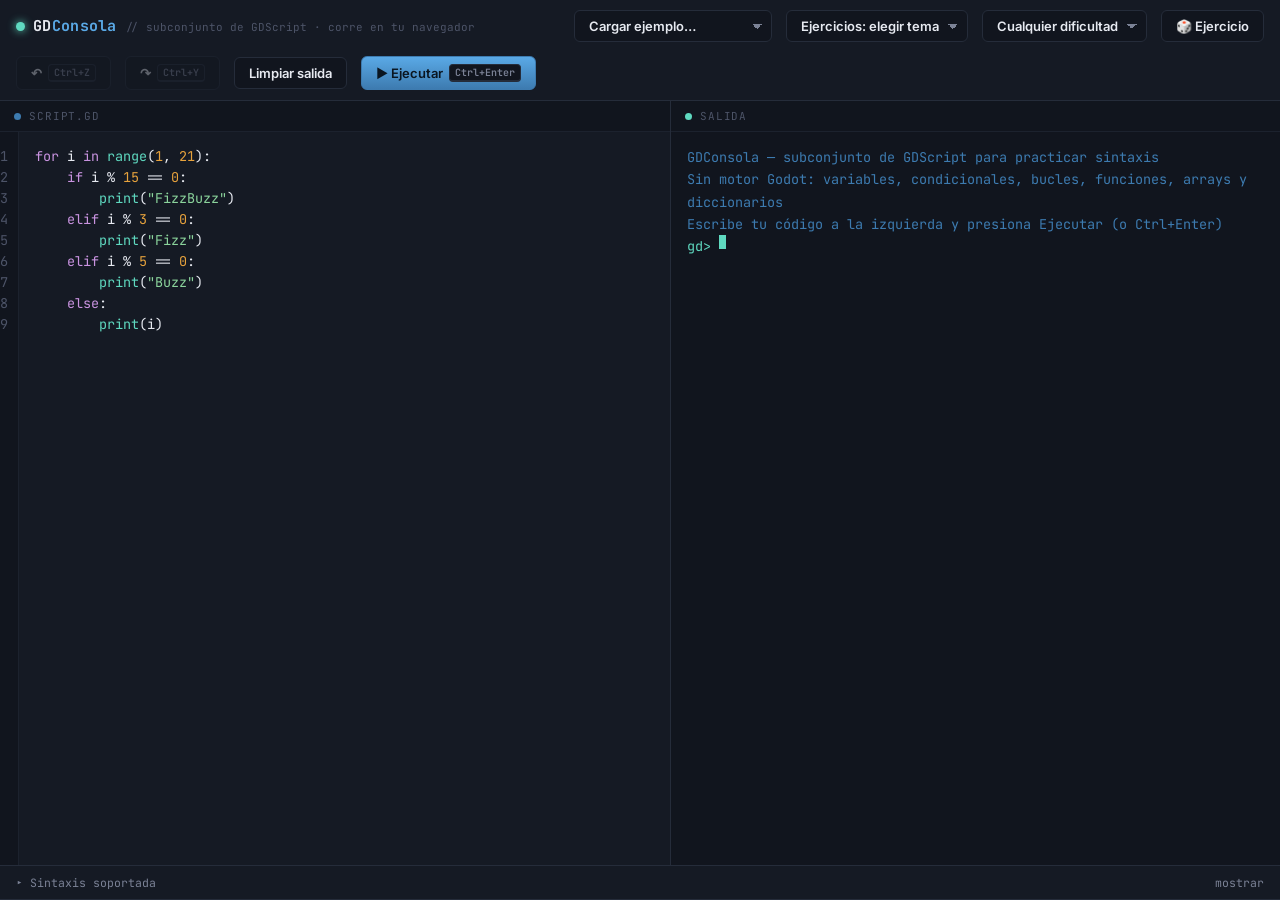
<file: gdconsola.html>
<!DOCTYPE html>
<html lang="es">
<head>
<meta charset="UTF-8">
<meta name="viewport" content="width=device-width, initial-scale=1.0">
<title>GDConsola — practica GDScript</title>
<link rel="manifest" href="manifest.json">
<link rel="icon" href="icon-192.png" type="image/png">
<link rel="apple-touch-icon" href="icon-192.png">
<meta name="theme-color" content="#0e1117">
<meta name="mobile-web-app-capable" content="yes">
<meta name="apple-mobile-web-app-capable" content="yes">
<meta name="apple-mobile-web-app-status-bar-style" content="black-translucent">
<meta name="apple-mobile-web-app-title" content="GDConsola">

<link rel="preconnect" href="https://fonts.googleapis.com">
<link href="https://fonts.googleapis.com/css2?family=JetBrains+Mono:ital,wght@0,400;0,500;0,600;0,700;1,400&family=Inter:wght@400;500;600;700&display=swap" rel="stylesheet">
<style>
  :root{
    --bg:#0e1117;
    --panel:#151a24;
    --panel-2:#11151e;
    --border:#252c3a;
    --border-soft:#1c222e;
    --blue:#5aa9e6;
    --blue-dim:#3d7bb0;
    --teal:#5fd9c0;
    --amber:#e8a33d;
    --red:#ff6b6b;
    --text:#e7eaf1;
    --text-muted:#7b8296;
    --text-faint:#4d5468;
    --syn-kw:#c993e0;
    --syn-str:#8bd49c;
    --syn-num:#e8a33d;
    --syn-func:#5aa9e6;
    --syn-comment:#4d5468;
    --syn-builtin:#5fd9c0;
  }
  *{box-sizing:border-box;}
  html,body{margin:0;padding:0;height:100%;background:var(--bg);}
  body{
    font-family:'Inter',sans-serif;
    color:var(--text);
    display:flex;
    flex-direction:column;
    height:100vh;
    overflow:hidden;
  }

  /* ---------- Header ---------- */
  .topbar{
    display:flex;
    align-items:center;
    gap:14px;
    padding:10px 16px;
    background:var(--panel);
    border-bottom:1px solid var(--border);
    flex-shrink:0;
    flex-wrap:wrap;
  }
  .brand{
    display:flex;
    align-items:baseline;
    gap:8px;
    margin-right:auto;
  }
  .brand .dot{
    width:9px;height:9px;border-radius:50%;
    background:var(--teal);
    box-shadow:0 0 8px var(--teal);
    display:inline-block;
  }
  .brand-title{
    font-family:'JetBrains Mono',monospace;
    font-weight:700;
    font-size:15px;
    letter-spacing:0.02em;
    color:var(--text);
  }
  .brand-title span{color:var(--blue);}
  .brand-sub{
    font-size:11px;
    color:var(--text-faint);
    font-family:'JetBrains Mono',monospace;
  }
  .btn{
    font-family:'Inter',sans-serif;
    font-size:13px;
    font-weight:600;
    padding:7px 14px;
    border-radius:6px;
    border:1px solid var(--border);
    background:var(--panel-2);
    color:var(--text);
    cursor:pointer;
    display:flex;
    align-items:center;
    gap:6px;
    transition:border-color .15s, background .15s;
  }
  .btn:hover{border-color:var(--blue-dim); background:#161c28;}
  .btn:active{transform:translateY(1px);}
  .btn:disabled{opacity:.35; cursor:default; pointer-events:none;}
  .btn-run{
    background:linear-gradient(180deg,#5aa9e6,#3d7bb0);
    border-color:#3d7bb0;
    color:#0a1520;
  }
  .btn-run:hover{filter:brightness(1.08);}
  .btn-run:disabled{opacity:.5;cursor:default;filter:none;}
  select.btn{
    -webkit-appearance:none;
    appearance:none;
    background-image:linear-gradient(45deg,transparent 50%,var(--text-muted) 50%),linear-gradient(135deg,var(--text-muted) 50%,transparent 50%);
    background-position:calc(100% - 14px) center, calc(100% - 9px) center;
    background-size:5px 5px,5px 5px;
    background-repeat:no-repeat;
    padding-right:28px;
  }
  kbd{
    font-family:'JetBrains Mono',monospace;
    font-size:10px;
    background:var(--panel-2);
    border:1px solid var(--border);
    border-bottom-width:2px;
    border-radius:4px;
    padding:1px 5px;
    color:var(--text-muted);
  }

  /* ---------- Main split ---------- */
  .split{
    flex:1;
    display:flex;
    min-height:0;
  }
  .pane{
    display:flex;
    flex-direction:column;
    min-width:0;
  }
  .pane-editor{ flex:1.1; border-right:1px solid var(--border); }
  .pane-console{ flex:1; }
  .pane-head{
    display:flex;
    align-items:center;
    gap:8px;
    padding:8px 14px;
    font-family:'JetBrains Mono',monospace;
    font-size:11px;
    color:var(--text-faint);
    background:var(--panel-2);
    border-bottom:1px solid var(--border-soft);
    text-transform:uppercase;
    letter-spacing:.08em;
    flex-shrink:0;
  }
  .pane-head .file-dot{width:7px;height:7px;border-radius:50%;background:var(--blue-dim);}
  .pane-console .pane-head .file-dot{background:var(--teal);}

  /* ---------- Editor ---------- */
  .editor-wrap{
    flex:1;
    display:flex;
    overflow:hidden;
    background:var(--panel);
    position:relative;
  }
  .gutter{
    font-family:'JetBrains Mono',monospace;
    font-size:13.5px;
    line-height:21px;
    color:var(--text-faint);
    text-align:right;
    padding:14px 10px 14px 0;
    user-select:none;
    background:var(--panel-2);
    border-right:1px solid var(--border-soft);
    overflow:hidden;
    white-space:pre;
  }
  .code-area{
    position:relative;
    flex:1;
    min-width:0;
    overflow:hidden;
  }
  .highlight-layer, textarea#code{
    position:absolute;
    inset:0;
    margin:0;
    font-family:'JetBrains Mono',monospace;
    font-size:13.5px;
    line-height:21px;
    padding:14px 16px;
    tab-size:4;
    white-space:pre;
    overflow:auto;
  }
  .highlight-layer{
    color:var(--text);
    pointer-events:none;
    z-index:1;
  }
  .highlight-layer code{font-family:inherit;}
  textarea#code{
    resize:none;
    border:none;
    outline:none;
    background:transparent;
    color:transparent;
    caret-color:var(--text);
    z-index:2;
  }
  textarea#code::selection{background:rgba(90,169,230,.28);}
  .tok-kw{color:var(--syn-kw);}
  .tok-str{color:var(--syn-str);}
  .tok-num{color:var(--syn-num);}
  .tok-func{color:var(--syn-func);}
  .tok-comment{color:var(--syn-comment); font-style:italic;}
  .tok-builtin{color:var(--syn-builtin);}

  /* ---------- Autocomplete ---------- */
  .autocomplete{
    position:absolute;
    z-index:5;
    background:var(--panel);
    border:1px solid var(--border);
    border-radius:6px;
    box-shadow:0 8px 24px rgba(0,0,0,.4);
    min-width:180px;
    max-width:280px;
    max-height:180px;
    overflow-y:auto;
    display:none;
    font-family:'JetBrains Mono',monospace;
    font-size:12.5px;
  }
  .autocomplete.open{display:block;}
  .ac-item{
    padding:6px 10px;
    cursor:pointer;
    display:flex;
    justify-content:space-between;
    gap:10px;
    color:var(--text);
    white-space:nowrap;
  }
  .ac-item .ac-hint{color:var(--text-faint); font-size:11px;}
  .ac-item.active, .ac-item:hover{background:var(--panel-2); color:var(--teal);}

  /* ---------- Indent error banner ---------- */
  .indent-error{
    background:rgba(255,107,107,.08);
    border:1px solid rgba(255,107,107,.35);
    color:var(--red);
    padding:8px 12px;
    border-radius:6px;
    font-family:'JetBrains Mono',monospace;
    font-size:12.5px;
    margin-bottom:8px;
    white-space:pre-wrap;
  }

  /* ---------- Console ---------- */
  .console{
    flex:1;
    overflow-y:auto;
    background:var(--panel-2);
    padding:14px 16px;
    font-family:'JetBrains Mono',monospace;
    font-size:13.5px;
    line-height:1.65;
  }
  .console-line{white-space:pre-wrap;word-break:break-word;}
  .console-line.stdout{color:var(--text);}
  .console-line.stderr{color:var(--red);}
  .console-line.system{color:var(--text-faint);}
  .console-line.boot{color:var(--blue-dim);}
  .console-line.error{color:var(--red);}
  .console-line.error::before{content:"✗ ";}
  .prompt-row{display:flex;gap:8px;color:var(--teal);}
  .cursor{
    display:inline-block;width:7px;height:14px;background:var(--teal);
    animation:blink 1s steps(1) infinite;
    vertical-align:-2px;
  }
  @keyframes blink{50%{opacity:0;}}

  /* ---------- Reference drawer ---------- */
  .ref-toggle{
    flex-shrink:0;
    display:flex;
    align-items:center;
    justify-content:space-between;
    padding:9px 16px;
    background:var(--panel);
    border-top:1px solid var(--border);
    font-family:'JetBrains Mono',monospace;
    font-size:11.5px;
    color:var(--text-muted);
    cursor:pointer;
    user-select:none;
  }
  .ref-toggle:hover{color:var(--text);}
  .ref-panel{
    flex-shrink:0;
    max-height:0;
    overflow:hidden;
    background:var(--panel);
    border-top:1px solid var(--border);
    transition:max-height .25s ease;
  }
  .ref-panel.open{max-height:220px; overflow-y:auto;}
  .ref-grid{
    display:grid;
    grid-template-columns:repeat(auto-fit,minmax(200px,1fr));
    gap:2px 22px;
    padding:14px 16px;
    font-family:'JetBrains Mono',monospace;
    font-size:12px;
  }
  .ref-grid code{color:var(--blue);}
  .ref-grid div{color:var(--text-muted); padding:2px 0;}

  /* ---------- Exercises ---------- */
  .exercise-panel{
    flex-shrink:0;
    background:var(--panel);
    border-bottom:1px solid var(--border);
    padding:12px 16px;
    display:none;
  }
  .exercise-panel.visible{display:block;}
  .exercise-head{
    display:flex;
    align-items:center;
    gap:10px;
    margin-bottom:6px;
    flex-wrap:wrap;
  }
  .exercise-topic-pill{
    font-family:'JetBrains Mono',monospace;
    font-size:10.5px;
    text-transform:uppercase;
    letter-spacing:.06em;
    color:var(--bg);
    background:var(--teal);
    padding:2px 9px;
    border-radius:20px;
    font-weight:700;
  }
  .exercise-diff-pill{
    font-family:'JetBrains Mono',monospace;
    font-size:10.5px;
    text-transform:uppercase;
    letter-spacing:.06em;
    padding:2px 9px;
    border-radius:20px;
    font-weight:700;
    border:1px solid;
  }
  .exercise-diff-pill.facil{color:var(--teal); border-color:rgba(95,217,192,.5); background:rgba(95,217,192,.08);}
  .exercise-diff-pill.medio{color:var(--amber); border-color:rgba(232,163,61,.5); background:rgba(232,163,61,.08);}
  .exercise-diff-pill.dificil{color:var(--red); border-color:rgba(255,107,107,.5); background:rgba(255,107,107,.08);}
  .exercise-solved-badge{
    font-family:'JetBrains Mono',monospace;
    font-size:11px;
    color:var(--teal);
    margin-left:auto;
  }
  .exercise-title{
    font-weight:700;
    font-size:14px;
    color:var(--text);
  }
  .exercise-prompt{
    margin:0 0 10px 0;
    font-size:13.5px;
    line-height:1.55;
    color:var(--text-muted);
    max-width:78ch;
  }
  .exercise-prompt code{
    font-family:'JetBrains Mono',monospace;
    background:var(--panel-2);
    border:1px solid var(--border-soft);
    padding:1px 5px;
    border-radius:4px;
    color:var(--blue);
    font-size:12.5px;
  }
  .exercise-actions{
    display:flex;
    gap:8px;
    flex-wrap:wrap;
  }
  .btn-verify{
    background:linear-gradient(180deg,#5fd9c0,#3fae98);
    border-color:#3fae98;
    color:#08201b;
  }
  .btn-verify:hover{filter:brightness(1.08);}
  .btn-ghost{background:transparent;}
  .exercise-result{
    margin-top:10px;
    font-family:'JetBrains Mono',monospace;
    font-size:13px;
    line-height:1.6;
    padding:10px 12px;
    border-radius:6px;
    display:none;
    white-space:pre-wrap;
  }
  .exercise-result.show{display:block;}
  .exercise-result.pass{background:rgba(95,217,192,.08); border:1px solid rgba(95,217,192,.35); color:var(--teal);}
  .exercise-result.fail{background:rgba(255,107,107,.08); border:1px solid rgba(255,107,107,.35); color:var(--red);}

  .exercise-stats{
    display:flex;
    align-items:center;
    gap:14px;
    flex-wrap:wrap;
    margin:2px 0 10px 0;
    font-family:'JetBrains Mono',monospace;
    font-size:11.5px;
    color:var(--text-muted);
  }
  .exercise-stats .stat-streak{color:var(--amber); font-weight:600;}
  .exercise-progress-bar{
    flex:1;
    min-width:80px;
    max-width:160px;
    height:6px;
    border-radius:3px;
    background:var(--panel-2);
    border:1px solid var(--border-soft);
    overflow:hidden;
  }
  .exercise-progress-bar-fill{
    height:100%;
    background:linear-gradient(90deg,var(--teal),var(--blue));
    border-radius:3px;
    transition:width .3s ease;
  }
  .reset-progress-link{
    color:var(--text-faint);
    text-decoration:underline;
    cursor:pointer;
    background:none;
    border:none;
    font-family:inherit;
    font-size:inherit;
    padding:0;
  }
  .reset-progress-link:hover{color:var(--red);}

  /* ---------- Responsive ---------- */
  @media (max-width:760px){
    .split{flex-direction:column;}
    .pane-editor{border-right:none; border-bottom:1px solid var(--border); flex:1;}
    .pane-console{flex:1;}
    .topbar{gap:8px;}
    .brand-sub{display:none;}
  }
</style>
</head>
<body>

  <div class="topbar">
    <div class="brand">
      <span class="dot"></span>
      <span class="brand-title">GD<span>Consola</span></span>
      <span class="brand-sub">// subconjunto de GDScript · corre en tu navegador</span>
    </div>
    <select id="examples" class="btn" title="Cargar ejemplo">
      <option value="">Cargar ejemplo…</option>
    </select>
    <select id="exerciseTopic" class="btn" title="Tema de ejercicios">
      <option value="">Ejercicios: elegir tema</option>
    </select>
    <select id="exerciseDifficulty" class="btn" title="Dificultad">
      <option value="">Cualquier dificultad</option>
      <option value="facil">🟢 Fácil</option>
      <option value="medio">🟡 Medio</option>
      <option value="dificil">🔴 Difícil</option>
    </select>
    <button class="btn" id="exerciseBtn">🎲 Ejercicio</button>
    <button class="btn" id="undoBtn" title="Deshacer">↶ <kbd>Ctrl+Z</kbd></button>
    <button class="btn" id="redoBtn" title="Rehacer">↷ <kbd>Ctrl+Y</kbd></button>
    <button class="btn" id="clearBtn">Limpiar salida</button>
    <button class="btn btn-run" id="runBtn">▶ Ejecutar <kbd>Ctrl+Enter</kbd></button>
  </div>

  <div class="exercise-panel" id="exercisePanel">
    <div class="exercise-head">
      <span class="exercise-topic-pill" id="exerciseTopicLabel"></span>
      <span class="exercise-diff-pill" id="exerciseDiffLabel"></span>
      <span class="exercise-title" id="exerciseTitle"></span>
      <span class="exercise-solved-badge" id="exerciseSolvedBadge" style="display:none;">✓ ya resuelto antes</span>
    </div>
    <p class="exercise-prompt" id="exercisePrompt"></p>
    <div class="exercise-stats" id="exerciseStats">
      <span id="statProgressText">✓ 0/0 resueltos</span>
      <div class="exercise-progress-bar"><div class="exercise-progress-bar-fill" id="statProgressFill" style="width:0%"></div></div>
      <span class="stat-streak" id="statStreak">🔥 racha 0</span>
      <span id="statBest">mejor: 0</span>
      <button class="reset-progress-link" id="resetProgressBtn">reiniciar progreso</button>
    </div>
    <div class="exercise-actions">
      <button class="btn btn-verify" id="verifyBtn">✓ Verificar</button>
      <button class="btn" id="nextExerciseBtn">🎲 Otro ejercicio</button>
      <button class="btn btn-ghost" id="closeExerciseBtn">Cerrar</button>
    </div>
    <div class="exercise-result" id="exerciseResult"></div>
  </div>

  <div class="split">
    <div class="pane pane-editor">
      <div class="pane-head"><span class="file-dot"></span> script.gd</div>
      <div class="editor-wrap">
        <div class="gutter" id="gutter">1</div>
        <div class="code-area" id="codeArea">
          <pre class="highlight-layer" id="highlight" aria-hidden="true"><code id="highlightCode"></code></pre>
          <textarea id="code" spellcheck="false" autocapitalize="off" autocomplete="off"></textarea>
          <div class="autocomplete" id="autocomplete"></div>
        </div>
      </div>
    </div>
    <div class="pane pane-console">
      <div class="pane-head"><span class="file-dot"></span> salida</div>
      <div class="console" id="console"></div>
    </div>
  </div>

  <div class="ref-toggle" id="refToggle">
    <span>▸ Sintaxis soportada</span>
    <span id="refArrow">mostrar</span>
  </div>
  <div class="ref-panel" id="refPanel">
    <div class="ref-grid">
      <div><code>var x = 5</code> variables</div>
      <div><code>if / elif / else:</code> condicionales</div>
      <div><code>for x in range(n):</code> bucles</div>
      <div><code>while cond:</code> bucles</div>
      <div><code>func nombre(a, b):</code> funciones</div>
      <div><code>return</code> · <code>break</code> · <code>continue</code></div>
      <div><code>print(a, b)</code> salida</div>
      <div><code>[1, 2, 3]</code> arrays: <code>.append() .size() .has()</code></div>
      <div><code>{"k": v}</code> diccionarios: <code>.keys() .values()</code></div>
      <div><code>and / or / not</code> lógicos</div>
      <div><code>+= -= *= /=</code> asignación compuesta</div>
      <div><code>"texto".to_upper()</code> strings</div>
    </div>
  </div>

<script>
// ---------- Mini GDScript interpreter (subset) ----------

function stripComment(s) {
  let inStr = false, q = null;
  for (let i = 0; i < s.length; i++) {
    const c = s[i];
    if (inStr) {
      if (c === '\\') { i++; continue; }
      if (c === q) inStr = false;
    } else {
      if (c === '"' || c === "'") { inStr = true; q = c; }
      else if (c === '#') return s.slice(0, i);
    }
  }
  return s;
}

function splitLines(code) {
  const rawLines = code.split('\n');
  const lines = [];
  for (let ln = 0; ln < rawLines.length; ln++) {
    let raw = rawLines[ln].replace(/\t/g, '    ');
    const noComment = stripComment(raw);
    const content = noComment.trim();
    if (content === '') continue;
    const indent = noComment.length - noComment.trimStart().length;
    lines.push({ indent, content, lineNo: ln + 1 });
  }
  return lines;
}

// ---------- Expression tokenizer ----------
function tokenize(expr) {
  const toks = [];
  let i = 0;
  const n = expr.length;
  while (i < n) {
    const c = expr[i];
    if (c === ' ') { i++; continue; }
    if (c === '"' || c === "'") {
      const q = c; let j = i + 1; let val = '';
      while (j < n && expr[j] !== q) {
        if (expr[j] === '\\' && j + 1 < n) { val += ({'n':'\n','t':'\t'}[expr[j+1]] ?? expr[j+1]); j += 2; }
        else { val += expr[j]; j++; }
      }
      toks.push({ type: 'str', value: val });
      i = j + 1; continue;
    }
    if (/[0-9]/.test(c) || (c === '.' && /[0-9]/.test(expr[i+1] || ''))) {
      let j = i; let isFloat = false;
      while (j < n && (/[0-9]/.test(expr[j]) || (expr[j] === '.' && !isFloat))) {
        if (expr[j] === '.') isFloat = true;
        j++;
      }
      toks.push({ type: 'num', value: isFloat ? parseFloat(expr.slice(i, j)) : parseInt(expr.slice(i, j), 10) });
      i = j; continue;
    }
    if (/[A-Za-z_]/.test(c)) {
      let j = i;
      while (j < n && /[A-Za-z0-9_]/.test(expr[j])) j++;
      const word = expr.slice(i, j);
      const kw = ['and', 'or', 'not', 'true', 'false', 'null'];
      toks.push({ type: kw.includes(word) ? word : 'ident', value: word });
      i = j; continue;
    }
    const two = expr.slice(i, i + 2);
    if (['==', '!=', '<=', '>=', '+=', '-=', '*=', '/='].includes(two)) {
      toks.push({ type: 'op', value: two }); i += 2; continue;
    }
    if ('+-*/%<>()[]{},.:'.includes(c)) {
      toks.push({ type: 'op', value: c }); i++; continue;
    }
    if (c === '=') { toks.push({ type: 'op', value: '=' }); i++; continue; }
    throw new Error(`Carácter inesperado '${c}'`);
  }
  toks.push({ type: 'eof' });
  return toks;
}

// ---------- Expression parser (Pratt / recursive descent) ----------
function parseExpr(tokens) {
  let pos = 0;
  const peek = () => tokens[pos];
  const next = () => tokens[pos++];
  const expect = (val) => {
    const t = next();
    if (t.value !== val) throw new Error(`Se esperaba '${val}' pero se encontró '${t.value ?? t.type}'`);
    return t;
  };

  function parseOr() {
    let left = parseAnd();
    while (peek().type === 'or') { next(); left = { type: 'or', left, right: parseAnd() }; }
    return left;
  }
  function parseAnd() {
    let left = parseNot();
    while (peek().type === 'and') { next(); left = { type: 'and', left, right: parseNot() }; }
    return left;
  }
  function parseNot() {
    if (peek().type === 'not') { next(); return { type: 'not', value: parseNot() }; }
    return parseComparison();
  }
  function parseComparison() {
    let left = parseAdd();
    while (peek().type === 'op' && ['==', '!=', '<', '>', '<=', '>='].includes(peek().value)) {
      const op = next().value;
      left = { type: 'cmp', op, left, right: parseAdd() };
    }
    return left;
  }
  function parseAdd() {
    let left = parseMul();
    while (peek().type === 'op' && ['+', '-'].includes(peek().value)) {
      const op = next().value;
      left = { type: 'bin', op, left, right: parseMul() };
    }
    return left;
  }
  function parseMul() {
    let left = parseUnary();
    while (peek().type === 'op' && ['*', '/', '%'].includes(peek().value)) {
      const op = next().value;
      left = { type: 'bin', op, left, right: parseUnary() };
    }
    return left;
  }
  function parseUnary() {
    if (peek().type === 'op' && peek().value === '-') { next(); return { type: 'neg', value: parseUnary() }; }
    return parsePostfix();
  }
  function parsePostfix() {
    let node = parsePrimary();
    while (true) {
      if (peek().type === 'op' && peek().value === '.') {
        next();
        const name = expect_ident();
        if (peek().type === 'op' && peek().value === '(') {
          next();
          const args = parseArgs();
          node = { type: 'method', target: node, name, args };
        } else {
          node = { type: 'member', target: node, name };
        }
      } else if (peek().type === 'op' && peek().value === '[') {
        next();
        const idx = parseOr();
        expect(']');
        node = { type: 'index', target: node, index: idx };
      } else if (peek().type === 'op' && peek().value === '(') {
        next();
        const args = parseArgs();
        node = { type: 'call', callee: node, args };
      } else break;
    }
    return node;
  }
  function expect_ident() {
    const t = next();
    if (t.type !== 'ident') throw new Error('Se esperaba un identificador');
    return t.value;
  }
  function parseArgs() {
    const args = [];
    if (peek().type === 'op' && peek().value === ')') { next(); return args; }
    while (true) {
      args.push(parseOr());
      if (peek().type === 'op' && peek().value === ',') { next(); continue; }
      expect(')');
      break;
    }
    return args;
  }
  function parsePrimary() {
    const t = peek();
    if (t.type === 'num') { next(); return { type: 'lit', value: t.value }; }
    if (t.type === 'str') { next(); return { type: 'lit', value: t.value }; }
    if (t.type === 'true') { next(); return { type: 'lit', value: true }; }
    if (t.type === 'false') { next(); return { type: 'lit', value: false }; }
    if (t.type === 'null') { next(); return { type: 'lit', value: null }; }
    if (t.type === 'ident') { next(); return { type: 'var', name: t.value }; }
    if (t.type === 'op' && t.value === '(') {
      next(); const e = parseOr(); expect(')'); return e;
    }
    if (t.type === 'op' && t.value === '[') {
      next();
      const items = [];
      if (!(peek().type === 'op' && peek().value === ']')) {
        while (true) {
          items.push(parseOr());
          if (peek().type === 'op' && peek().value === ',') { next(); continue; }
          break;
        }
      }
      expect(']');
      return { type: 'array', items };
    }
    if (t.type === 'op' && t.value === '{') {
      next();
      const pairs = [];
      if (!(peek().type === 'op' && peek().value === '}')) {
        while (true) {
          const k = parseOr();
          expect(':');
          const v = parseOr();
          pairs.push([k, v]);
          if (peek().type === 'op' && peek().value === ',') { next(); continue; }
          break;
        }
      }
      expect('}');
      return { type: 'dict', pairs };
    }
    throw new Error(`Expresión inesperada cerca de '${t.value ?? t.type}'`);
  }

  const result = parseOr();
  if (peek().type !== 'eof') throw new Error(`Token inesperado '${peek().value}'`);
  return result;
}

function parseExprString(s) { return parseExpr(tokenize(s)); }

// ---------- Statement parser ----------
function findColonHeader(content) {
  // header ends with ':' (compound statement)
  return content.endsWith(':');
}

function parseBlock(lines, pos, indent) {
  const stmts = [];
  while (pos < lines.length && lines[pos].indent === indent) {
    const [stmt, newPos] = parseStatement(lines, pos, indent);
    stmts.push(stmt);
    pos = newPos;
  }
  return [stmts, pos];
}

function parseNestedBlock(lines, pos, parentIndent) {
  if (pos >= lines.length || lines[pos].indent <= parentIndent) return [[], pos];
  const nestedIndent = lines[pos].indent;
  return parseBlock(lines, pos, nestedIndent);
}

function parseStatement(lines, pos, indent) {
  const line = lines[pos];
  const c = line.content;
  const lineNo = line.lineNo;

  const kw = (word) => c === word || c.startsWith(word + ' ') || c.startsWith(word + ':') || c.startsWith(word + '(');

  try {
    if (kw('if') && findColonHeader(c)) {
      const cond = c.slice(2, -1).trim();
      pos++;
      const [body, p1] = parseNestedBlock(lines, pos, indent);
      pos = p1;
      const branches = [{ cond: parseExprString(cond), body }];
      let elseBody = [];
      while (pos < lines.length && lines[pos].indent === indent && (lines[pos].content.startsWith('elif ') )) {
        const econd = lines[pos].content.slice(5, -1).trim();
        pos++;
        const [ebody, p2] = parseNestedBlock(lines, pos, indent);
        pos = p2;
        branches.push({ cond: parseExprString(econd), body: ebody });
      }
      if (pos < lines.length && lines[pos].indent === indent && lines[pos].content === 'else:') {
        pos++;
        const [ebody, p3] = parseNestedBlock(lines, pos, indent);
        pos = p3;
        elseBody = ebody;
      }
      return [{ type: 'if', branches, elseBody, lineNo }, pos];
    }

    if (kw('for') && findColonHeader(c)) {
      const m = c.match(/^for\s+([A-Za-z_][A-Za-z0-9_]*)\s+in\s+(.+):$/);
      if (!m) throw new Error(`Sintaxis de 'for' inválida`);
      const varName = m[1];
      const iterExpr = m[2].trim();
      pos++;
      const [body, p1] = parseNestedBlock(lines, pos, indent);
      return [{ type: 'for', varName, iterExpr: parseIterExpr(iterExpr), body, lineNo }, p1];
    }

    if (kw('while') && findColonHeader(c)) {
      const cond = c.slice(5, -1).trim();
      pos++;
      const [body, p1] = parseNestedBlock(lines, pos, indent);
      return [{ type: 'while', cond: parseExprString(cond), body, lineNo }, p1];
    }

    if (kw('func') && findColonHeader(c)) {
      const m = c.match(/^func\s+([A-Za-z_][A-Za-z0-9_]*)\s*\((.*)\)\s*(->\s*\w+\s*)?:$/);
      if (!m) throw new Error(`Sintaxis de 'func' inválida`);
      const name = m[1];
      const params = m[2].trim() === '' ? [] : m[2].split(',').map(s => s.trim());
      pos++;
      const [body, p1] = parseNestedBlock(lines, pos, indent);
      return [{ type: 'func', name, params, body, lineNo }, p1];
    }

    if (c === 'pass') return [{ type: 'pass', lineNo }, pos + 1];
    if (c === 'break') return [{ type: 'break', lineNo }, pos + 1];
    if (c === 'continue') return [{ type: 'continue', lineNo }, pos + 1];

    if (c.startsWith('return')) {
      const rest = c.slice(6).trim();
      return [{ type: 'return', expr: rest ? parseExprString(rest) : null, lineNo }, pos + 1];
    }

    if (c.startsWith('print(') || c.startsWith('prints(') || c.startsWith('printerr(')) {
      const isErr = c.startsWith('printerr(');
      const argsStr = c.slice(c.indexOf('(') + 1, c.lastIndexOf(')'));
      const args = splitTopLevelCommas(argsStr).filter(s => s.trim() !== '').map(parseExprString);
      return [{ type: 'print', args, isErr, lineNo }, pos + 1];
    }

    if (kw('var')) {
      const m = c.match(/^var\s+([A-Za-z_][A-Za-z0-9_]*)\s*(=\s*(.+))?$/);
      if (!m) throw new Error(`Sintaxis de 'var' inválida`);
      const name = m[1];
      const expr = m[3] ? parseExprString(m[3].trim()) : { type: 'lit', value: null };
      return [{ type: 'var', name, expr, lineNo }, pos + 1];
    }

    // assignment / compound assignment / bare expression (incl. method calls, .append, etc.)
    const assignMatch = matchAssignment(c);
    if (assignMatch) {
      const { targetStr, op, exprStr } = assignMatch;
      return [{ type: 'assign', target: parseExprString(targetStr), op, expr: parseExprString(exprStr), lineNo }, pos + 1];
    }

    // bare expression statement (e.g., function call, arr.append(x))
    return [{ type: 'exprstmt', expr: parseExprString(c), lineNo }, pos + 1];
  } catch (e) {
    throw new Error(`Línea ${lineNo}: ${e.message}`);
  }
}

function splitTopLevelCommas(s) {
  const parts = []; let depth = 0; let cur = ''; let inStr = false, q = null;
  for (let i = 0; i < s.length; i++) {
    const c = s[i];
    if (inStr) {
      cur += c;
      if (c === '\\') { i++; cur += s[i]; continue; }
      if (c === q) inStr = false;
      continue;
    }
    if (c === '"' || c === "'") { inStr = true; q = c; cur += c; continue; }
    if ('([{'.includes(c)) depth++;
    if (')]}'.includes(c)) depth--;
    if (c === ',' && depth === 0) { parts.push(cur); cur = ''; continue; }
    cur += c;
  }
  if (cur.trim() !== '') parts.push(cur);
  return parts;
}

function matchAssignment(c) {
  // find top-level assignment operator not inside strings/brackets, and not '==' etc.
  let depth = 0, inStr = false, q = null;
  const ops = ['+=', '-=', '*=', '/=', '='];
  for (let i = 0; i < c.length; i++) {
    const ch = c[i];
    if (inStr) { if (ch === '\\') { i++; continue; } if (ch === q) inStr = false; continue; }
    if (ch === '"' || ch === "'") { inStr = true; q = ch; continue; }
    if ('([{'.includes(ch)) depth++;
    if (')]}'.includes(ch)) depth--;
    if (depth === 0) {
      for (const op of ops) {
        if (c.slice(i, i + op.length) === op) {
          // avoid matching == != <= >=
          const prev = c[i - 1]; const nextCh = c[i + op.length];
          if (op === '=' && (prev === '=' || prev === '!' || prev === '<' || prev === '>' || nextCh === '=')) continue;
          return { targetStr: c.slice(0, i).trim(), op, exprStr: c.slice(i + op.length).trim() };
        }
      }
    }
  }
  return null;
}

function parseIterExpr(s) {
  const m = s.match(/^range\((.*)\)$/);
  if (m) {
    const args = splitTopLevelCommas(m[1]).map(x => parseExprString(x.trim()));
    return { type: 'range', args };
  }
  return { type: 'expr', expr: parseExprString(s) };
}

// ---------- Evaluator ----------
class BreakSignal {}
class ContinueSignal {}
class ReturnSignal { constructor(v) { this.value = v; } }

function gdStr(v) {
  if (v === null || v === undefined) return 'null';
  if (typeof v === 'boolean') return v ? 'true' : 'false';
  if (Array.isArray(v)) return '[' + v.map(gdStr).join(', ') + ']';
  if (typeof v === 'object') {
    return '{' + Object.entries(v).map(([k, val]) => `${JSON.stringify(k)}: ${gdStr(val)}`).join(', ') + '}';
  }
  return String(v);
}

function truthy(v) {
  if (Array.isArray(v)) return v.length > 0;
  if (v === null || v === undefined) return false;
  return !!v;
}

class Interpreter {
  constructor(onPrint) {
    this.functions = {};
    this.globals = {};
    this.onPrint = onPrint || (() => {});
    this.steps = 0;
    this.MAX_STEPS = 200000;
  }

  tick() {
    this.steps++;
    if (this.steps > this.MAX_STEPS) throw new Error('Se excedió el límite de ejecución (¿bucle infinito?)');
  }

  run(code) {
    const lines = splitLines(code);
    const [stmts] = parseBlock(lines, 0, lines.length ? lines[0].indent : 0);
    // hoist funcs
    for (const s of stmts) if (s.type === 'func') this.functions[s.name] = s;
    const scope = this.globals;
    for (const s of stmts) {
      if (s.type === 'func') continue;
      this.execStmt(s, scope);
    }
  }

  execBlock(stmts, scope) {
    for (const s of stmts) this.execStmt(s, scope);
  }

  execStmt(s, scope) {
    this.tick();
    switch (s.type) {
      case 'var':
        scope[s.name] = this.eval(s.expr, scope);
        return;
      case 'assign': {
        const val = this.eval(s.expr, scope);
        this.assignTo(s.target, s.op, val, scope);
        return;
      }
      case 'print': {
        const parts = s.args.map(a => gdStr(this.eval(a, scope)));
        this.onPrint(parts.join(''), s.isErr);
        return;
      }
      case 'if': {
        for (const b of s.branches) {
          if (truthy(this.eval(b.cond, scope))) { this.execBlock(b.body, scope); return; }
        }
        this.execBlock(s.elseBody, scope);
        return;
      }
      case 'for': {
        const iter = this.resolveIter(s.iterExpr, scope);
        for (const v of iter) {
          scope[s.varName] = v;
          try { this.execBlock(s.body, scope); }
          catch (e) { if (e instanceof BreakSignal) break; if (e instanceof ContinueSignal) continue; throw e; }
        }
        return;
      }
      case 'while': {
        while (truthy(this.eval(s.cond, scope))) {
          this.tick();
          try { this.execBlock(s.body, scope); }
          catch (e) { if (e instanceof BreakSignal) break; if (e instanceof ContinueSignal) continue; throw e; }
        }
        return;
      }
      case 'func':
        this.functions[s.name] = s;
        return;
      case 'return':
        throw new ReturnSignal(s.expr ? this.eval(s.expr, scope) : null);
      case 'break':
        throw new BreakSignal();
      case 'continue':
        throw new ContinueSignal();
      case 'pass':
        return;
      case 'exprstmt':
        this.eval(s.expr, scope);
        return;
      default:
        throw new Error(`Sentencia no soportada: ${s.type}`);
    }
  }

  resolveIter(iterExpr, scope) {
    if (iterExpr.type === 'range') {
      const vals = iterExpr.args.map(a => this.eval(a, scope));
      let start = 0, stop, step = 1;
      if (vals.length === 1) stop = vals[0];
      else if (vals.length === 2) { start = vals[0]; stop = vals[1]; }
      else { start = vals[0]; stop = vals[1]; step = vals[2]; }
      const out = [];
      if (step > 0) for (let i = start; i < stop; i += step) out.push(i);
      else if (step < 0) for (let i = start; i > stop; i += step) out.push(i);
      return out;
    }
    const v = this.eval(iterExpr.expr, scope);
    if (Array.isArray(v)) return v;
    if (typeof v === 'string') return v.split('');
    if (v && typeof v === 'object') return Object.keys(v);
    throw new Error('No se puede iterar sobre este valor');
  }

  assignTo(target, op, val, scope) {
    const combine = (old) => {
      switch (op) {
        case '=': return val;
        case '+=': return Array.isArray(old) ? old.concat(val) : old + val;
        case '-=': return old - val;
        case '*=': return old * val;
        case '/=': return old / val;
        default: throw new Error(`Operador no soportado: ${op}`);
      }
    };
    if (target.type === 'var') {
      const old = scope.hasOwnProperty(target.name) ? scope[target.name] : this.globals[target.name];
      scope[target.name] = combine(old);
      return;
    }
    if (target.type === 'index') {
      const obj = this.eval(target.target, scope);
      const idx = this.eval(target.index, scope);
      obj[idx] = combine(obj[idx]);
      return;
    }
    if (target.type === 'member') {
      const obj = this.eval(target.target, scope);
      obj[target.name] = combine(obj[target.name]);
      return;
    }
    throw new Error('Destino de asignación no válido');
  }

  callFunction(name, args, scope) {
    // built-ins
    const builtins = {
      len: (v) => Array.isArray(v) ? v.length : (typeof v === 'string' ? v.length : Object.keys(v).length),
      str: (v) => gdStr(v),
      int: (v) => Math.trunc(Number(v)),
      float: (v) => Number(v),
      abs: (v) => Math.abs(v),
      min: (...a) => Math.min(...a),
      max: (...a) => Math.max(...a),
      floor: (v) => Math.floor(v),
      ceil: (v) => Math.ceil(v),
      round: (v) => Math.round(v),
      randi: () => Math.floor(Math.random() * 2147483647),
      randf: () => Math.random(),
      randi_range: (a, b) => Math.floor(Math.random() * (b - a + 1)) + a,
      typeof: (v) => Array.isArray(v) ? 'Array' : (v === null ? 'Nil' : typeof v === 'object' ? 'Dictionary' : typeof v === 'string' ? 'String' : typeof v === 'boolean' ? 'bool' : Number.isInteger(v) ? 'int' : 'float'),
      range: (...a) => this.resolveIter({ type: 'range', args: a.map(x => ({ type: 'lit', value: x })) }, scope),
      keys: (d) => Object.keys(d),
      values: (d) => Object.values(d),
    };
    if (this.functions[name]) {
      const def = this.functions[name];
      const local = {};
      def.params.forEach((p, i) => { local[p] = args[i]; });
      try {
        this.execBlock(def.body, local);
      } catch (e) {
        if (e instanceof ReturnSignal) return e.value;
        throw e;
      }
      return null;
    }
    if (builtins[name]) return builtins[name](...args);
    throw new Error(`Función no definida: ${name}`);
  }

  eval(node, scope) {
    this.tick();
    switch (node.type) {
      case 'lit': return node.value;
      case 'var': {
        if (scope.hasOwnProperty(node.name)) return scope[node.name];
        if (this.globals.hasOwnProperty(node.name)) return this.globals[node.name];
        throw new Error(`Variable no definida: ${node.name}`);
      }
      case 'array': return node.items.map(i => this.eval(i, scope));
      case 'dict': {
        const o = {};
        for (const [k, v] of node.pairs) o[this.eval(k, scope)] = this.eval(v, scope);
        return o;
      }
      case 'neg': return -this.eval(node.value, scope);
      case 'not': return !truthy(this.eval(node.value, scope));
      case 'and': return truthy(this.eval(node.left, scope)) ? truthy(this.eval(node.right, scope)) : false;
      case 'or': return truthy(this.eval(node.left, scope)) ? true : truthy(this.eval(node.right, scope));
      case 'cmp': {
        const l = this.eval(node.left, scope), r = this.eval(node.right, scope);
        switch (node.op) {
          case '==': return JSON.stringify(l) === JSON.stringify(r);
          case '!=': return JSON.stringify(l) !== JSON.stringify(r);
          case '<': return l < r; case '>': return l > r;
          case '<=': return l <= r; case '>=': return l >= r;
        }
      }
      case 'bin': {
        const l = this.eval(node.left, scope), r = this.eval(node.right, scope);
        switch (node.op) {
          case '+': return Array.isArray(l) ? l.concat(r) : l + r;
          case '-': return l - r;
          case '*': return l * r;
          case '/': return (Number.isInteger(l) && Number.isInteger(r)) ? Math.trunc(l / r) : l / r;
          case '%': return l % r;
        }
      }
      case 'index': {
        const obj = this.eval(node.target, scope);
        const idx = this.eval(node.index, scope);
        return obj[idx];
      }
      case 'member': {
        const obj = this.eval(node.target, scope);
        if (node.name === 'size') return () => (Array.isArray(obj) ? obj.length : Object.keys(obj).length);
        return obj[node.name];
      }
      case 'method': {
        const obj = this.eval(node.target, scope);
        const args = node.args.map(a => this.eval(a, scope));
        return this.callMethod(obj, node.name, args);
      }
      case 'call': {
        if (node.callee.type === 'var') {
          const args = node.args.map(a => this.eval(a, scope));
          return this.callFunction(node.callee.name, args, scope);
        }
        throw new Error('Llamada no soportada');
      }
      default:
        throw new Error(`Nodo no soportado: ${node.type}`);
    }
  }

  callMethod(obj, name, args) {
    if (Array.isArray(obj)) {
      switch (name) {
        case 'append': obj.push(args[0]); return null;
        case 'push_back': obj.push(args[0]); return null;
        case 'pop_back': return obj.pop();
        case 'pop_front': return obj.shift();
        case 'size': return obj.length;
        case 'has': return obj.includes(args[0]);
        case 'find': return obj.indexOf(args[0]);
        case 'erase': { const i = obj.indexOf(args[0]); if (i >= 0) obj.splice(i, 1); return null; }
        case 'reverse': obj.reverse(); return null;
        case 'sort': obj.sort((a, b) => a < b ? -1 : a > b ? 1 : 0); return null;
        case 'clear': obj.length = 0; return null;
        case 'duplicate': return obj.slice();
      }
    } else if (typeof obj === 'string') {
      switch (name) {
        case 'to_upper': return obj.toUpperCase();
        case 'to_lower': return obj.toLowerCase();
        case 'length': return obj.length;
        case 'strip_edges': return obj.trim();
        case 'split': return obj.split(args[0] ?? ' ');
        case 'begins_with': return obj.startsWith(args[0]);
        case 'ends_with': return obj.endsWith(args[0]);
        case 'replace': return obj.split(args[0]).join(args[1]);
      }
    } else if (obj && typeof obj === 'object') {
      switch (name) {
        case 'keys': return Object.keys(obj);
        case 'values': return Object.values(obj);
        case 'has': return Object.prototype.hasOwnProperty.call(obj, args[0]);
        case 'size': return Object.keys(obj).length;
        case 'erase': { delete obj[args[0]]; return null; }
      }
    }
    throw new Error(`Método no soportado: .${name}()`);
  }
}


// ---------- UI wiring ----------
const codeEl = document.getElementById('code');
const gutterEl = document.getElementById('gutter');
const consoleEl = document.getElementById('console');
const runBtn = document.getElementById('runBtn');
const clearBtn = document.getElementById('clearBtn');
const examplesEl = document.getElementById('examples');
const refToggle = document.getElementById('refToggle');
const refPanel = document.getElementById('refPanel');
const refArrow = document.getElementById('refArrow');
const highlightCodeEl = document.getElementById('highlightCode');
const highlightEl = document.getElementById('highlight');
const codeAreaEl = document.getElementById('codeArea');
const autocompleteEl = document.getElementById('autocomplete');
const undoBtn = document.getElementById('undoBtn');
const redoBtn = document.getElementById('redoBtn');

const EXAMPLES = {
  "Variables y tipos": `var nombre = "Ana"
var edad = 30
var activo = true

print("Nombre: ", nombre)
print("Edad: ", edad)
print("Activo: ", activo)`,

  "Condicionales": `var edad = 16

if edad < 13:
    print("Eres un niño")
elif edad < 18:
    print("Eres adolescente")
else:
    print("Eres adulto")`,

  "Bucle for + range": `for i in range(1, 6):
    print("Iteración ", i)

var frutas = ["manzana", "pera", "uva"]
for f in frutas:
    print("Fruta: ", f)`,

  "Bucle while": `var contador = 0
while contador < 5:
    print("Contador: ", contador)
    contador += 1`,

  "Funciones y recursión": `func factorial(n):
    if n <= 1:
        return 1
    return n * factorial(n - 1)

func es_par(n):
    return n % 2 == 0

print("5! = ", factorial(5))
print("¿8 es par? ", es_par(8))`,

  "Arrays (Array)": `var numeros = [4, 1, 7, 3]
numeros.append(9)
numeros.sort()

print("Array: ", numeros)
print("Tamaño: ", numeros.size())
print("¿Tiene 7?: ", numeros.has(7))

for n in numeros:
    print(n, " al cuadrado es ", n * n)`,

  "Diccionarios (Dictionary)": `var jugador = {"nombre": "Rex", "vida": 100, "nivel": 3}

print("Jugador: ", jugador["nombre"])
jugador["nivel"] += 1

for clave in jugador.keys():
    print(clave, " -> ", jugador[clave])`,

  "FizzBuzz": `for i in range(1, 21):
    if i % 15 == 0:
        print("FizzBuzz")
    elif i % 3 == 0:
        print("Fizz")
    elif i % 5 == 0:
        print("Buzz")
    else:
        print(i)`,
};

for (const name of Object.keys(EXAMPLES)) {
  const opt = document.createElement('option');
  opt.value = name;
  opt.textContent = name;
  examplesEl.appendChild(opt);
}
examplesEl.addEventListener('change', () => {
  if (examplesEl.value) {
    setEditorValue(EXAMPLES[examplesEl.value], EXAMPLES[examplesEl.value].length, true);
    examplesEl.value = '';
    codeEl.focus();
  }
});

// ---- gutter (line numbers) sync ----
function updateGutter() {
  const lines = codeEl.value.split('\n').length;
  let out = '';
  for (let i = 1; i <= lines; i++) out += i + '\n';
  gutterEl.textContent = out;
}

// ---- syntax highlighting ----
function escapeHtml(s) {
  return s.replace(/&/g, '&amp;').replace(/</g, '&lt;').replace(/>/g, '&gt;');
}

const HL_KEYWORDS = new Set(['var','if','elif','else','for','in','while','func','return','break','continue','pass','and','or','not']);
const HL_CONSTS = new Set(['true','false','null']);
const HL_BUILTINS = new Set(['len','str','int','float','abs','min','max','floor','ceil','round','randi','randf','randi_range','typeof','range','keys','values','print','prints','printerr']);
const HL_RE = /(#[^\n]*)|("(?:\\.|[^"\\])*"|'(?:\\.|[^'\\])*')|\b(\d+\.\d+|\d+)\b|\b([A-Za-z_]\w*)\b/g;

function highlightToHtml(code) {
  let out = '';
  let last = 0;
  let m;
  let prevWasFunc = false;
  HL_RE.lastIndex = 0;
  while ((m = HL_RE.exec(code))) {
    out += escapeHtml(code.slice(last, m.index));
    last = HL_RE.lastIndex;
    if (m[1] !== undefined) {
      out += `<span class="tok-comment">${escapeHtml(m[1])}</span>`;
      prevWasFunc = false;
    } else if (m[2] !== undefined) {
      out += `<span class="tok-str">${escapeHtml(m[2])}</span>`;
      prevWasFunc = false;
    } else if (m[3] !== undefined) {
      out += `<span class="tok-num">${escapeHtml(m[3])}</span>`;
      prevWasFunc = false;
    } else if (m[4] !== undefined) {
      const word = m[4];
      if (prevWasFunc) {
        out += `<span class="tok-func">${escapeHtml(word)}</span>`;
      } else if (HL_KEYWORDS.has(word) || HL_CONSTS.has(word)) {
        out += `<span class="tok-kw">${escapeHtml(word)}</span>`;
      } else if (HL_BUILTINS.has(word)) {
        out += `<span class="tok-builtin">${escapeHtml(word)}</span>`;
      } else if (/^\s*\(/.test(code.slice(last))) {
        out += `<span class="tok-func">${escapeHtml(word)}</span>`;
      } else {
        out += escapeHtml(word);
      }
      prevWasFunc = (word === 'func');
    }
  }
  out += escapeHtml(code.slice(last));
  return out;
}

function updateHighlight() {
  highlightCodeEl.innerHTML = highlightToHtml(codeEl.value) + '\n';
}

function syncOverlayScroll() {
  gutterEl.scrollTop = codeEl.scrollTop;
  highlightEl.scrollTop = codeEl.scrollTop;
  highlightEl.scrollLeft = codeEl.scrollLeft;
}

// ---- undo / redo history ----
let editHistory = [''];
let historyIndex = 0;
let historyTimer = null;
const MAX_HISTORY = 300;

function commitHistory() {
  const v = codeEl.value;
  if (v === editHistory[historyIndex]) return;
  editHistory = editHistory.slice(0, historyIndex + 1);
  editHistory.push(v);
  if (editHistory.length > MAX_HISTORY) editHistory.shift();
  historyIndex = editHistory.length - 1;
  updateUndoRedoButtons();
}

function scheduleHistoryCommit() {
  clearTimeout(historyTimer);
  historyTimer = setTimeout(commitHistory, 450);
}

function updateUndoRedoButtons() {
  undoBtn.disabled = historyIndex <= 0;
  redoBtn.disabled = historyIndex >= editHistory.length - 1;
}

function afterProgrammaticEdit() {
  updateGutter();
  updateHighlight();
  closeAutocomplete();
}

// sets editor content programmatically (examples, snippets, undo/redo) and records history
function setEditorValue(text, cursorPos, commitNow) {
  clearTimeout(historyTimer);
  if (commitNow) commitHistory();
  codeEl.value = text;
  codeEl.selectionStart = codeEl.selectionEnd = (cursorPos === undefined ? text.length : cursorPos);
  afterProgrammaticEdit();
  commitHistory();
}

function undo() {
  clearTimeout(historyTimer);
  commitHistory();
  if (historyIndex > 0) {
    historyIndex--;
    codeEl.value = editHistory[historyIndex];
    codeEl.selectionStart = codeEl.selectionEnd = codeEl.value.length;
    afterProgrammaticEdit();
    updateUndoRedoButtons();
  }
}

function redo() {
  if (historyIndex < editHistory.length - 1) {
    historyIndex++;
    codeEl.value = editHistory[historyIndex];
    codeEl.selectionStart = codeEl.selectionEnd = codeEl.value.length;
    afterProgrammaticEdit();
    updateUndoRedoButtons();
  }
}

undoBtn.addEventListener('click', undo);
redoBtn.addEventListener('click', redo);

// ---- snippets / autocomplete ----
const SNIPPETS = {
  'if': { template: 'if «cond»:\n    ', desc: 'condicional' },
  'elif': { template: 'elif «cond»:\n    ', desc: 'condicional adicional' },
  'else': { template: 'else:\n    ', desc: 'alternativa' },
  'for': { template: 'for i in range(«n»):\n    ', desc: 'bucle for' },
  'while': { template: 'while «cond»:\n    ', desc: 'bucle while' },
  'func': { template: 'func «nombre»(«params»):\n    ', desc: 'función' },
  'var': { template: 'var «nombre» = «valor»', desc: 'variable' },
  'print': { template: 'print(«valor»)', desc: 'imprimir' },
  'return': { template: 'return «valor»', desc: 'retornar' },
  'break': { template: 'break', desc: 'salir del bucle' },
  'continue': { template: 'continue', desc: 'siguiente iteración' },
  'pass': { template: 'pass', desc: 'no-op' },
  'range': { template: 'range(«n»)', desc: 'builtin' },
  'len': { template: 'len(«valor»)', desc: 'builtin' },
};
const SNIPPET_KEYS = Object.keys(SNIPPETS);

function buildSnippetInsertion(template) {
  let result = '';
  let selStart = -1, selEnd = -1;
  let firstDone = false;
  let i = 0;
  while (i < template.length) {
    if (template[i] === '«') {
      const end = template.indexOf('»', i);
      const word = template.slice(i + 1, end);
      if (!firstDone) { selStart = result.length; }
      result += word;
      if (!firstDone) { selEnd = result.length; firstDone = true; }
      i = end + 1;
    } else {
      result += template[i]; i++;
    }
  }
  if (selStart === -1) { selStart = selEnd = result.length; }
  return { text: result, selStart, selEnd };
}

let acItems = [];
let acIndex = 0;
let acWordStart = 0, acWordEnd = 0;

function getCurrentWord() {
  const pos = codeEl.selectionStart;
  const text = codeEl.value;
  let start = pos;
  while (start > 0 && /[A-Za-z_0-9]/.test(text[start - 1])) start--;
  return { word: text.slice(start, pos), start, end: pos };
}

function getCaretCoords(textarea, position) {
  const div = document.createElement('div');
  const style = getComputedStyle(textarea);
  ['boxSizing','width','paddingTop','paddingRight','paddingBottom','paddingLeft','borderTopWidth','borderRightWidth','borderBottomWidth','borderLeftWidth','fontFamily','fontSize','fontWeight','lineHeight','letterSpacing','tabSize'].forEach(p => { div.style[p] = style[p]; });
  div.style.position = 'absolute';
  div.style.visibility = 'hidden';
  div.style.whiteSpace = 'pre';
  div.style.top = '0';
  div.style.left = '-9999px';
  document.body.appendChild(div);
  div.textContent = textarea.value.substring(0, position);
  const span = document.createElement('span');
  span.textContent = textarea.value.substring(position) || '.';
  div.appendChild(span);
  const rect = span.getBoundingClientRect();
  const divRect = div.getBoundingClientRect();
  const coords = { top: rect.top - divRect.top, left: rect.left - divRect.left };
  document.body.removeChild(div);
  return coords;
}

function closeAutocomplete() {
  autocompleteEl.classList.remove('open');
  autocompleteEl.innerHTML = '';
  acItems = [];
}

function renderAutocomplete() {
  autocompleteEl.innerHTML = '';
  acItems.forEach((key, idx) => {
    const div = document.createElement('div');
    div.className = 'ac-item' + (idx === acIndex ? ' active' : '');
    div.innerHTML = `<span>${key}</span><span class="ac-hint">${SNIPPETS[key].desc}</span>`;
    div.addEventListener('mousedown', (e) => { e.preventDefault(); applySnippet(key); });
    autocompleteEl.appendChild(div);
  });
}

function openAutocompleteAt(start) {
  const coords = getCaretCoords(codeEl, start);
  autocompleteEl.style.left = (coords.left - codeEl.scrollLeft) + 'px';
  autocompleteEl.style.top = (coords.top - codeEl.scrollTop + 21) + 'px';
  autocompleteEl.classList.add('open');
}

function updateAutocomplete() {
  const { word, start, end } = getCurrentWord();
  if (!word) { closeAutocomplete(); return; }
  const list = SNIPPET_KEYS.filter(k => k.startsWith(word.toLowerCase()));
  if (list.length === 0) { closeAutocomplete(); return; }
  acItems = list;
  acIndex = 0;
  acWordStart = start; acWordEnd = end;
  renderAutocomplete();
  openAutocompleteAt(start);
}

function applySnippet(key) {
  const snip = SNIPPETS[key];
  const { text, selStart, selEnd } = buildSnippetInsertion(snip.template);
  const before = codeEl.value.slice(0, acWordStart);
  const after = codeEl.value.slice(acWordEnd);
  clearTimeout(historyTimer);
  commitHistory();
  codeEl.value = before + text + after;
  codeEl.selectionStart = before.length + selStart;
  codeEl.selectionEnd = before.length + selEnd;
  afterProgrammaticEdit();
  commitHistory();
  codeEl.focus();
}

// ---- indentation checker ----
function checkIndentation(code) {
  const rawLines = code.split('\n');
  const lines = [];
  for (let i = 0; i < rawLines.length; i++) {
    const raw = rawLines[i].replace(/\t/g, '    ');
    const noComment = stripComment(raw);
    const content = noComment.trim();
    if (content === '') continue;
    const indent = noComment.length - noComment.trimStart().length;
    lines.push({ indent, content, lineNo: i + 1 });
  }
  const errors = [];
  const warnings = [];
  const stack = [0];
  let expectIndent = false;
  for (const line of lines) {
    if (line.indent % 4 !== 0) {
      warnings.push(`Línea ${line.lineNo}: la indentación (${line.indent} espacios) no es múltiplo de 4`);
    }
    if (expectIndent) {
      if (line.indent <= stack[stack.length - 1]) {
        errors.push(`Línea ${line.lineNo}: se esperaba un bloque indentado después de ':'`);
      } else {
        stack.push(line.indent);
      }
      expectIndent = false;
    } else if (line.indent > stack[stack.length - 1]) {
      errors.push(`Línea ${line.lineNo}: indentación inesperada (la línea anterior no termina en ':')`);
      stack.push(line.indent);
    } else if (line.indent < stack[stack.length - 1]) {
      while (stack.length > 1 && stack[stack.length - 1] > line.indent) stack.pop();
      if (stack[stack.length - 1] !== line.indent) {
        errors.push(`Línea ${line.lineNo}: la indentación no coincide con ningún bloque anterior`);
        stack.push(line.indent);
      }
    }
    if (line.content.endsWith(':')) expectIndent = true;
  }
  return { errors, warnings };
}

// ---- event wiring ----
codeEl.addEventListener('input', () => {
  updateGutter();
  updateHighlight();
  scheduleHistoryCommit();
  updateAutocomplete();
});
codeEl.addEventListener('scroll', syncOverlayScroll);
codeEl.addEventListener('click', closeAutocomplete);
codeEl.addEventListener('blur', () => setTimeout(closeAutocomplete, 150));

codeEl.addEventListener('keydown', (e) => {
  if (autocompleteEl.classList.contains('open')) {
    if (e.key === 'ArrowDown') { e.preventDefault(); acIndex = (acIndex + 1) % acItems.length; renderAutocomplete(); return; }
    if (e.key === 'ArrowUp') { e.preventDefault(); acIndex = (acIndex - 1 + acItems.length) % acItems.length; renderAutocomplete(); return; }
    if (e.key === 'Enter' || e.key === 'Tab') { e.preventDefault(); applySnippet(acItems[acIndex]); return; }
    if (e.key === 'Escape') { e.preventDefault(); closeAutocomplete(); return; }
  }

  if ((e.ctrlKey || e.metaKey) && !e.shiftKey && e.key.toLowerCase() === 'z') {
    e.preventDefault();
    undo();
    return;
  }
  if (((e.ctrlKey || e.metaKey) && e.shiftKey && e.key.toLowerCase() === 'z') || ((e.ctrlKey || e.metaKey) && e.key.toLowerCase() === 'y')) {
    e.preventDefault();
    redo();
    return;
  }

  if (e.key === 'Tab') {
    e.preventDefault();
    clearTimeout(historyTimer);
    commitHistory();
    const s = codeEl.selectionStart, en = codeEl.selectionEnd;
    codeEl.value = codeEl.value.slice(0, s) + '    ' + codeEl.value.slice(en);
    codeEl.selectionStart = codeEl.selectionEnd = s + 4;
    afterProgrammaticEdit();
    commitHistory();
  }
  if ((e.ctrlKey || e.metaKey) && e.key === 'Enter') {
    e.preventDefault();
    executeCode();
  }
  if (e.key === 'Enter') {
    // auto-indent: keep same indent as current line, add 4 more if line ends with ':'
    const s = codeEl.selectionStart;
    const before = codeEl.value.slice(0, s);
    const lineStart = before.lastIndexOf('\n') + 1;
    const currentLine = before.slice(lineStart);
    const indentMatch = currentLine.match(/^[ ]*/);
    let indent = indentMatch ? indentMatch[0] : '';
    if (currentLine.trim().endsWith(':')) indent += '    ';
    if (indent) {
      e.preventDefault();
      clearTimeout(historyTimer);
      commitHistory();
      const en = codeEl.selectionEnd;
      const insert = '\n' + indent;
      codeEl.value = codeEl.value.slice(0, s) + insert + codeEl.value.slice(en);
      codeEl.selectionStart = codeEl.selectionEnd = s + insert.length;
      afterProgrammaticEdit();
      commitHistory();
    }
  }
});

// ---- console rendering ----
function printLine(text, cls) {
  const div = document.createElement('div');
  div.className = 'console-line ' + (cls || 'stdout');
  div.textContent = text;
  consoleEl.appendChild(div);
  consoleEl.scrollTop = consoleEl.scrollHeight;
}

function printIndentBanner(errors) {
  const div = document.createElement('div');
  div.className = 'indent-error';
  div.textContent = '✗ Errores de indentación — corrígelos antes de ejecutar:\n' + errors.map(e => '· ' + e).join('\n');
  consoleEl.appendChild(div);
}

function clearConsole() {
  consoleEl.innerHTML = '';
}

function executeCode() {
  clearConsole();
  const code = codeEl.value;

  const { errors, warnings } = checkIndentation(code);
  if (errors.length > 0) {
    printIndentBanner(errors);
    return;
  }
  warnings.forEach(w => printLine('⚠ ' + w, 'system'));

  const interp = new Interpreter((msg, isErr) => printLine(msg, isErr ? 'stderr' : 'stdout'));
  const t0 = performance.now();
  try {
    interp.run(code);
    const ms = (performance.now() - t0).toFixed(1);
    printLine(`— ejecución terminada en ${ms} ms —`, 'system');
  } catch (e) {
    printLine(e.message, 'error');
  }
  const row = document.createElement('div');
  row.className = 'prompt-row';
  row.innerHTML = 'gd&gt; <span class="cursor"></span>';
  consoleEl.appendChild(row);
  consoleEl.scrollTop = consoleEl.scrollHeight;
}

runBtn.addEventListener('click', executeCode);
clearBtn.addEventListener('click', clearConsole);
refToggle.addEventListener('click', () => {
  const open = refPanel.classList.toggle('open');
  refArrow.textContent = open ? 'ocultar' : 'mostrar';
});

// ---- exercises ----
const EXERCISES = {
  variables: {
    label: 'Variables',
    items: [
      { id: 'variables-1', difficulty: 'facil', title: 'Declarar e imprimir', prompt: 'Crea una variable llamada <code>mensaje</code> con el valor <code>"Hola GDScript"</code> e imprímela con <code>print()</code>.', expected: 'Hola GDScript' },
      { id: 'variables-2', difficulty: 'facil', title: 'Suma de dos variables', prompt: 'Crea dos variables <code>a = 8</code> y <code>b = 15</code>. Imprime su suma con <code>print(a + b)</code>.', expected: '23' },
      { id: 'variables-3', difficulty: 'facil', title: 'Intercambiar valores', prompt: 'Crea <code>x = 3</code> e <code>y = 9</code>. Imprime primero el valor de <code>y</code> y luego el de <code>x</code>, cada uno con su propio <code>print()</code>.', expected: '9\n3' },
      { id: 'variables-4', difficulty: 'medio', title: 'Concatenar texto', prompt: 'Crea <code>nombre = "Luna"</code> y <code>edad = 12</code>. Imprime exactamente <code>Luna tiene 12 años</code> usando un solo <code>print(nombre, " tiene ", edad, " años")</code>.', expected: 'Luna tiene 12 años' },
      { id: 'variables-5', difficulty: 'medio', title: 'Tipo de dato', prompt: 'Crea <code>var valor = 3.5</code>. Imprime su tipo con <code>print(typeof(valor))</code>.', expected: 'float' },
      { id: 'variables-6', difficulty: 'facil', title: 'Multiplicación simple', prompt: 'Crea <code>a = 6</code> y <code>b = 7</code>. Imprime su producto con <code>print(a * b)</code>.', expected: '42' },
      { id: 'variables-7', difficulty: 'facil', title: 'Asignación compuesta', prompt: 'Crea <code>contador = 10</code>. Súmale 5 con <code>contador += 5</code> e imprímelo.', expected: '15' },
      { id: 'variables-8', difficulty: 'medio', title: 'Conversión de tipo', prompt: 'Crea <code>texto = "42"</code>. Imprime <code>int(texto) + 8</code>.', expected: '50' },
      { id: 'variables-9', difficulty: 'facil', title: 'Valor absoluto', prompt: 'Crea <code>n = -15</code>. Imprime <code>abs(n)</code>.', expected: '15' },
      { id: 'variables-10', difficulty: 'medio', title: 'Booleanos combinados', prompt: 'Crea <code>activo = true</code> y <code>nivel = 5</code>. Imprime <code>activo and nivel > 3</code>.', expected: 'true' },
    ]
  },
  condicionales: {
    label: 'Condicionales',
    items: [
      { id: 'condicionales-1', difficulty: 'facil', title: 'Comparar con 5', prompt: 'Crea <code>num = 7</code>. Si <code>num</code> es mayor que 5, imprime <code>"Mayor"</code>. Si no, imprime <code>"Menor o igual"</code>.', expected: 'Mayor' },
      { id: 'condicionales-2', difficulty: 'medio', title: 'Positivo, negativo o cero', prompt: 'Crea <code>num = -4</code>. Usa <code>if/elif/else</code> para imprimir <code>"Positivo"</code> si es mayor que 0, <code>"Negativo"</code> si es menor que 0, o <code>"Cero"</code> si es igual.', expected: 'Negativo' },
      { id: 'condicionales-3', difficulty: 'facil', title: 'Par o impar', prompt: 'Crea <code>num = 17</code>. Imprime <code>"Par"</code> si <code>num % 2 == 0</code>, si no imprime <code>"Impar"</code>.', expected: 'Impar' },
      { id: 'condicionales-4', difficulty: 'medio', title: 'Rango de edad', prompt: 'Crea <code>edad = 65</code>. Con <code>if/elif/else</code> imprime <code>"Niño"</code> si es menor a 13, <code>"Adolescente"</code> si es menor a 18, <code>"Adulto"</code> si es menor a 65, o <code>"Adulto mayor"</code> en cualquier otro caso.', expected: 'Adulto mayor' },
      { id: 'condicionales-5', difficulty: 'facil', title: 'Nota aprobatoria', prompt: 'Crea <code>nota = 6.5</code>. Imprime <code>"Aprobado"</code> si <code>nota >= 6</code>, si no imprime <code>"Reprobado"</code>.', expected: 'Aprobado' },
      { id: 'condicionales-6', difficulty: 'medio', title: 'Múltiplo de 3 y 5', prompt: 'Crea <code>num = 30</code>. Si es múltiplo de 3 <b>y</b> de 5 imprime <code>"FizzBuzz"</code>, si no imprime <code>"No"</code>.', expected: 'FizzBuzz' },
      { id: 'condicionales-7', difficulty: 'facil', title: 'Comparar strings', prompt: 'Crea <code>nombre = "Ana"</code>. Si <code>nombre == "Ana"</code> imprime <code>"Coincide"</code>, si no imprime <code>"No coincide"</code>.', expected: 'Coincide' },
      { id: 'condicionales-8', difficulty: 'medio', title: 'Validar rango', prompt: 'Crea <code>x = 55</code>. Si <code>x</code> está entre 1 y 100 (inclusive) imprime <code>"En rango"</code>, si no imprime <code>"Fuera de rango"</code>.', expected: 'En rango' },
      { id: 'condicionales-9', difficulty: 'dificil', title: 'Negar una condición', prompt: 'Crea <code>n = 0</code>. Usa <code>not n</code> en un <code>if</code> para imprimir <code>"Es cero"</code> si <code>n</code> es "falsy", si no imprime <code>"No es cero"</code>.', expected: 'Es cero' },
      { id: 'condicionales-10', difficulty: 'medio', title: 'Categoría de nota', prompt: 'Crea <code>nota = 82</code>. Con <code>if/elif/elif/else</code> imprime <code>"A"</code> (>=90), <code>"B"</code> (>=80), <code>"C"</code> (>=70) o <code>"D"</code>.', expected: 'B' },
    ]
  },
  bucles: {
    label: 'Bucles',
    items: [
      { id: 'bucles-1', difficulty: 'facil', title: 'Contar del 1 al 5', prompt: 'Usa un <code>for</code> con <code>range()</code> para imprimir los números del 1 al 5, cada uno en su propia línea.', expected: '1\n2\n3\n4\n5' },
      { id: 'bucles-2', difficulty: 'medio', title: 'Sumar del 1 al 10', prompt: 'Usa un <code>for</code> con <code>range()</code> para sumar los números del 1 al 10 en una variable <code>suma</code>, y al final imprime el resultado con un solo <code>print()</code>.', expected: '55' },
      { id: 'bucles-3', difficulty: 'medio', title: 'Tabla del 3', prompt: 'Con un <code>for</code>, imprime la tabla del 3 del 1 al 5. Cada línea con <code>print(3, " x ", i, " = ", 3*i)</code>.', expected: '3 x 1 = 3\n3 x 2 = 6\n3 x 3 = 9\n3 x 4 = 12\n3 x 5 = 15' },
      { id: 'bucles-4', difficulty: 'facil', title: 'Pares con while', prompt: 'Usa un <code>while</code> para imprimir los números pares del 2 al 10 (2,4,6,8,10), cada uno en su propia línea.', expected: '2\n4\n6\n8\n10' },
      { id: 'bucles-5', difficulty: 'medio', title: 'Saltar múltiplos de 3', prompt: 'Usa un <code>for</code> con <code>range(1, 11)</code> y <code>continue</code> para imprimir todos los números del 1 al 10 excepto los múltiplos de 3.', expected: '1\n2\n4\n5\n7\n8\n10' },
      { id: 'bucles-6', difficulty: 'medio', title: 'Cuenta regresiva', prompt: 'Usa <code>range(5, 0, -1)</code> en un <code>for</code> para imprimir del 5 al 1, cada uno en su propia línea.', expected: '5\n4\n3\n2\n1' },
      { id: 'bucles-7', difficulty: 'dificil', title: 'Suma con while y break', prompt: 'Crea <code>i = 0</code> y <code>suma = 0</code>. Con <code>while true:</code> suma <code>i</code> a <code>suma</code> y aumenta <code>i</code> en 1, usando <code>if i >= 5: break</code> para detenerte. Imprime <code>suma</code> al final.', expected: '10' },
      { id: 'bucles-8', difficulty: 'medio', title: 'Bucle anidado', prompt: 'Usa dos <code>for</code> anidados con <code>range(1, 3)</code> para imprimir <code>print(i, "-", j)</code> para cada combinación.', expected: '1-1\n1-2\n2-1\n2-2' },
      { id: 'bucles-9', difficulty: 'medio', title: 'Filtrar impares con continue', prompt: 'Usa un <code>for</code> con <code>range(1, 11)</code> y <code>continue</code> para imprimir solo los números pares del 1 al 10.', expected: '2\n4\n6\n8\n10' },
      { id: 'bucles-10', difficulty: 'facil', title: 'Recorrer un string', prompt: 'Crea <code>palabra = "sol"</code>. Usa un <code>for</code> para imprimir cada letra en su propia línea.', expected: 's\no\nl' },
    ]
  },
  funciones: {
    label: 'Funciones',
    items: [
      { id: 'funciones-1', difficulty: 'facil', title: 'Función simple', prompt: 'Crea una función <code>saludar(nombre)</code> que retorne <code>"Hola, " + nombre + "!"</code>. Llama <code>saludar("Mundo")</code> e imprime el resultado.', expected: 'Hola, Mundo!' },
      { id: 'funciones-2', difficulty: 'facil', title: 'Suma de dos números', prompt: 'Crea una función <code>sumar(a, b)</code> que retorne <code>a + b</code>. Imprime <code>sumar(4, 9)</code>.', expected: '13' },
      { id: 'funciones-3', difficulty: 'medio', title: 'Es par', prompt: 'Crea <code>es_par(n)</code> que retorne <code>true</code> si <code>n</code> es par y <code>false</code> si no. Imprime <code>es_par(10)</code> y luego <code>es_par(7)</code>, cada uno en su propia línea.', expected: 'true\nfalse' },
      { id: 'funciones-4', difficulty: 'dificil', title: 'Factorial recursivo', prompt: 'Crea una función recursiva <code>factorial(n)</code> (caso base: <code>n <= 1</code> retorna 1). Imprime <code>factorial(6)</code>.', expected: '720' },
      { id: 'funciones-5', difficulty: 'medio', title: 'Máximo de dos', prompt: 'Crea <code>mayor(a, b)</code> que retorne el mayor de los dos con <code>if/else</code>. Imprime <code>mayor(15, 9)</code>.', expected: '15' },
      { id: 'funciones-6', difficulty: 'facil', title: 'Función sin retorno', prompt: 'Crea <code>despedir(nombre)</code> que imprima directamente <code>"Chau, " + nombre + "!"</code> (sin usar <code>return</code>). Llama <code>despedir("Tom")</code>.', expected: 'Chau, Tom!' },
      { id: 'funciones-7', difficulty: 'medio', title: 'Promedio de tres', prompt: 'Crea <code>promedio(a, b, c)</code> que retorne <code>(a + b + c) / 3</code>. Imprime <code>promedio(4, 5, 9)</code>.', expected: '6' },
      { id: 'funciones-8', difficulty: 'dificil', title: 'Fibonacci recursivo', prompt: 'Crea <code>fib(n)</code> recursiva (caso base <code>n <= 1</code> retorna <code>n</code>). Imprime <code>fib(7)</code>.', expected: '13' },
      { id: 'funciones-9', difficulty: 'medio', title: 'Función con array', prompt: 'Crea <code>contiene_par(lista)</code> que recorra la lista y retorne <code>true</code> si encuentra algún número par, o <code>false</code> si no. Imprime <code>contiene_par([1, 3, 5, 4])</code>.', expected: 'true' },
      { id: 'funciones-10', difficulty: 'medio', title: 'Función que llama a otra', prompt: 'Crea <code>cuadrado(n)</code> que retorne <code>n * n</code>, y <code>suma_cuadrados(a, b)</code> que retorne <code>cuadrado(a) + cuadrado(b)</code>. Imprime <code>suma_cuadrados(3, 4)</code>.', expected: '25' },
    ]
  },
  arrays: {
    label: 'Arrays',
    items: [
      { id: 'arrays-1', difficulty: 'facil', title: 'Crear e imprimir', prompt: 'Crea <code>numeros = [10, 20, 30]</code> e imprímelo directamente con <code>print(numeros)</code>.', expected: '[10, 20, 30]' },
      { id: 'arrays-2', difficulty: 'facil', title: 'Agregar elemento', prompt: 'Crea <code>numeros = [1, 2, 3]</code>. Usa <code>.append()</code> para agregar el 4. Imprime el array completo.', expected: '[1, 2, 3, 4]' },
      { id: 'arrays-3', difficulty: 'facil', title: 'Tamaño del array', prompt: 'Crea <code>frutas = ["manzana", "pera", "uva", "kiwi"]</code>. Imprime su tamaño con <code>print(frutas.size())</code>.', expected: '4' },
      { id: 'arrays-4', difficulty: 'medio', title: 'Recorrer y sumar', prompt: 'Crea <code>numeros = [4, 8, 15, 16, 23]</code>. Usa un <code>for</code> para sumar todos sus elementos en <code>suma</code>, luego imprime el resultado.', expected: '66' },
      { id: 'arrays-5', difficulty: 'facil', title: 'Buscar elemento', prompt: 'Crea <code>colores = ["rojo", "verde", "azul"]</code>. Imprime directamente el resultado de <code>colores.has("verde")</code>.', expected: 'true' },
      { id: 'arrays-6', difficulty: 'facil', title: 'Eliminar elemento', prompt: 'Crea <code>lista = [1, 2, 3, 4, 5]</code>. Usa <code>.erase(3)</code> para quitar el valor 3. Imprime la lista.', expected: '[1, 2, 4, 5]' },
      { id: 'arrays-7', difficulty: 'facil', title: 'Invertir array', prompt: 'Crea <code>letras = ["a", "b", "c"]</code>. Usa <code>.reverse()</code> e imprime el resultado.', expected: '[c, b, a]' },
      { id: 'arrays-8', difficulty: 'medio', title: 'Duplicar sin afectar el original', prompt: 'Crea <code>original = [1, 2, 3]</code>. Crea <code>copia = original.duplicate()</code>, agrégale un 4 con <code>.append()</code>, e imprime primero <code>original</code> y luego <code>copia</code>.', expected: '[1, 2, 3]\n[1, 2, 3, 4]' },
      { id: 'arrays-9', difficulty: 'medio', title: 'Ordenar de mayor a menor', prompt: 'Crea <code>n = [5, 1, 4, 2, 3]</code>. Usa <code>.sort()</code> y luego <code>.reverse()</code> para dejarlo de mayor a menor. Imprímelo.', expected: '[5, 4, 3, 2, 1]' },
      { id: 'arrays-10', difficulty: 'dificil', title: 'Filtrar mayores a 10', prompt: 'Crea <code>numeros = [3, 8, 12, 7, 20, 5]</code> y una lista vacía <code>mayores = []</code>. Recórrela y agrega a <code>mayores</code> los valores mayores a 10. Imprime <code>mayores</code>.', expected: '[12, 20]' },
    ]
  },
  diccionarios: {
    label: 'Diccionarios',
    items: [
      { id: 'diccionarios-1', difficulty: 'facil', title: 'Crear y acceder', prompt: 'Crea <code>persona = {"nombre": "Eli", "edad": 25}</code>. Imprime <code>persona["nombre"]</code>.', expected: 'Eli' },
      { id: 'diccionarios-2', difficulty: 'medio', title: 'Agregar clave', prompt: 'Crea <code>datos = {"a": 1}</code>. Agrega la clave <code>"b"</code> con valor 2 (<code>datos["b"] = 2</code>). Imprime el diccionario completo con <code>print(datos)</code>.', expected: '{"a": 1, "b": 2}' },
      { id: 'diccionarios-3', difficulty: 'facil', title: 'Tamaño del diccionario', prompt: 'Crea <code>inventario = {"espada": 1, "escudo": 2, "poción": 5}</code>. Imprime su tamaño con <code>print(inventario.size())</code>.', expected: '3' },
      { id: 'diccionarios-4', difficulty: 'medio', title: 'Recorrer claves', prompt: 'Crea <code>puntajes = {"Ana": 90, "Leo": 75}</code>. Con un <code>for</code> sobre <code>puntajes.keys()</code>, imprime cada línea como <code>print(clave, ": ", puntajes[clave])</code>.', expected: 'Ana: 90\nLeo: 75' },
      { id: 'diccionarios-5', difficulty: 'facil', title: 'Verificar existencia', prompt: 'Crea <code>stock = {"manzanas": 10}</code>. Imprime directamente el resultado de <code>stock.has("peras")</code>.', expected: 'false' },
      { id: 'diccionarios-6', difficulty: 'facil', title: 'Eliminar una clave', prompt: 'Crea <code>d = {"a": 1, "b": 2, "c": 3}</code>. Usa <code>.erase("b")</code> e imprime el diccionario resultante.', expected: '{"a": 1, "c": 3}' },
      { id: 'diccionarios-7', difficulty: 'medio', title: 'Sumar todos los valores', prompt: 'Crea <code>precios = {"pan": 2, "leche": 3, "huevo": 4}</code>. Recorre <code>precios.keys()</code> y suma todos los valores en <code>total</code>. Imprime <code>total</code>.', expected: '9' },
      { id: 'diccionarios-8', difficulty: 'medio', title: 'Agregar si no existe', prompt: 'Crea <code>stock = {"manzana": 5}</code>. Si <code>not stock.has("pera")</code>, agrega <code>stock["pera"] = 0</code>. Imprime <code>stock</code>.', expected: '{"manzana": 5, "pera": 0}' },
      { id: 'diccionarios-9', difficulty: 'dificil', title: 'Diccionario con array adentro', prompt: 'Crea <code>jugador = {"nombre": "Kai", "items": ["espada", "escudo"]}</code>. Imprime <code>jugador["items"].size()</code>.', expected: '2' },
      { id: 'diccionarios-10', difficulty: 'medio', title: 'Contar mayores de edad', prompt: 'Crea <code>edades = {"Ana": 15, "Leo": 22, "Sol": 9, "Max": 30}</code>. Recorre <code>edades.values()</code> y cuenta en <code>adultos</code> cuántos son <code>>= 18</code>. Imprime <code>adultos</code>.', expected: '2' },
    ]
  },
};

const DIFFICULTY_LABEL = { facil: '🟢 Fácil', medio: '🟡 Medio', dificil: '🔴 Difícil' };

const exerciseTopicEl = document.getElementById('exerciseTopic');
const exerciseDifficultyEl = document.getElementById('exerciseDifficulty');
const exerciseBtnEl = document.getElementById('exerciseBtn');
const exercisePanelEl = document.getElementById('exercisePanel');
const exerciseTopicLabelEl = document.getElementById('exerciseTopicLabel');
const exerciseDiffLabelEl = document.getElementById('exerciseDiffLabel');
const exerciseTitleEl = document.getElementById('exerciseTitle');
const exerciseSolvedBadgeEl = document.getElementById('exerciseSolvedBadge');
const exercisePromptEl = document.getElementById('exercisePrompt');
const exerciseResultEl = document.getElementById('exerciseResult');
const verifyBtnEl = document.getElementById('verifyBtn');
const nextExerciseBtnEl = document.getElementById('nextExerciseBtn');
const closeExerciseBtnEl = document.getElementById('closeExerciseBtn');
const statProgressTextEl = document.getElementById('statProgressText');
const statProgressFillEl = document.getElementById('statProgressFill');
const statStreakEl = document.getElementById('statStreak');
const statBestEl = document.getElementById('statBest');
const resetProgressBtnEl = document.getElementById('resetProgressBtn');

// ---- progress / streak persistence ----
const LS_SOLVED = 'gdconsola_solved_v1';
const LS_STREAK = 'gdconsola_streak_v1';
const LS_BEST = 'gdconsola_best_streak_v1';

function lsGetSet(key) {
  try {
    const raw = localStorage.getItem(key);
    return raw ? new Set(JSON.parse(raw)) : new Set();
  } catch (e) { return new Set(); }
}
function lsSaveSet(key, set) {
  try { localStorage.setItem(key, JSON.stringify(Array.from(set))); } catch (e) { /* storage unavailable */ }
}
function lsGetNum(key) {
  try { return parseInt(localStorage.getItem(key) || '0', 10) || 0; } catch (e) { return 0; }
}
function lsSaveNum(key, val) {
  try { localStorage.setItem(key, String(val)); } catch (e) { /* storage unavailable */ }
}

let solvedIds = lsGetSet(LS_SOLVED);
let currentStreak = lsGetNum(LS_STREAK);
let bestStreak = lsGetNum(LS_BEST);

function allExerciseItems() {
  const out = [];
  for (const topicKey of Object.keys(EXERCISES)) {
    for (const item of EXERCISES[topicKey].items) out.push({ topicKey, item });
  }
  return out;
}

function refreshTopicOptions() {
  const prevValue = exerciseTopicEl.value;
  exerciseTopicEl.innerHTML = '';
  const optAll = document.createElement('option');
  optAll.value = '';
  optAll.textContent = 'Ejercicios: elegir tema';
  exerciseTopicEl.appendChild(optAll);
  for (const key of Object.keys(EXERCISES)) {
    const items = EXERCISES[key].items;
    const solvedCount = items.filter(it => solvedIds.has(it.id)).length;
    const opt = document.createElement('option');
    opt.value = key;
    opt.textContent = `${EXERCISES[key].label} (${solvedCount}/${items.length})`;
    exerciseTopicEl.appendChild(opt);
  }
  exerciseTopicEl.value = prevValue;
}

function refreshStats() {
  const all = allExerciseItems();
  const solvedCount = all.filter(({ item }) => solvedIds.has(item.id)).length;
  const pct = all.length ? Math.round((solvedCount / all.length) * 100) : 0;
  statProgressTextEl.textContent = `✓ ${solvedCount}/${all.length} resueltos`;
  statProgressFillEl.style.width = pct + '%';
  statStreakEl.textContent = `🔥 racha ${currentStreak}`;
  statBestEl.textContent = `mejor: ${bestStreak}`;
  refreshTopicOptions();
}

function resetProgress() {
  solvedIds = new Set();
  currentStreak = 0;
  bestStreak = 0;
  lsSaveSet(LS_SOLVED, solvedIds);
  lsSaveNum(LS_STREAK, 0);
  lsSaveNum(LS_BEST, 0);
  refreshStats();
  if (currentExercise) updateSolvedBadge();
}

resetProgressBtnEl.addEventListener('click', () => {
  if (confirm('¿Reiniciar todo el progreso, la racha y los ejercicios resueltos? Esta acción no se puede deshacer.')) {
    resetProgress();
  }
});

refreshStats();

let currentExercise = null;
let currentTopicKey = null;
let lastExerciseKey = null;

function updateSolvedBadge() {
  if (currentExercise && solvedIds.has(currentExercise.id)) {
    exerciseSolvedBadgeEl.style.display = '';
  } else {
    exerciseSolvedBadgeEl.style.display = 'none';
  }
}

function pickExercise() {
  let topicKey = exerciseTopicEl.value;
  if (!topicKey) {
    const keys = Object.keys(EXERCISES);
    topicKey = keys[Math.floor(Math.random() * keys.length)];
    exerciseTopicEl.value = topicKey;
  }
  const diffFilter = exerciseDifficultyEl.value;
  let pool = EXERCISES[topicKey].items.filter(it => !diffFilter || it.difficulty === diffFilter);
  if (pool.length === 0) pool = EXERCISES[topicKey].items; // fallback if a topic has no items at that difficulty

  // prefer exercises not yet solved, when possible
  const unsolved = pool.filter(it => !solvedIds.has(it.id));
  const candidates = unsolved.length > 0 ? unsolved : pool;

  let idx = Math.floor(Math.random() * candidates.length);
  let picked = candidates[idx];
  if (candidates.length > 1 && picked.id === lastExerciseKey) {
    idx = (idx + 1) % candidates.length;
    picked = candidates[idx];
  }
  lastExerciseKey = picked.id;
  currentExercise = picked;
  currentTopicKey = topicKey;
  exerciseTopicLabelEl.textContent = EXERCISES[topicKey].label;
  exerciseDiffLabelEl.textContent = DIFFICULTY_LABEL[picked.difficulty];
  exerciseDiffLabelEl.className = 'exercise-diff-pill ' + picked.difficulty;
  exerciseTitleEl.textContent = currentExercise.title;
  exercisePromptEl.innerHTML = currentExercise.prompt;
  exerciseResultEl.className = 'exercise-result';
  exerciseResultEl.textContent = '';
  updateSolvedBadge();
  exercisePanelEl.classList.add('visible');
  setEditorValue('', 0, true);
  clearConsole();
  codeEl.focus();
}

function verifyExercise() {
  if (!currentExercise) return;
  clearConsole();
  const code = codeEl.value;
  const lines = [];
  const interp = new Interpreter((msg, isErr) => {
    printLine(msg, isErr ? 'stderr' : 'stdout');
    if (!isErr) lines.push(msg);
  });
  try {
    interp.run(code);
  } catch (e) {
    printLine(e.message, 'error');
    exerciseResultEl.className = 'exercise-result show fail';
    exerciseResultEl.textContent = '✗ Tu código tiene un error — revisa la salida de la consola.';
    currentStreak = 0;
    lsSaveNum(LS_STREAK, currentStreak);
    refreshStats();
    return;
  }
  const actual = lines.join('\n').trim();
  const expected = currentExercise.expected.trim();
  if (actual === expected) {
    exerciseResultEl.className = 'exercise-result show pass';
    const alreadySolved = solvedIds.has(currentExercise.id);
    exerciseResultEl.textContent = alreadySolved
      ? '✓ ¡Correcto! (ya lo habías resuelto antes)'
      : '✓ ¡Correcto! La salida coincide.';
    if (!alreadySolved) {
      solvedIds.add(currentExercise.id);
      lsSaveSet(LS_SOLVED, solvedIds);
    }
    currentStreak += 1;
    if (currentStreak > bestStreak) { bestStreak = currentStreak; lsSaveNum(LS_BEST, bestStreak); }
    lsSaveNum(LS_STREAK, currentStreak);
    updateSolvedBadge();
    refreshStats();
  } else {
    exerciseResultEl.className = 'exercise-result show fail';
    exerciseResultEl.textContent = '✗ Aún no — tu salida fue:\n' + (actual || '(sin salida)') + '\n\nSe esperaba:\n' + expected;
    currentStreak = 0;
    lsSaveNum(LS_STREAK, currentStreak);
    refreshStats();
  }
}

exerciseBtnEl.addEventListener('click', pickExercise);
nextExerciseBtnEl.addEventListener('click', pickExercise);
verifyBtnEl.addEventListener('click', verifyExercise);
closeExerciseBtnEl.addEventListener('click', () => {
  exercisePanelEl.classList.remove('visible');
  currentExercise = null;
});

// ---- boot sequence ----
const BOOT_LINES = [
  'GDConsola — subconjunto de GDScript para practicar sintaxis',
  'Sin motor Godot: variables, condicionales, bucles, funciones, arrays y diccionarios',
  'Escribe tu código a la izquierda y presiona Ejecutar (o Ctrl+Enter)',
];

function bootSequence() {
  let i = 0;
  function step() {
    if (i < BOOT_LINES.length) {
      printLine(BOOT_LINES[i], 'boot');
      i++;
      setTimeout(step, 220);
    } else {
      const row = document.createElement('div');
      row.className = 'prompt-row';
      row.innerHTML = 'gd&gt; <span class="cursor"></span>';
      consoleEl.appendChild(row);
    }
  }
  step();
}

codeEl.value = EXAMPLES["FizzBuzz"];
updateGutter();
updateHighlight();
editHistory = [codeEl.value];
historyIndex = 0;
updateUndoRedoButtons();
bootSequence();
</script>
</body>
</html>
</file>
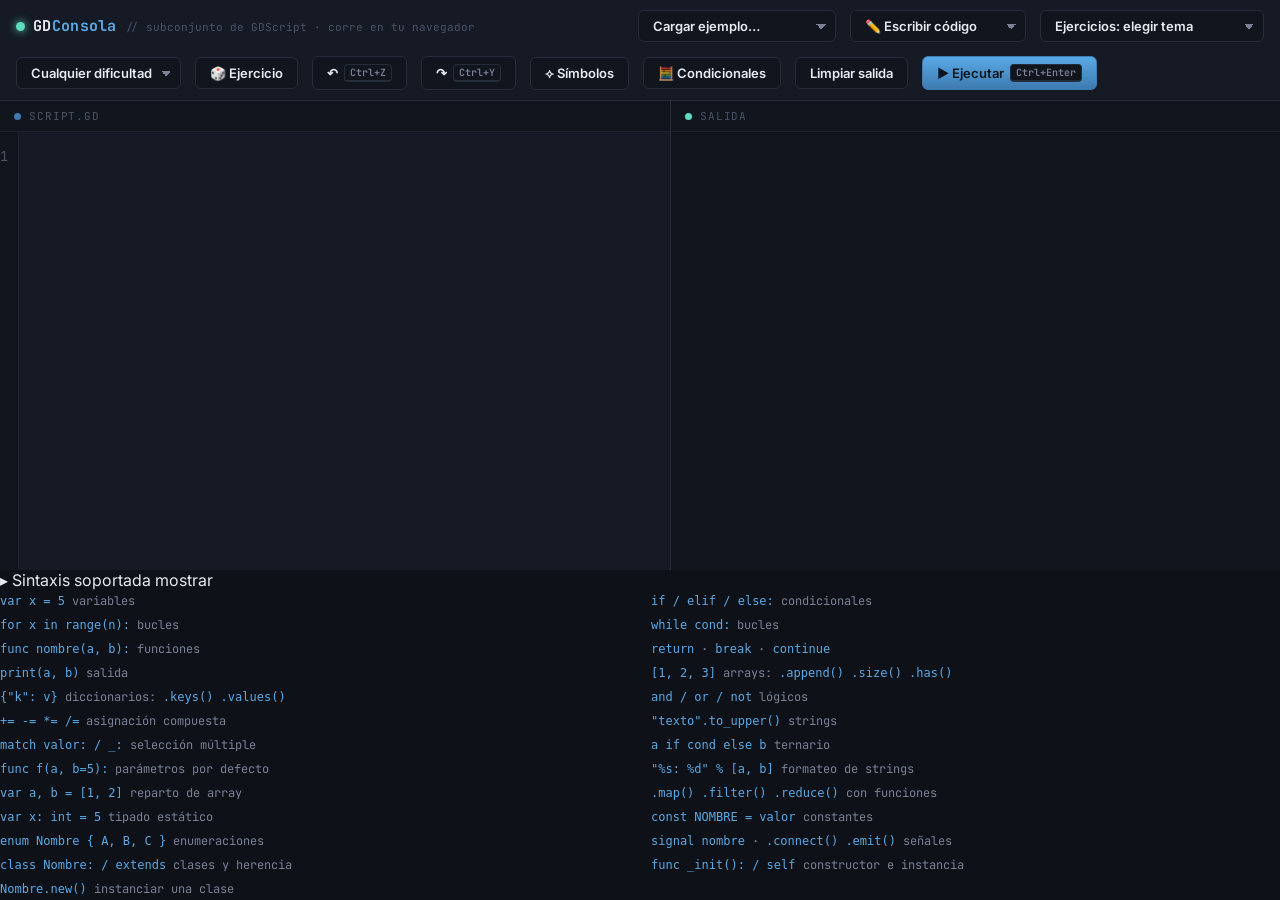
<file: index-1.html>
<!DOCTYPE html>
<html lang="es">
<head>
<meta charset="UTF-8">
<meta name="viewport" content="width=device-width, initial-scale=1.0">
<title>GDConsola — practica GDScript</title>
<link rel="manifest" href="manifest.json">
<link rel="icon" href="icon-192.png" type="image/png">
<link rel="apple-touch-icon" href="icon-192.png">
<meta name="theme-color" content="#0e1117">
<meta name="mobile-web-app-capable" content="yes">
<meta name="apple-mobile-web-app-capable" content="yes">
<meta name="apple-mobile-web-app-status-bar-style" content="black-translucent">
<meta name="apple-mobile-web-app-title" content="GDConsola">

<link rel="preconnect" href="https://fonts.googleapis.com">
<link href="https://fonts.googleapis.com/css2?family=JetBrains+Mono:ital,wght@0,400;0,500;0,600;0,700;1,400&family=Inter:wght@400;500;600;700&display=swap" rel="stylesheet">
<link rel="stylesheet" href="style.css">
</head>
<body>

  <div class="topbar">
    <div class="brand">
      <span class="dot"></span>
      <span class="brand-title">GD<span>Consola</span></span>
      <span class="brand-sub">// subconjunto de GDScript · corre en tu navegador</span>
    </div>
    <select id="examples" class="btn" title="Cargar ejemplo">
      <option value="">Cargar ejemplo…</option>
    </select>
    <select id="exerciseMode" class="btn" title="Modo de ejercicio">
      <option value="write">✏️ Escribir código</option>
      <option value="bug">🐞 Encuentra el error</option>
      <option value="predict">🔮 Predice la salida</option>
    </select>
    <select id="exerciseTopic" class="btn" title="Tema de ejercicios">
      <option value="">Ejercicios: elegir tema</option>
    </select>
    <select id="exerciseDifficulty" class="btn" title="Dificultad">
      <option value="">Cualquier dificultad</option>
      <option value="facil">🟢 Fácil</option>
      <option value="medio">🟡 Medio</option>
      <option value="dificil">🔴 Difícil</option>
    </select>
    <button class="btn" id="exerciseBtn">🎲 Ejercicio</button>
    <button class="btn" id="undoBtn" title="Deshacer">↶ <kbd>Ctrl+Z</kbd></button>
    <button class="btn" id="redoBtn" title="Rehacer">↷ <kbd>Ctrl+Y</kbd></button>
    <button class="btn" id="symbolsBtn" title="Guía rápida de símbolos y operadores">⟡ Símbolos</button>
    <button class="btn" id="condBtn" title="Chuleta de condiciones más usadas">🧮 Condicionales</button>
    <button class="btn" id="clearBtn">Limpiar salida</button>
    <button class="btn btn-run" id="runBtn">▶ Ejecutar <kbd>Ctrl+Enter</kbd></button>
  </div>

  <div class="exercise-panel" id="exercisePanel">
    <div class="exercise-head">
      <span class="exercise-topic-pill" id="exerciseTopicLabel"></span>
      <span class="exercise-diff-pill" id="exerciseDiffLabel"></span>
      <span class="exercise-title" id="exerciseTitle"></span>
      <span class="exercise-solved-badge" id="exerciseSolvedBadge" style="display:none;">✓ ya resuelto antes</span>
    </div>
    <p class="exercise-prompt" id="exercisePrompt"></p>
    <div class="exercise-stats" id="exerciseStats">
      <span id="statProgressText">✓ 0/0 resueltos</span>
      <div class="exercise-progress-bar"><div class="exercise-progress-bar-fill" id="statProgressFill" style="width:0%"></div></div>
      <span class="stat-streak" id="statStreak">🔥 racha 0</span>
      <span id="statBest">mejor: 0</span>
      <button class="reset-progress-link" id="resetProgressBtn">reiniciar progreso</button>
    </div>
    <div class="predict-options" id="predictOptions" style="display:none;"></div>
    <div class="exercise-actions">
      <button class="btn btn-verify" id="verifyBtn">✓ Verificar</button>
      <button class="btn" id="nextExerciseBtn">🎲 Otro ejercicio</button>
      <button class="btn btn-ghost" id="closeExerciseBtn">Cerrar</button>
    </div>
    <div class="exercise-result" id="exerciseResult"></div>
  </div>

  <div class="split">
    <div class="pane pane-editor">
      <div class="pane-head"><span class="file-dot"></span> script.gd</div>
      <div class="editor-wrap">
        <div class="gutter" id="gutter">1</div>
        <div class="code-area" id="codeArea">
          <pre class="highlight-layer" id="highlight" aria-hidden="true"><code id="highlightCode"></code></pre>
          <textarea id="code" spellcheck="false" autocapitalize="off" autocomplete="off" title="Ctrl+D: seleccionar palabra (o saltar a la siguiente aparición)"></textarea>
          <div class="autocomplete" id="autocomplete"></div>
        </div>
      </div>
    </div>
    <div class="pane pane-console">
      <div class="pane-head"><span class="file-dot"></span> salida</div>
      <div class="console" id="console"></div>
    </div>
  </div>

  <div class="ref-toggle" id="refToggle">
    <span>▸ Sintaxis soportada</span>
    <span id="refArrow">mostrar</span>
  </div>
  <div class="ref-panel" id="refPanel">
    <div class="ref-grid">
      <div><code>var x = 5</code> variables</div>
      <div><code>if / elif / else:</code> condicionales</div>
      <div><code>for x in range(n):</code> bucles</div>
      <div><code>while cond:</code> bucles</div>
      <div><code>func nombre(a, b):</code> funciones</div>
      <div><code>return</code> · <code>break</code> · <code>continue</code></div>
      <div><code>print(a, b)</code> salida</div>
      <div><code>[1, 2, 3]</code> arrays: <code>.append() .size() .has()</code></div>
      <div><code>{"k": v}</code> diccionarios: <code>.keys() .values()</code></div>
      <div><code>and / or / not</code> lógicos</div>
      <div><code>+= -= *= /=</code> asignación compuesta</div>
      <div><code>"texto".to_upper()</code> strings</div>
      <div><code>match valor: / _:</code> selección múltiple</div>
      <div><code>a if cond else b</code> ternario</div>
      <div><code>func f(a, b=5):</code> parámetros por defecto</div>
      <div><code>"%s: %d" % [a, b]</code> formateo de strings</div>
      <div><code>var a, b = [1, 2]</code> reparto de array</div>
      <div><code>.map() .filter() .reduce()</code> con funciones</div>
      <div><code>var x: int = 5</code> tipado estático</div>
      <div><code>const NOMBRE = valor</code> constantes</div>
      <div><code>enum Nombre { A, B, C }</code> enumeraciones</div>
      <div><code>signal nombre</code> · <code>.connect() .emit()</code> señales</div>
      <div><code>class Nombre: / extends</code> clases y herencia</div>
      <div><code>func _init(): / self</code> constructor e instancia</div>
      <div><code>Nombre.new()</code> instanciar una clase</div>
    </div>
  </div>

  <div class="modal-overlay" id="symbolsOverlay">
    <div class="modal-box" role="dialog" aria-modal="true" aria-label="Símbolos y operadores">
      <div class="modal-head">
        <span>⟡ Símbolos y operadores</span>
        <button class="modal-close" id="symbolsCloseBtn" aria-label="Cerrar">✕</button>
      </div>
      <div class="modal-body">
        <div class="sym-group-title">Comparación</div>
        <div class="sym-grid">
          <div><code>==</code></div><div>igual a</div>
          <div><code>!=</code></div><div>distinto de</div>
          <div><code>&lt;</code> <code>&gt;</code></div><div>menor / mayor que</div>
          <div><code>&lt;=</code> <code>&gt;=</code></div><div>menor o igual / mayor o igual</div>
        </div>
        <div class="sym-group-title">Asignación</div>
        <div class="sym-grid">
          <div><code>=</code></div><div>asignar un valor</div>
          <div><code>+=</code> <code>-=</code></div><div>sumar / restar y asignar</div>
          <div><code>*=</code> <code>/=</code></div><div>multiplicar / dividir y asignar</div>
        </div>
        <div class="sym-group-title">Aritmética</div>
        <div class="sym-grid">
          <div><code>+</code> <code>-</code></div><div>suma / resta (o concatenar arrays/strings)</div>
          <div><code>*</code> <code>/</code></div><div>multiplicación / división</div>
          <div><code>%</code></div><div>módulo (resto) entre números</div>
          <div><code>"%s %d" % [a, b]</code></div><div>formateo de strings (%s texto, %d entero, %f decimal, %% signo %)</div>
        </div>
        <div class="sym-group-title">Lógicos</div>
        <div class="sym-grid">
          <div><code>and</code></div><div>y lógico</div>
          <div><code>or</code></div><div>o lógico</div>
          <div><code>not</code></div><div>negación</div>
        </div>
        <div class="sym-group-title">Estructura</div>
        <div class="sym-grid">
          <div><code>:</code></div><div>abre un bloque (if, for, while, func, match, case)</div>
          <div><code>,</code></div><div>separa elementos o argumentos</div>
          <div><code>.</code></div><div>accede a un miembro o método (<code>x.append()</code>)</div>
          <div><code>#</code></div><div>comentario de línea</div>
          <div><code>_</code></div><div>comodín en <code>match</code> (cualquier otro caso)</div>
        </div>
        <div class="sym-group-title">Agrupadores</div>
        <div class="sym-grid">
          <div><code>()</code></div><div>llamar función o agrupar una expresión</div>
          <div><code>[]</code></div><div>crear un Array o indexar (<code>arr[0]</code>)</div>
          <div><code>{}</code></div><div>crear un Dictionary (<code>{"k": v}</code>)</div>
          <div><code>"..."</code> <code>'...'</code></div><div>texto (String)</div>
        </div>
        <div class="sym-group-title">Expresiones especiales</div>
        <div class="sym-grid">
          <div><code>a if cond else b</code></div><div>operador ternario</div>
        </div>
        <div class="sym-group-title">Clases y señales</div>
        <div class="sym-grid">
          <div><code>class Nombre:</code></div><div>define una clase con campos (<code>var</code>) y métodos (<code>func</code>)</div>
          <div><code>extends Base</code></div><div>dentro de una clase, hereda campos y métodos de otra</div>
          <div><code>func _init(a, b):</code></div><div>constructor: se ejecuta al llamar <code>.new()</code></div>
          <div><code>self</code></div><div>referencia a la instancia actual dentro de un método</div>
          <div><code>Nombre.new(args)</code></div><div>crea una instancia de la clase</div>
          <div><code>signal nombre</code></div><div>declara una señal (evento)</div>
          <div><code>señal.connect(func)</code></div><div>conecta una función para que escuche la señal</div>
          <div><code>señal.emit(args)</code></div><div>dispara la señal y llama a todas las funciones conectadas</div>
        </div>
        <div class="sym-group-title">Tipado y constantes</div>
        <div class="sym-grid">
          <div><code>var x: int = 5</code></div><div>anotación de tipo (informativa, no cambia el comportamiento)</div>
          <div><code>func f(a: int) -> bool:</code></div><div>tipos de parámetros y de retorno</div>
          <div><code>const NOMBRE = valor</code></div><div>constante: no se puede reasignar</div>
          <div><code>enum Nombre { A, B, C }</code></div><div>enumeración con nombre; accede con <code>Nombre.A</code></div>
          <div><code>enum { A, B, C }</code></div><div>enumeración anónima; sus miembros quedan como constantes globales</div>
        </div>
      </div>
    </div>
  </div>

  <div class="modal-overlay" id="condOverlay">
    <div class="modal-box" role="dialog" aria-modal="true" aria-label="Condiciones más usadas">
      <div class="modal-head">
        <span>🧮 Condiciones más usadas</span>
        <button class="modal-close" id="condCloseBtn" aria-label="Cerrar">✕</button>
      </div>
      <div class="modal-body">
        <div class="sym-group-title">Paridad</div>
        <div class="sym-grid">
          <div><code>n % 2 == 0</code></div><div>par</div>
          <div><code>n % 2 != 0</code></div><div>impar</div>
        </div>
        <div class="sym-group-title">Múltiplos y divisibilidad</div>
        <div class="sym-grid">
          <div><code>n % 3 == 0</code></div><div>múltiplo de 3 (divisible entre 3)</div>
          <div><code>n % k == 0</code></div><div>múltiplo de <code>k</code> (cualquier número)</div>
          <div><code>n % k != 0</code></div><div>no es múltiplo de <code>k</code></div>
          <div><code>n % 3 == 0 and n % 5 == 0</code></div><div>múltiplo de 3 y de 5 a la vez</div>
          <div><code>n % 3 == 0 or n % 5 == 0</code></div><div>múltiplo de 3 o de 5</div>
        </div>
        <div class="sym-group-title">Signo</div>
        <div class="sym-grid">
          <div><code>n &gt; 0</code></div><div>positivo</div>
          <div><code>n &lt; 0</code></div><div>negativo</div>
          <div><code>n == 0</code></div><div>es cero</div>
        </div>
        <div class="sym-group-title">Rangos</div>
        <div class="sym-grid">
          <div><code>n &gt;= a and n &lt;= b</code></div><div>está dentro del rango [a, b]</div>
          <div><code>n &lt; a or n &gt; b</code></div><div>está fuera del rango [a, b]</div>
        </div>
        <div class="sym-group-title">Texto (String)</div>
        <div class="sym-grid">
          <div><code>texto == ""</code></div><div>el texto está vacío</div>
          <div><code>texto.length() == 0</code></div><div>otra forma de ver si está vacío</div>
          <div><code>texto == "hola"</code></div><div>comparar si es exactamente igual</div>
          <div><code>"a" in texto</code></div><div>el texto contiene esa letra/substring</div>
        </div>
        <div class="sym-group-title">Arrays</div>
        <div class="sym-grid">
          <div><code>arr.size() == 0</code></div><div>el array está vacío</div>
          <div><code>elemento in arr</code></div><div>el array contiene ese elemento</div>
          <div><code>arr.size() % 2 == 0</code></div><div>el array tiene una cantidad par de elementos</div>
        </div>
      </div>
    </div>
  </div>

<script src="interpreter.js"></script>
<script src="editor.js"></script>
<script src="exercises-bug.js"></script>
<script src="exercises-predict.js"></script>
<script src="exercises.js"></script>
<script src="app.js"></script>
</body>
</html>
</file>
<file: style.css>
:root{
    --bg:#0e1117;
    --panel:#151a24;
    --panel-2:#11151e;
    --border:#252c3a;
    --border-soft:#1c222e;
    --blue:#5aa9e6;
    --blue-dim:#3d7bb0;
    --teal:#5fd9c0;
    --amber:#e8a33d;
    --red:#ff6b6b;
    --text:#e7eaf1;
    --text-muted:#7b8296;
    --text-faint:#4d5468;
    --syn-kw:#c993e0;
    --syn-str:#8bd49c;
    --syn-num:#e8a33d;
    --syn-func:#5aa9e6;
    --syn-comment:#4d5468;
    --syn-builtin:#5fd9c0;
  }
  *{box-sizing:border-box;}
  html,body{margin:0;padding:0;height:100%;background:var(--bg);}
  body{
    font-family:'Inter',sans-serif;
    color:var(--text);
    display:flex;
    flex-direction:column;
    height:100vh;
    overflow:hidden;
  }

  /* ---------- Header ---------- */
  .topbar{
    display:flex;
    align-items:center;
    gap:14px;
    padding:10px 16px;
    background:var(--panel);
    border-bottom:1px solid var(--border);
    flex-shrink:0;
    flex-wrap:wrap;
  }
  .brand{
    display:flex;
    align-items:baseline;
    gap:8px;
    margin-right:auto;
  }
  .brand .dot{
    width:9px;height:9px;border-radius:50%;
    background:var(--teal);
    box-shadow:0 0 8px var(--teal);
    display:inline-block;
  }
  .brand-title{
    font-family:'JetBrains Mono',monospace;
    font-weight:700;
    font-size:15px;
    letter-spacing:0.02em;
    color:var(--text);
  }
  .brand-title span{color:var(--blue);}
  .brand-sub{
    font-size:11px;
    color:var(--text-faint);
    font-family:'JetBrains Mono',monospace;
  }
  .btn{
    font-family:'Inter',sans-serif;
    font-size:13px;
    font-weight:600;
    padding:7px 14px;
    border-radius:6px;
    border:1px solid var(--border);
    background:var(--panel-2);
    color:var(--text);
    cursor:pointer;
    display:flex;
    align-items:center;
    gap:6px;
    transition:border-color .15s, background .15s;
  }
  .btn:hover{border-color:var(--blue-dim); background:#161c28;}
  .btn:active{transform:translateY(1px);}
  .btn:disabled{opacity:.35; cursor:default; pointer-events:none;}
  .btn-run{
    background:linear-gradient(180deg,#5aa9e6,#3d7bb0);
    border-color:#3d7bb0;
    color:#0a1520;
  }
  .btn-run:hover{filter:brightness(1.08);}
  .btn-run:disabled{opacity:.5;cursor:default;filter:none;}
  select.btn{
    -webkit-appearance:none;
    appearance:none;
    background-image:linear-gradient(45deg,transparent 50%,var(--text-muted) 50%),linear-gradient(135deg,var(--text-muted) 50%,transparent 50%);
    background-position:calc(100% - 14px) center, calc(100% - 9px) center;
    background-size:5px 5px,5px 5px;
    background-repeat:no-repeat;
    padding-right:28px;
  }
  kbd{
    font-family:'JetBrains Mono',monospace;
    font-size:10px;
    background:var(--panel-2);
    border:1px solid var(--border);
    border-bottom-width:2px;
    border-radius:4px;
    padding:1px 5px;
    color:var(--text-muted);
  }

  /* ---------- Dropdown menus (Ejercicios / Más) ---------- */
  .menu-wrap{
    position:relative;
  }
  .menu-caret{
    font-size:10px;
    color:var(--text-muted);
    margin-left:2px;
  }
  .dropdown-panel{
    display:none;
    position:absolute;
    top:calc(100% + 8px);
    right:0;
    z-index:20;
    background:var(--panel);
    border:1px solid var(--border);
    border-radius:10px;
    padding:10px;
    box-shadow:0 8px 24px rgba(0,0,0,.35);
    min-width:220px;
    flex-direction:column;
    gap:8px;
  }
  .menu-wrap.open .dropdown-panel{display:flex;}
  .menu-wrap.open .dropdown-panel-grid{display:grid;}
  .dropdown-panel-grid{
    grid-template-columns:1fr 1fr;
    min-width:240px;
  }
  .dropdown-panel .btn, .dropdown-panel select.btn{
    width:100%;
    justify-content:flex-start;
  }
  @media (max-width:480px){
    .dropdown-panel{
      position:fixed;
      left:12px;
      right:12px;
      top:auto;
      width:auto;
      min-width:0;
    }
  }

  /* ---------- Main split ---------- */
  .split{
    flex:1;
    display:flex;
    min-height:0;
  }
  .pane{
    display:flex;
    flex-direction:column;
    min-width:0;
    min-height:0;
  }
  .pane-editor{ flex:1.1; border-right:1px solid var(--border); }
  .pane-console{ flex:1; }
  .pane-head{
    display:flex;
    align-items:center;
    gap:8px;
    padding:8px 14px;
    font-family:'JetBrains Mono',monospace;
    font-size:11px;
    color:var(--text-faint);
    background:var(--panel-2);
    border-bottom:1px solid var(--border-soft);
    text-transform:uppercase;
    letter-spacing:.08em;
    flex-shrink:0;
  }
  .pane-head .file-dot{width:7px;height:7px;border-radius:50%;background:var(--blue-dim);}
  .pane-console .pane-head .file-dot{background:var(--teal);}

  /* ---------- Editor ---------- */
  .editor-wrap{
    flex:1;
    display:flex;
    overflow:hidden;
    background:var(--panel);
    position:relative;
  }
  .gutter{
    font-family:'JetBrains Mono',monospace;
    font-size:13.5px;
    line-height:21px;
    color:var(--text-faint);
    text-align:right;
    padding:14px 10px 14px 0;
    user-select:none;
    background:var(--panel-2);
    border-right:1px solid var(--border-soft);
    overflow:hidden;
    white-space:pre;
  }
  .code-area{
    position:relative;
    flex:1;
    min-width:0;
    overflow:hidden;
  }
  .highlight-layer, textarea#code{
    position:absolute;
    inset:0;
    margin:0;
    font-family:'JetBrains Mono',monospace;
    font-size:13.5px;
    line-height:21px;
    padding:14px 16px;
    tab-size:4;
    white-space:pre;
    overflow:auto;
  }
  .highlight-layer{
    color:var(--text);
    pointer-events:none;
    z-index:1;
  }
  .highlight-layer code{font-family:inherit;}
  .debug-line-highlight{
    position:absolute;
    left:0;
    right:0;
    top:14px;
    height:21px;
    background:rgba(95,217,192,.12);
    border-top:1px solid rgba(95,217,192,.4);
    border-bottom:1px solid rgba(95,217,192,.4);
    z-index:0;
    pointer-events:none;
  }
  textarea#code{
    resize:none;
    border:none;
    outline:none;
    background:transparent;
    color:transparent;
    caret-color:var(--text);
    z-index:2;
  }
  textarea#code::selection{background:rgba(90,169,230,.28);}
  .tok-kw{color:var(--syn-kw);}
  .tok-str{color:var(--syn-str);}
  .tok-num{color:var(--syn-num);}
  .tok-func{color:var(--syn-func);}
  .tok-comment{color:var(--syn-comment); font-style:italic;}
  .tok-builtin{color:var(--syn-builtin);}

  /* ---------- Autocomplete ---------- */
  .autocomplete{
    position:absolute;
    z-index:5;
    background:var(--panel);
    border:1px solid var(--border);
    border-radius:6px;
    box-shadow:0 8px 24px rgba(0,0,0,.4);
    min-width:180px;
    max-width:280px;
    max-height:180px;
    overflow-y:auto;
    display:none;
    font-family:'JetBrains Mono',monospace;
    font-size:12.5px;
  }
  .autocomplete.open{display:block;}
  .ac-item{
    padding:6px 10px;
    cursor:pointer;
    display:flex;
    justify-content:space-between;
    gap:10px;
    color:var(--text);
    white-space:nowrap;
  }
  .ac-item .ac-hint{color:var(--text-faint); font-size:11px;}
  .ac-item.active, .ac-item:hover{background:var(--panel-2); color:var(--teal);}
  .ac-item-id .ac-hint{color:var(--blue-dim);}

  /* ---------- Doc tooltip (toca una palabra para ver qué hace) ---------- */
  .doc-tooltip{
    position:absolute;
    z-index:6;
    display:none;
    background:var(--panel);
    border:1px solid var(--blue-dim);
    border-radius:8px;
    box-shadow:0 8px 24px rgba(0,0,0,.45);
    max-width:min(320px, 82vw);
    padding:10px 12px;
    font-family:'Inter',sans-serif;
  }
  .doc-tooltip.open{display:block;}
  .doc-tooltip-close{
    position:absolute;
    top:4px;
    right:6px;
    background:none;
    border:none;
    color:var(--text-faint);
    font-size:15px;
    line-height:1;
    padding:4px;
    cursor:pointer;
  }
  .doc-tooltip-close:hover{color:var(--text);}
  .doc-sense + .doc-sense{
    margin-top:10px;
    padding-top:10px;
    border-top:1px solid var(--border-soft);
  }
  .doc-kind{
    font-size:10px;
    letter-spacing:.04em;
    text-transform:uppercase;
    color:var(--blue);
    margin-bottom:3px;
  }
  .doc-sig{
    font-family:'JetBrains Mono',monospace;
    font-size:13px;
    color:var(--syn-func);
    margin-bottom:5px;
    word-break:break-word;
  }
  .doc-desc{
    font-size:12.5px;
    color:var(--text);
    line-height:1.45;
    margin-bottom:5px;
  }
  .doc-example{
    font-family:'JetBrains Mono',monospace;
    font-size:11.5px;
    color:var(--text-muted);
    background:var(--panel-2);
    border-radius:5px;
    padding:5px 8px;
    white-space:pre-wrap;
    word-break:break-word;
  }
  .ac-item-id:not(.active):not(:hover) span:first-child{color:var(--blue);}

  /* ---------- Indent error banner ---------- */
  .indent-error{
    background:rgba(255,107,107,.08);
    border:1px solid rgba(255,107,107,.35);
    color:var(--red);
    padding:8px 12px;
    border-radius:6px;
    font-family:'JetBrains Mono',monospace;
    font-size:12.5px;
    margin-bottom:8px;
    white-space:pre-wrap;
  }
  .loop-risk-banner{
    background:rgba(232,163,61,.08);
    border:1px solid rgba(232,163,61,.35);
    color:var(--amber);
    padding:8px 12px;
    border-radius:6px;
    font-family:'JetBrains Mono',monospace;
    font-size:12.5px;
    margin-bottom:8px;
    white-space:pre-wrap;
  }

  /* ---------- Console ---------- */
  .console{
    flex:1;
    min-height:0;
    overflow-y:auto;
    -webkit-overflow-scrolling:touch;
    background:var(--panel-2);
    padding:14px 16px;
    font-family:'JetBrains Mono',monospace;
    font-size:13.5px;
    line-height:1.65;
  }
  .console-line{white-space:pre-wrap;word-break:break-word;}
  .console-line.stdout{color:var(--text);}
  .console-line.stderr{color:var(--red);}
  .console-line.system{color:var(--text-faint);}
  .console-line.boot{color:var(--blue-dim);}
  .console-line.error{color:var(--red);}
  .console-line.error::before{content:"✗ ";}

  /* ---------- Depurar paso a paso ---------- */
  .btn-debug{
    padding-left:12px;
    padding-right:12px;
    font-size:16px;
  }
  .btn-debug.active{border-color:var(--teal); color:var(--teal); background:rgba(95,217,192,.08);}

  /* ---------- Escena jugable ---------- */
  .btn-scene{
    padding-left:12px;
    padding-right:12px;
    font-size:16px;
  }
  .btn-scene.active{border-color:var(--blue); color:var(--blue); background:rgba(90,169,230,.08);}

  /* ---------- Modo consulta (🔍) ---------- */
  .btn-inspect{
    padding-left:12px;
    padding-right:12px;
    font-size:16px;
  }
  .btn-inspect.active{border-color:#c993e0; color:#c993e0; background:rgba(201,147,224,.08);}
  .code-area.inspect-mode{
    background:rgba(201,147,224,.04);
    outline:1px dashed rgba(201,147,224,.35);
    outline-offset:-1px;
  }
  .code-area.inspect-mode textarea#code{cursor:help;}
  .scene-view{
    flex:1;
    min-height:0;
    display:flex;
    flex-direction:column;
    background:var(--panel-2);
    overflow:hidden;
    align-items:center;
  }
  .scene-controls{
    width:100%;
    display:flex;
    align-items:center;
    gap:10px;
    padding:10px 14px;
    border-bottom:1px solid var(--border-soft);
    flex-wrap:wrap;
  }
  .scene-hint{
    font-size:12px;
    color:var(--text-muted);
    margin-right:auto;
    white-space:nowrap;
  }
  .scene-canvas-wrap{
    position:relative;
    display:flex;
    justify-content:center;
    width:100%;
  }
  .scene-canvas{
    display:block;
    margin-top:12px;
    border-radius:8px;
    border:1px solid var(--border);
    background:#11151e;
    touch-action:none;
  }
  .scene-touch-controls{
    display:none;
    position:absolute;
    left:0;
    right:0;
    bottom:12px;
    justify-content:space-between;
    align-items:flex-end;
    padding:0 18px;
    pointer-events:none;
  }
  .scene-touch-controls.visible{display:flex;}
  .scene-touch-move{display:flex; gap:10px; pointer-events:auto;}
  .scene-touch-btn{
    width:60px;
    height:56px;
    border-radius:14px;
    border:1px solid rgba(231,234,241,.25);
    background:rgba(17,21,30,.55);
    backdrop-filter:blur(2px);
    color:var(--text);
    font-size:22px;
    display:flex;
    align-items:center;
    justify-content:center;
    user-select:none;
    -webkit-user-select:none;
    touch-action:none;
    pointer-events:auto;
  }
  .scene-touch-btn:active, .scene-touch-btn.pressed{
    background:rgba(90,169,230,.35);
    border-color:var(--blue);
    color:#fff;
  }
  .scene-touch-jump{width:78px; font-size:13px; font-weight:700;}
  .scene-error{
    padding:10px 16px;
    color:var(--red);
    font-family:'JetBrains Mono',monospace;
    font-size:13px;
    border-top:1px solid rgba(255,107,107,.3);
    width:100%;
  }
  .debug-view{
    flex:1;
    min-height:0;
    display:flex;
    flex-direction:column;
    background:var(--panel-2);
    overflow:hidden;
  }
  .debug-step-controls{
    display:flex;
    align-items:center;
    gap:10px;
    padding:10px 14px;
    border-bottom:1px solid var(--border-soft);
    flex-wrap:wrap;
  }
  .debug-step-count{
    font-family:'JetBrains Mono',monospace;
    font-size:12px;
    color:var(--text-muted);
    margin-right:auto;
  }
  .debug-vars{
    padding:12px 16px;
    display:flex;
    flex-direction:column;
    gap:6px;
    font-family:'JetBrains Mono',monospace;
    font-size:13px;
    overflow-y:auto;
    max-height:38%;
    border-bottom:1px solid var(--border-soft);
  }
  .debug-vars:empty::before{
    content:"(sin variables todavía)";
    color:var(--text-faint);
    font-style:italic;
  }
  .debug-var-row{
    display:flex;
    gap:8px;
    align-items:baseline;
  }
  .debug-var-name{color:var(--blue); white-space:nowrap;}
  .debug-var-value{color:var(--text); word-break:break-word;}
  .debug-var-row.changed .debug-var-value{color:var(--teal); font-weight:700;}
  .debug-console-label{
    padding:8px 16px 0;
    font-size:11px;
    letter-spacing:.04em;
    text-transform:uppercase;
    color:var(--text-faint);
  }
  .debug-console{
    flex:1;
    padding-top:6px;
  }
  .debug-error{
    padding:10px 16px;
    color:var(--red);
    font-family:'JetBrains Mono',monospace;
    font-size:13px;
    border-top:1px solid rgba(255,107,107,.3);
  }
  .prompt-row{display:flex;gap:8px;color:var(--teal);}
  .cursor{
    display:inline-block;width:7px;height:14px;background:var(--teal);
    animation:blink 1s steps(1) infinite;
    vertical-align:-2px;
  }
  @keyframes blink{50%{opacity:0;}}

  /* ---------- Sintaxis soportada (ahora un desplegable chico) ---------- */
  .dropdown-panel-ref{
    max-width:min(92vw, 480px);
    max-height:60vh;
    overflow-y:auto;
  }
  .ref-hint{
    font-size:11.5px;
    color:var(--teal);
    background:rgba(95,217,192,.08);
    border:1px solid rgba(95,217,192,.25);
    border-radius:6px;
    padding:7px 9px;
    margin-bottom:10px;
    line-height:1.4;
  }
  .ref-grid{
    display:grid;
    grid-template-columns:1fr;
    gap:2px 22px;
    font-family:'JetBrains Mono',monospace;
    font-size:12px;
  }
  .ref-grid code{color:var(--blue);}
  .ref-grid div{color:var(--text-muted); padding:3px 0;}
  @media (min-width:520px){
    .ref-grid{grid-template-columns:1fr 1fr;}
  }

  /* ---------- Exercises ---------- */
  .exercise-panel{
    flex-shrink:0;
    max-height:55vh;
    overflow-y:auto;
    -webkit-overflow-scrolling:touch;
    background:var(--panel);
    border-bottom:1px solid var(--border);
    padding:12px 16px;
    display:none;
  }
  .exercise-panel.visible{display:block;}
  .exercise-head{
    display:flex;
    align-items:center;
    gap:10px;
    margin-bottom:6px;
    flex-wrap:wrap;
  }
  .exercise-topic-pill{
    font-family:'JetBrains Mono',monospace;
    font-size:10.5px;
    text-transform:uppercase;
    letter-spacing:.06em;
    color:var(--bg);
    background:var(--teal);
    padding:2px 9px;
    border-radius:20px;
    font-weight:700;
  }
  .exercise-diff-pill{
    font-family:'JetBrains Mono',monospace;
    font-size:10.5px;
    text-transform:uppercase;
    letter-spacing:.06em;
    padding:2px 9px;
    border-radius:20px;
    font-weight:700;
    border:1px solid;
  }
  .exercise-diff-pill.facil{color:var(--teal); border-color:rgba(95,217,192,.5); background:rgba(95,217,192,.08);}
  .exercise-diff-pill.medio{color:var(--amber); border-color:rgba(232,163,61,.5); background:rgba(232,163,61,.08);}
  .exercise-diff-pill.dificil{color:var(--red); border-color:rgba(255,107,107,.5); background:rgba(255,107,107,.08);}
  .exercise-solved-badge{
    font-family:'JetBrains Mono',monospace;
    font-size:11px;
    color:var(--teal);
    margin-left:auto;
  }
  .exercise-title{
    font-weight:700;
    font-size:14px;
    color:var(--text);
  }
  .exercise-prompt{
    margin:0 0 10px 0;
    font-size:13.5px;
    line-height:1.55;
    color:var(--text-muted);
    max-width:78ch;
  }
  .exercise-prompt code{
    font-family:'JetBrains Mono',monospace;
    background:var(--panel-2);
    border:1px solid var(--border-soft);
    padding:1px 5px;
    border-radius:4px;
    color:var(--blue);
    font-size:12.5px;
  }
  .predict-options{
    display:grid;
    grid-template-columns:repeat(auto-fit, minmax(140px, 1fr));
    gap:8px;
    margin-bottom:10px;
  }
  .predict-option-btn{
    font-family:'JetBrains Mono',monospace;
    text-align:left;
    white-space:pre-wrap;
    word-break:break-word;
  }
  .predict-options.answered .predict-option-btn{
    cursor:default;
  }
  .predict-option-btn.correct{
    background:rgba(95,217,192,.14);
    border-color:var(--teal);
    color:var(--teal);
  }
  .predict-option-btn.incorrect{
    background:rgba(255,107,107,.14);
    border-color:var(--red);
    color:var(--red);
  }
  .exercise-actions{
    display:flex;
    gap:8px;
    flex-wrap:wrap;
  }
  .btn-verify{
    background:linear-gradient(180deg,#5fd9c0,#3fae98);
    border-color:#3fae98;
    color:#08201b;
  }
  .btn-verify:hover{filter:brightness(1.08);}
  .btn-ghost{background:transparent;}
  .exercise-result{
    position:relative;
    margin-top:10px;
    font-family:'JetBrains Mono',monospace;
    font-size:13px;
    line-height:1.6;
    padding:10px 34px 10px 12px;
    border-radius:6px;
    display:none;
    max-height:40vh;
    overflow-y:auto;
    -webkit-overflow-scrolling:touch;
  }
  .exercise-result-text{display:block; white-space:pre-wrap; word-break:break-word;}
  .exercise-result-close{
    position:absolute;
    top:6px;
    right:6px;
    width:22px;
    height:22px;
    line-height:20px;
    text-align:center;
    padding:0;
    border-radius:50%;
    border:1px solid currentColor;
    background:transparent;
    color:inherit;
    opacity:.7;
    cursor:pointer;
    font-size:12px;
  }
  .exercise-result-close:hover{opacity:1;}
  .exercise-result.show{display:block;}
  .exercise-result.pass{background:rgba(95,217,192,.08); border:1px solid rgba(95,217,192,.35); color:var(--teal);}
  .exercise-result.fail{background:rgba(255,107,107,.08); border:1px solid rgba(255,107,107,.35); color:var(--red);}

  .exercise-stats{
    display:flex;
    align-items:center;
    gap:14px;
    flex-wrap:wrap;
    margin:2px 0 10px 0;
    font-family:'JetBrains Mono',monospace;
    font-size:11.5px;
    color:var(--text-muted);
  }
  .exercise-stats .stat-streak{color:var(--amber); font-weight:600;}
  .exercise-progress-bar{
    flex:1;
    min-width:80px;
    max-width:160px;
    height:6px;
    border-radius:3px;
    background:var(--panel-2);
    border:1px solid var(--border-soft);
    overflow:hidden;
  }
  .exercise-progress-bar-fill{
    height:100%;
    background:linear-gradient(90deg,var(--teal),var(--blue));
    border-radius:3px;
    transition:width .3s ease;
  }
  .reset-progress-link{
    color:var(--text-faint);
    text-decoration:underline;
    cursor:pointer;
    background:none;
    border:none;
    font-family:inherit;
    font-size:inherit;
    padding:0;
  }
  .reset-progress-link:hover{color:var(--red);}

  /* ---------- Symbols modal ---------- */
  .modal-overlay{
    display:none;
    position:fixed;
    inset:0;
    background:rgba(5,7,12,.65);
    z-index:50;
    align-items:center;
    justify-content:center;
    padding:20px;
  }
  .modal-overlay.open{display:flex;}
  .modal-box{
    background:var(--panel);
    border:1px solid var(--border);
    border-radius:10px;
    max-width:560px;
    width:100%;
    max-height:80vh;
    display:flex;
    flex-direction:column;
    box-shadow:0 16px 48px rgba(0,0,0,.5);
  }
  .modal-head{
    display:flex;
    align-items:center;
    justify-content:space-between;
    padding:12px 16px;
    border-bottom:1px solid var(--border);
    font-family:'JetBrains Mono',monospace;
    font-weight:700;
    font-size:13.5px;
    color:var(--text);
    flex-shrink:0;
  }
  .modal-close{
    background:none;
    border:none;
    color:var(--text-muted);
    font-size:16px;
    cursor:pointer;
    line-height:1;
    padding:2px 6px;
    border-radius:4px;
  }
  .modal-close:hover{color:var(--red); background:var(--panel-2);}
  .modal-body{
    overflow-y:auto;
    padding:6px 16px 16px;
  }
  .sym-group-title{
    font-family:'JetBrains Mono',monospace;
    font-size:11px;
    text-transform:uppercase;
    letter-spacing:.08em;
    color:var(--teal);
    margin:14px 0 6px;
  }
  .sym-grid{
    display:grid;
    grid-template-columns:auto 1fr;
    gap:5px 14px;
    font-family:'JetBrains Mono',monospace;
    font-size:12.5px;
  }
  .sym-grid code{
    color:var(--blue);
    background:var(--panel-2);
    border:1px solid var(--border-soft);
    padding:1px 6px;
    border-radius:4px;
    white-space:nowrap;
  }
  .sym-grid > div:nth-child(even){
    color:var(--text-muted);
    align-self:center;
  }
  @media (max-width:480px){
    .sym-grid{grid-template-columns:1fr; gap:2px 0;}
    .sym-grid > div:nth-child(odd){margin-top:6px;}
  }

  /* ---------- Responsive ---------- */
  @media (max-width:760px){
    .split{flex-direction:column;}
    .pane-editor{border-right:none; border-bottom:1px solid var(--border); flex:1; min-height:0;}
    .pane-console{flex:1; min-height:0;}
    .topbar{gap:8px;}
    .brand-sub{display:none;}
  }
</file>
